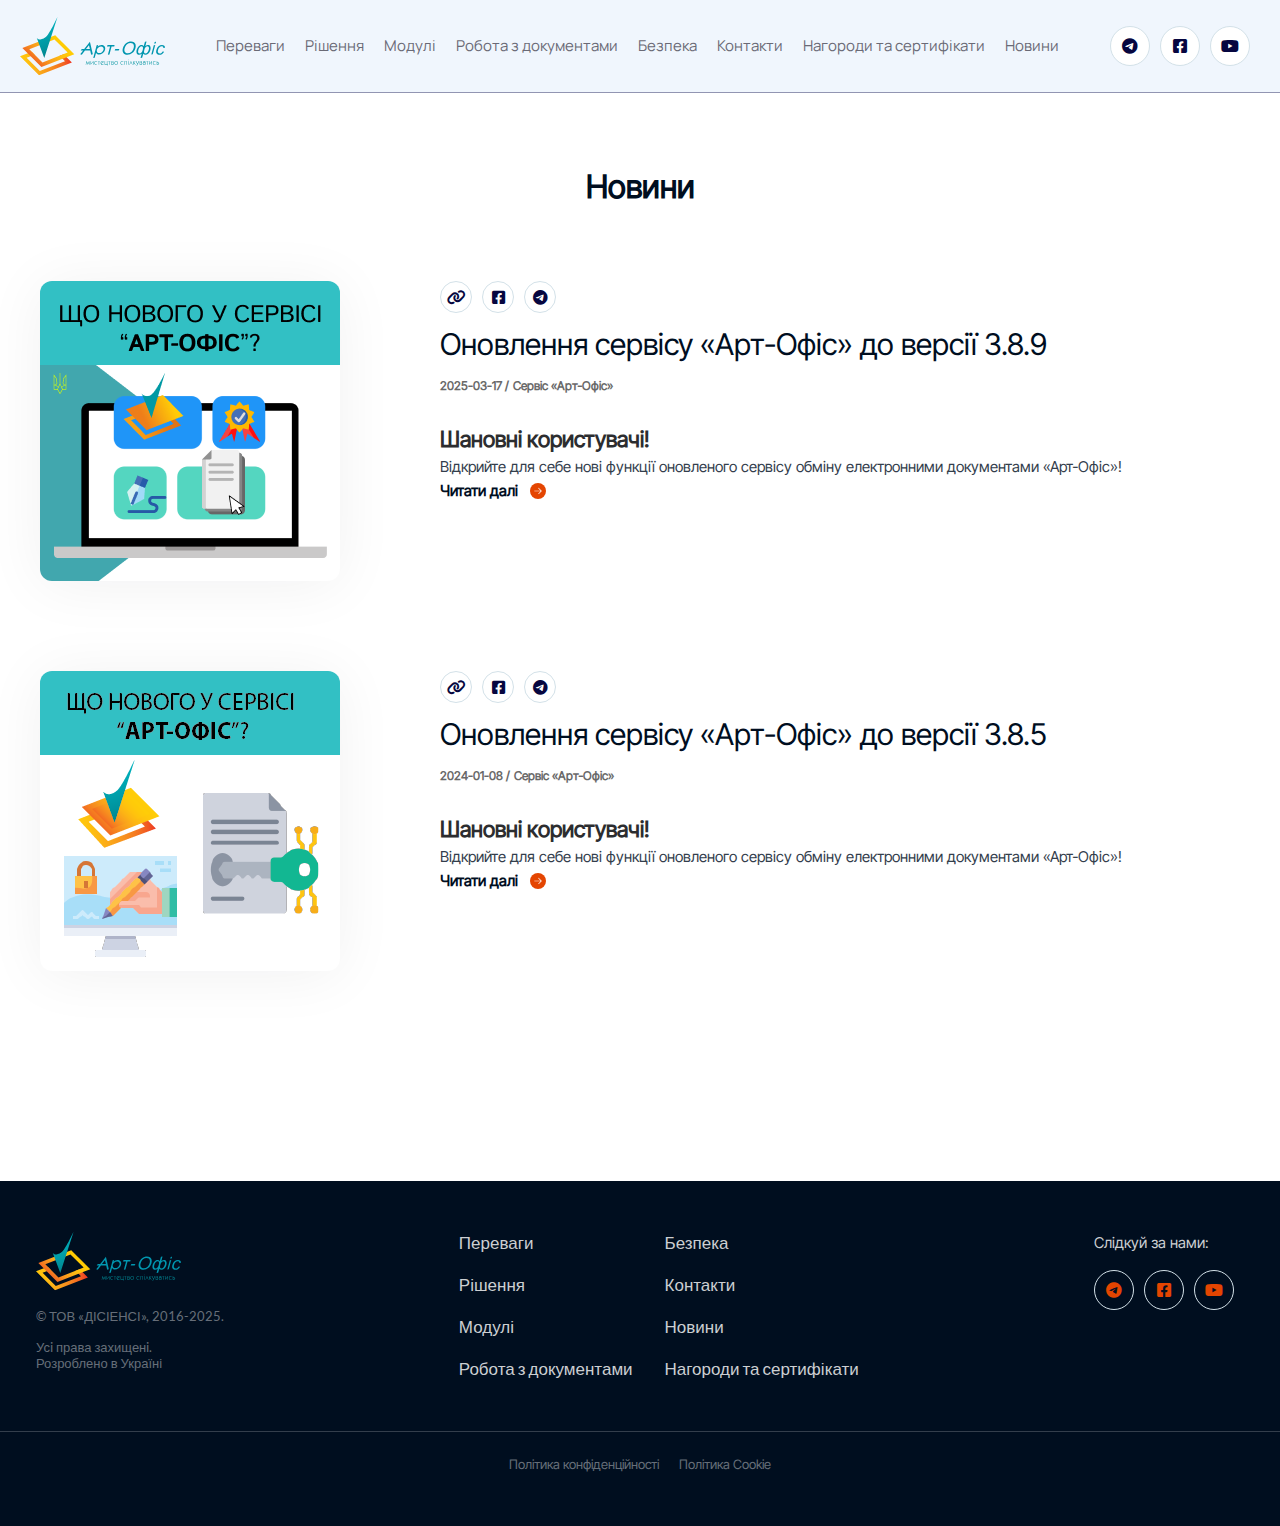
<file: docs/news.html>
<!DOCTYPE html>
<html lang="en">

<head>
  <meta charset="UTF-8" />
  <meta name="viewport" content="width=device-width, initial-scale=1.0" />
  <link rel="stylesheet" href="./src/styles/reset.css" />
  <link rel="stylesheet" href="./src/styles/header.css" />
  <link rel="stylesheet" href="./src/styles/footer.css" />
  <link rel="stylesheet" href="./news/styles/news.css" />
  <!-- fontawesome -->
  <link rel="stylesheet" href="./src/fontawesome/css/fontawesome.min.css" />
  <link rel="stylesheet" href="./src/fontawesome/css/brands.min.css" />
  <link rel="stylesheet" href="./src/fontawesome/css/solid.min.css" />
  <!-- /fontawesome -->
  <meta name="description"
    content="Цікава та корисна інформація про створення, перевірку та обмін електронними документами з індивідуальними та корпоративними рішеннями Арт-Офіс.">
  <meta name="keywords"
    content="Арт-Офіс, сервіс Арт-Офіс, блог Арт-Офіс, статті про Арт-Офіс, новини про Арт-Офіс, новини про Арт-Офіс, Система обміну електронними документами">
  <meta property="og:type" content="website">
  <meta property="og:title" content="Арт-Офіс | Новини">
  <meta property="og:description"
    content="Цікава та корисна інформація про створення, перевірку та обмін електронними документами з індивідуальними та корпоративними рішеннями Арт-Офіс.">
  <meta property="og:site_name" content="Арт-Офіс – Офіційний сайт">
  <meta property="og:image" content="./src/img/svg/AO_logo.svg">
  <meta property="og:image:width" content="145">
  <meta property="og:image:height" content="60">
  <link rel="shortcut icon" href="./src/img/logo_ao.ico" type="image/x-icon">
  <title>Арт-Офіс | Новини</title>
</head>

<body>
  <header class="header">
    <div class="header__wrapper">
      <div class="header__logo">
        <a href="./index.html">
          <img src="./src/img/svg/AO_logo.svg" alt="Арт-Офіс" />
        </a>
      </div>
      <nav class="header__nav">
        <ul class="nav-list">
          <li class="nav-list__item"><a href="./index.html#advantage">Переваги</a></li>
          <li class="nav-list__item"><a href="./index.html#solution">Рішення</a></li>
          <li class="nav-list__item"><a href="./index.html#corporation">Модулі</a></li>
          <li class="nav-list__item">
            <a href="./index.html#workwith">Робота з документами</a>
          </li>
          <li class="nav-list__item"><a href="./index.html#security">Безпека</a></li>
          <li class="nav-list__item"><a href="./index.html#contacts">Контакти</a></li>
          <li class="nav-list__item"><a href="./index.html#achievements">Нагороди та сертифікати</a></li>
          <li class="nav-list__item"><a href="./news.html">Новини</a></li>
        </ul>
      </nav>
      <div class="header__social">
        <a href="https://t.me/art_office" target="_blank" class="social-link">
          <i class="fa-brands fa-telegram"></i>
        </a>
        <a href="https://www.facebook.com/art.office.com.ua/" target="_blank" class="social-link">
          <i class="fa-brands fa-square-facebook"></i>
        </a>
        <a href="https://www.youtube.com/@Art-Office" target="_blank" class="social-link">
          <i class="fa-brands fa-youtube"></i>
        </a>
      </div>
      <div class="mobile-btn">
        <span class="mobile-btn__burger"></span>
      </div>
      <div class="mobile-nav">
        <ul class="mobile-nav__list">
          <li class="mobile-nav__item"><a href="./index.html#advantage">Переваги</a></li>
          <li class="mobile-nav__item"><a href="./index.html#solution">Рішення</a></li>
          <li class="mobile-nav__item"><a href="./index.html#corporation">Модулі</a></li>
          <li class="mobile-nav__item">
            <a href="./index.html#workwith">Робота з документами</a>
          </li>
          <li class="mobile-nav__item"><a href="./index.html#security">Безпека</a></li>
          <li class="mobile-nav__item"><a href="./index.html#contacts">Контакти</a></li>
          <li class="mobile-nav__item"><a href="./index.html#achievements">Нагороди та сертифікати</a></li>
          <li class="mobile-nav__item"><a href="./news.html">Новини</a></li>
        </ul>
        <div class="mobile__social">
          <a href="https://t.me/art_office" target="_blank" class="social-link">
            <i class="fa-brands fa-telegram"></i>
          </a>
          <a href="https://www.facebook.com/art.office.com.ua/" target="_blank" class="social-link">
            <i class="fa-brands fa-square-facebook"></i>
          </a>
          <a href="https://www.youtube.com/@Art-Office" target="_blank" class="social-link">
            <i class="fa-brands fa-youtube"></i>
          </a>
        </div>
      </div>
    </div>
  </header>
  <div class="section_news">
    <div class="section_news-title">
      <h1>Новини</h1>
    </div>
    <div class="section_news-wrapper">
      <div class="news_content">
        <div class="news_wrapper">
          <div class="news_content-left">
            <a href="./news/update_3.8.9.html">
              <img src="./src/img/update_to_3_8_9.png" alt="Оновлення сервісу «Арт-Офіс» до версії 3.8.9"
                title="Оновлення сервісу «Арт-Офіс» до версії 3.8.9" />
            </a>
          </div>
          <div class="news_content-right">
            <div class="share_social">
              <div class="copy_link">
                <i class="fa-solid fa-link" onclick="shareBtnLink(this, 'update_3.8.9.html')"></i>
              </div>
              <div class="copy_link fb">
                <i class="fa-brands fa-square-facebook" onclick="shareBtnFb('update_3.8.9.html')"></i>
              </div>
              <div class="copy_link tm">
                <i class="fa-brands fa-telegram" onclick="shareBtnTm('update_3.8.9.html')"></i>
              </div>
              <div class="link_success">
                <svg id="checkmark" width="24" height="24" viewBox="0 0 24 24" xmlns="http://www.w3.org/2000/svg">
                  <path fill="none" stroke="green" stroke-width="2" d="M2 12 L8 18 L22 4"></path>
                </svg>
              </div>
            </div>
            <h2>
              <a href="./news/update_3.8.9.html" class="news_title">Оновлення сервісу «Арт-Офіс» до версії
                3.8.9</a>
            </h2>
            <div class="news_info">
              <div class="date_publ">2025-03-17 /</div>
              <div class="service_site">Сервіс «Арт‑Офіс»</div>
            </div>
            <div class="news_subtitle">
              <h3>Шановні користувачі!</h3>
              <p>Відкрийте для себе нові функції оновленого сервісу обміну електронними документами «Арт‑Офіс»!</p>
              <a class="read_more" href="./news/update_3.8.9.html">
                <span>Читати далі</span>
                <div class="more__btn">
                  <img src="./src/img/svg/arrow_rigth.svg" alt="Читати більше" />
                </div>
              </a>
            </div>
          </div>
        </div>
      </div>
      <div class="news_content">
        <div class="news_wrapper">
          <div class="news_content-left">
            <a href="./news/update_3.8.5.html">
              <img src="./src/img/mao_update_to_3_8_5.png" alt="Оновлення сервісу «Арт-Офіс» до версії 3.8.5"
                title="Оновлення сервісу «Арт-Офіс» до версії 3.8.5" />
            </a>
          </div>
          <div class="news_content-right">
            <div class="share_social">
              <div class="copy_link">
                <i class="fa-solid fa-link" onclick="shareBtnLink(this, 'update_3.8.5.html')"></i>
              </div>
              <div class="copy_link fb">
                <i class="fa-brands fa-square-facebook" onclick="shareBtnFb('update_3.8.5.html')"></i>
              </div>
              <div class="copy_link tm">
                <i class="fa-brands fa-telegram" onclick="shareBtnTm('update_3.8.5.html')"></i>
              </div>
              <div class="link_success">
                <svg id="checkmark" width="24" height="24" viewBox="0 0 24 24" xmlns="http://www.w3.org/2000/svg">
                  <path fill="none" stroke="green" stroke-width="2" d="M2 12 L8 18 L22 4"></path>
                </svg>
              </div>
            </div>
            <h2>
              <a href="./news/update_3.8.5.html" class="news_title">Оновлення сервісу «Арт-Офіс» до версії
                3.8.5</a>
            </h2>
            <div class="news_info">
              <div class="date_publ">2024-01-08 /</div>
              <div class="service_site">Сервіс «Арт‑Офіс»</div>
            </div>
            <div class="news_subtitle">
              <h3>Шановні користувачі!</h3>
              <p>Відкрийте для себе нові функції оновленого сервісу обміну електронними документами «Арт‑Офіс»!</p>
              <a class="read_more" href="./news/update_3.8.5.html">
                <span>Читати далі</span>
                <div class="more__btn">
                  <img src="./src/img/svg/arrow_rigth.svg" alt="Читати більше" />
                </div>
              </a>
            </div>
          </div>
        </div>
      </div>
    </div>
  </div>
  <footer class="footer">
    <div class="footer__wrapper">
      <div class="footer__logo-rights">
        <div class="footer__logo">
          <a href="./index.html"> <img src="./src/img/svg/AO_logo.svg" alt="Арт-Офіс" /></a>
        </div>
        <div class="footer__rights">
          © ТОВ «ДІСІЕНСІ», 2016-2025.
          <br />
          <br />
          Усi права захищенi.
          <br />
          Розроблено в Україні
        </div>
      </div>
      <nav class="footer__navigation">
        <ul class="footer-nav-list">
          <li class="footer-nav-list__item">
            <a href="./index.html#advantage">Переваги</a>
          </li>
          <li class="footer-nav-list__item">
            <a href="./index.html#solution">Рішення</a>
          </li>
          <li class="footer-nav-list__item">
            <a href="./index.html#corporation">Модулі</a>
          </li>
          <li class="footer-nav-list__item">
            <a href="./index.html#workwith">Робота з документами</a>
          </li>
        </ul>
        <ul class="footer-nav-list">
          <li class="footer-nav-list__item">
            <a href="./index.html#security">Безпека</a>
          </li>
          <li class="footer-nav-list__item">
            <a href="./index.html#contacts">Контакти</a>
          </li>
          <li class="footer-nav-list__item">
            <a href="./news.html">Новини</a>
          </li>
          <li class="footer-nav-list__item">
            <a href="./index.html#achievements">Нагороди та сертифікати</a>
          </li>
        </ul>
      </nav>
      <div class="footer__social">
        <h3 class="footer__social-title">Слідкуй за нами:</h3>
        <div class="social-links">
          <a href="https://t.me/art_office" target="_blank" class="social-link">
            <i class="fa-brands fa-telegram"></i>
          </a>
          <a href="https://www.facebook.com/art.office.com.ua/" target="_blank" class="social-link">
            <i class="fa-brands fa-square-facebook"></i>
          </a>
          <a href="https://www.youtube.com/@Art-Office" target="_blank" class="social-link">
            <i class="fa-brands fa-youtube"></i>
          </a>
        </div>
      </div>
      <div class="footer__rights mob">
        © ТОВ «ДІСІЕНСІ», 2016-2025.
        <br />
        <br />
        Усi права захищенi.
        <br />
        Розроблено в Україні
      </div>
    </div>
    <div class="footer__line"></div>
    <div class="footer__wrapper policy">
      <ul class="footer_links-policy">
        <li class="footer_link-policy">
          <a href="./policy/privacypolicy.html">Політика конфіденційності</a>
        </li>
        <li class="footer_link-policy"><a href="./policy/cookiespolicy.html">Політика Cookie</a></li>
      </ul>
    </div>
  </footer>
  <script src="./src/js/jquery/jquery.min.js"></script>
  <script src="./news/js/share_links.js"></script>
</body>

</html>
</file>
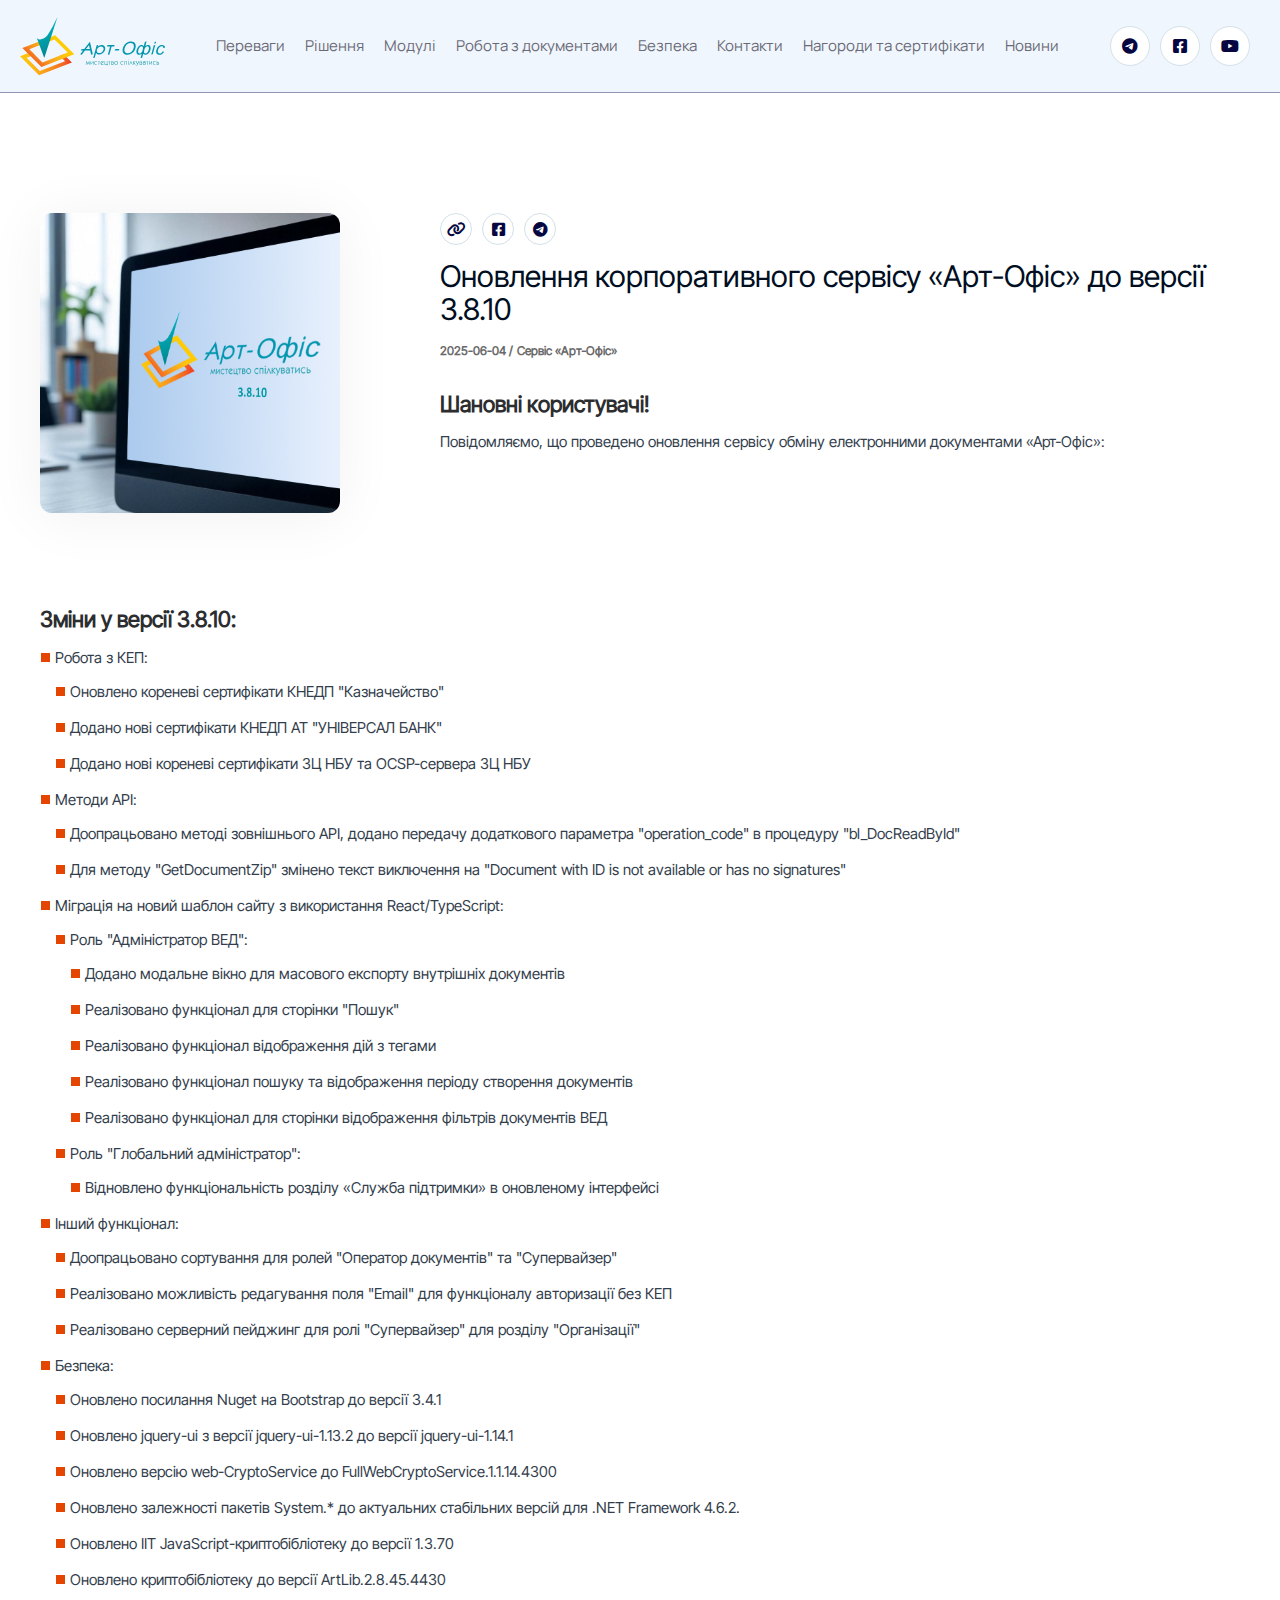
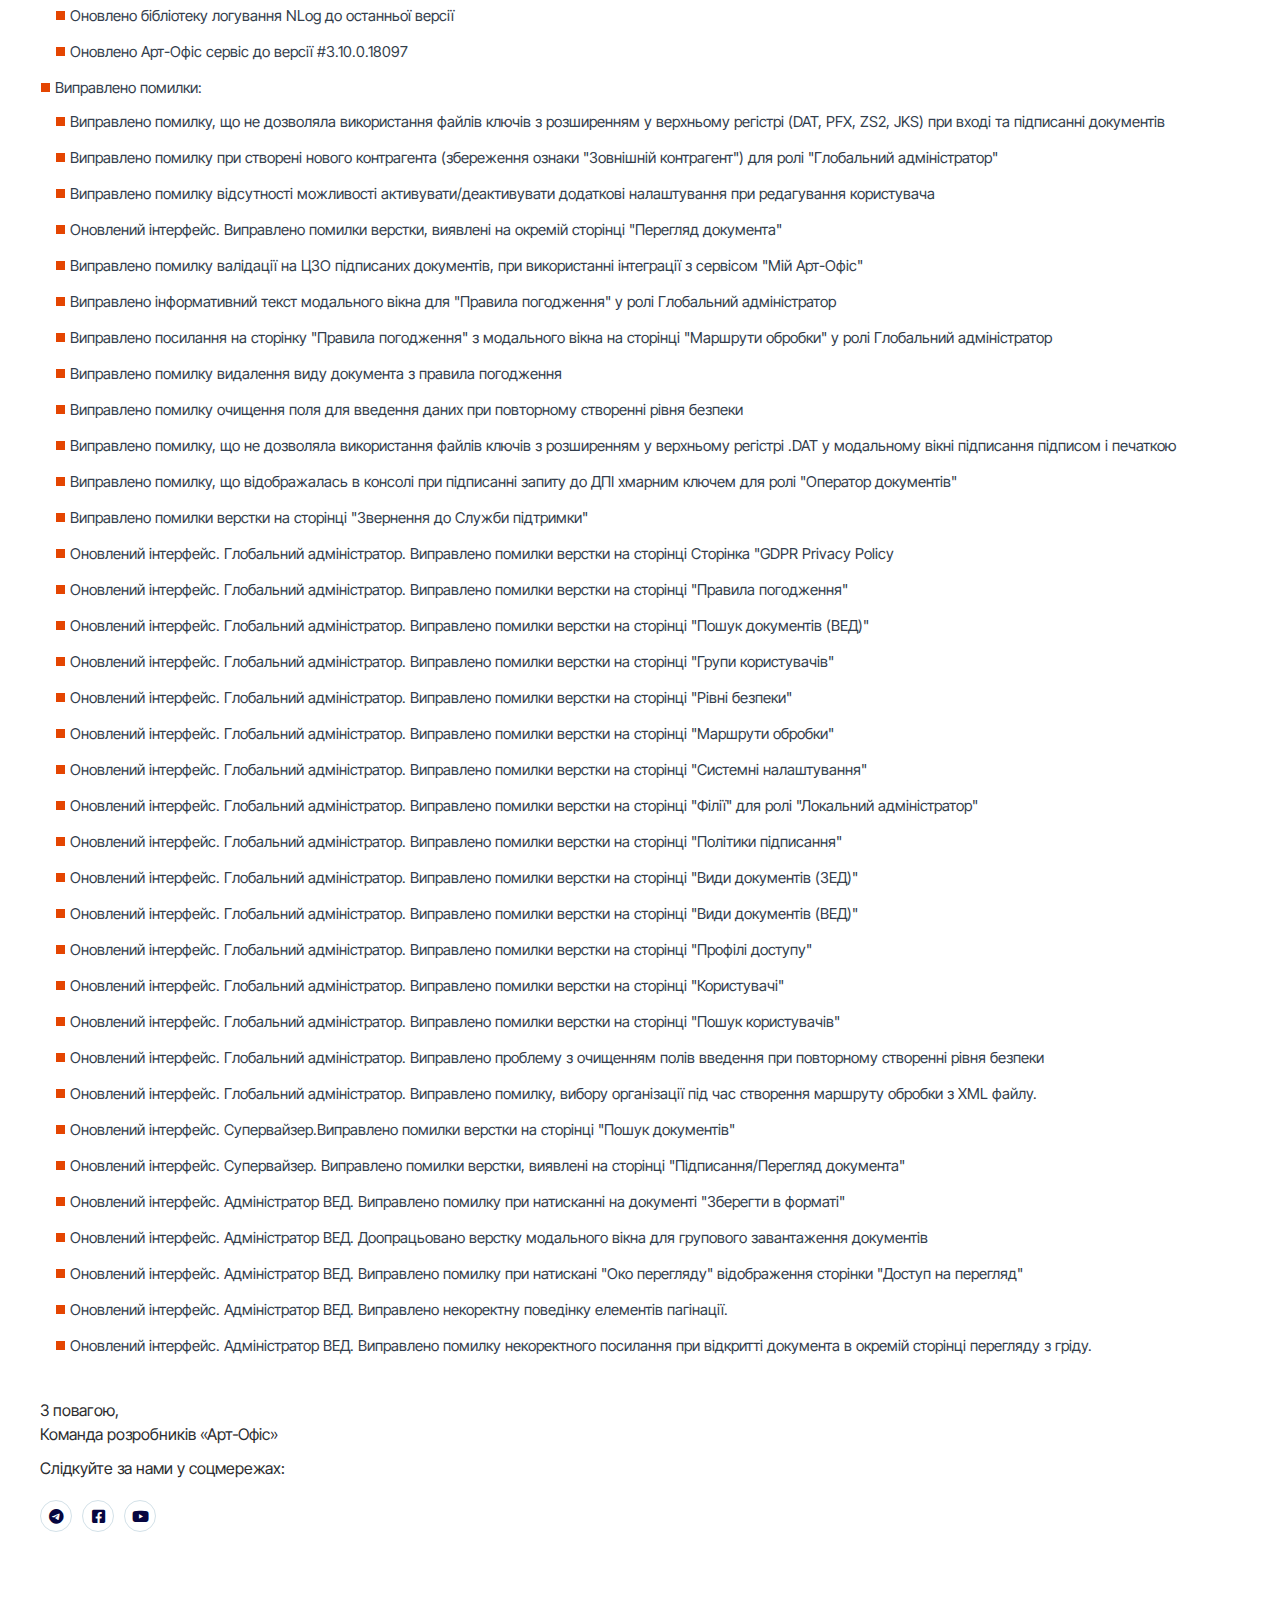
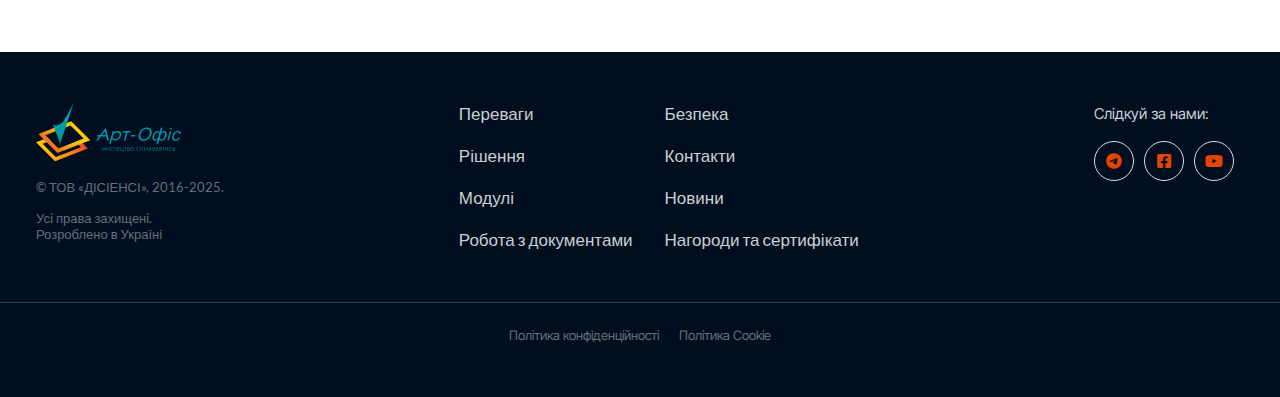
<file: docs/news/update_3.8.10.html>
<!DOCTYPE html>
<html lang="en">

<head>
  <meta charset="UTF-8" />
  <meta name="viewport" content="width=device-width, initial-scale=1.0" />
  <link rel="stylesheet" href="../src/styles/reset.css" />
  <link rel="stylesheet" href="../src/styles/header.css" />
  <link rel="stylesheet" href="../src/styles/footer.css" />
  <link rel="stylesheet" href="./styles/news_page.css" />
  <!-- fontawesome -->
  <link rel="stylesheet" href="../src/fontawesome/css/fontawesome.min.css" />
  <link rel="stylesheet" href="../src/fontawesome/css/brands.min.css" />
  <link rel="stylesheet" href="../src/fontawesome/css/solid.min.css" />
  <!-- /fontawesome -->
  <meta name="description"
    content="Цікава та корисна інформація про створення, перевірку та обмін електронними документами з індивідуальними та корпоративними рішеннями Арт-Офіс." />
  <meta name="keywords"
    content="Арт-Офіс, сервіс Мій Арт-Офіс, блог Арт-Офіс, статті про Арт-Офіс, новини про Арт-Офіс, новини про Мій Арт-Офіс, Система обміну електронними документами" />
  <meta property="og:type" content="website" />
  <meta property="og:title" content="Арт-Офіс | Новини" />
  <meta property="og:description"
    content="Цікава та корисна інформація про створення, перевірку та обмін електронними документами з індивідуальними та корпоративними рішеннями Арт-Офіс." />
  <meta property="og:site_name" content="Арт-Офіс – Офіційний сайт" />
  <meta property="og:image" content="../src/img/svg/AO_logo.svg" />
  <meta property="og:image:width" content="145" />
  <meta property="og:image:height" content="60" />
  <link rel="shortcut icon" href="../src/img/logo_ao.ico" type="image/x-icon" />
  <title>Оновлення «Арт-Офіс» до версії 3.8.9</title>
</head>

<body>
  <header class="header">
    <div class="header__wrapper">
      <div class="header__logo">
        <a href="../index.html">
          <img src="../src/img/svg/AO_logo.svg" alt="Арт-Офіс" /></a>
      </div>
      <nav class="header__nav">
        <ul class="nav-list">
          <li class="nav-list__item">
            <a href="../index.html#advantage">Переваги</a>
          </li>
          <li class="nav-list__item">
            <a href="../index.html#solution">Рішення</a>
          </li>
          <li class="nav-list__item">
            <a href="../index.html#corporation">Модулі</a>
          </li>
          <li class="nav-list__item">
            <a href="../index.html#workwith">Робота з документами</a>
          </li>
          <li class="nav-list__item">
            <a href="../index.html#security">Безпека</a>
          </li>
          <li class="nav-list__item">
            <a href="../index.html#contacts">Контакти</a>
          </li>
          <li class="nav-list__item"><a href="../index.html#achievements">Нагороди та сертифікати</a></li>

          <li class="nav-list__item"><a href="../news.html">Новини</a></li>
        </ul>
      </nav>
      <div class="header__social">
        <a href="https://t.me/art_office" target="_blank" class="social-link">
          <i class="fa-brands fa-telegram"></i>
        </a>
        <a href="https://www.facebook.com/art.office.com.ua/" target="_blank" class="social-link">
          <i class="fa-brands fa-square-facebook"></i>
        </a>
        <a href="https://www.youtube.com/@Art-Office" target="_blank" class="social-link">
          <i class="fa-brands fa-youtube"></i>
        </a>
      </div>
      <div class="mobile-btn">
        <span class="mobile-btn__burger"></span>
      </div>
      <div class="mobile-nav">
        <ul class="mobile-nav__list">
          <li class="mobile-nav__item">
            <a href="../index.html#advantage">Переваги</a>
          </li>
          <li class="mobile-nav__item">
            <a href="../index.html#solution">Рішення</a>
          </li>
          <li class="mobile-nav__item">
            <a href="../index.html#corporation">Модулі</a>
          </li>
          <li class="mobile-nav__item">
            <a href="../index.html#workwith">Робота з документами</a>
          </li>
          <li class="mobile-nav__item">
            <a href="../index.html#security">Безпека</a>
          </li>
          <li class="mobile-nav__item">
            <a href="../index.html#contacts">Контакти</a>
          </li>
          <li class="mobile-nav__item"><a href="../index.html#achievements">Нагороди та сертифікати</a></li>
          <li class="mobile-nav__item"><a href="../news.html">Новини</a></li>
        </ul>
        <div class="mobile__social">
          <a href="https://t.me/art_office" target="_blank" class="social-link">
            <i class="fa-brands fa-telegram"></i>
          </a>
          <a href="https://www.facebook.com/art.office.com.ua/" target="_blank" class="social-link">
            <i class="fa-brands fa-square-facebook"></i>
          </a>
          <a href="https://www.youtube.com/@Art-Office" target="_blank" class="social-link">
            <i class="fa-brands fa-youtube"></i>
          </a>
        </div>
      </div>
    </div>
  </header>
  <div class="section_news">
    <div class="section_news-wrapper">
      <div class="news_content">
        <div class="news_wrapper">
          <div class="news_content-left">
            <img src="../src/img/update_to_3_8_10.jpg" alt="Оновлення сервісу «Арт-Офіс» до версії 3.8.10"
              title="Оновлення сервісу «Арт-Офіс» до версії 3.8.10" />
          </div>
          <div class="news_content-right">
            <div class="share_social">
              <div class="copy_link url">
                <i class="fa-solid fa-link"></i>
              </div>
              <div class="copy_link fb">
                <i class="fa-brands fa-square-facebook"></i>
              </div>
              <div class="copy_link tm">
                <i class="fa-brands fa-telegram"></i>
              </div>
              <div class="link_success">
                <svg id="checkmark" width="24" height="24" viewBox="0 0 24 24" xmlns="http://www.w3.org/2000/svg">
                  <path fill="none" stroke="green" stroke-width="2" d="M2 12 L8 18 L22 4"></path>
                </svg>
              </div>
            </div>
            <h2>Оновлення корпоративного сервісу «Арт-Офіс» до версії 3.8.10</h2>
            <div class="news_info">
              <div class="date_publ">2025-06-04 /</div>
              <div class="service_site">Сервіс «Арт‑Офіс»</div>
            </div>
            <div class="news_subtitle">
              <h3>Шановні користувачі!</h3>
              <p>
                Повідомляємо, що проведено оновлення сервісу обміну
                електронними документами «Арт‑Офіс»:
              </p>
            </div>
          </div>
        </div>
      </div>
      <div class="news">
        <h3 class="news_subtitle">Зміни у версії 3.8.10:</h3>
        <ul>
          <li>
            <span style="display: block;margin-bottom: 10px;">Робота з КЕП:</span>
            <ul>
              <li>Оновлено кореневі сертифікати КНЕДП "Казначейство"</li>
              <li>Додано нові сертифікати КНЕДП АТ "УНІВЕРСАЛ БАНК"</li>
              <li>Додано нові кореневі сертифікати ЗЦ НБУ та OCSP-сервера ЗЦ НБУ</li>
            </ul>
          </li>
          <li>
            <span style="display: block;margin-bottom: 10px;">Методи API:</span>
            <ul>
              <li>Доопрацьовано методі зовнішнього АРІ, додано передачу додаткового параметра "operation_code" в
                процедуру "bl_DocReadById"</li>
              <li>Для методу "GetDocumentZip" змінено текст виключення на "Document with ID is not available or has no
                signatures"</li>
            </ul>
          </li>
          <li>
            <span style="display: block;margin-bottom: 10px;">Міграція на новий шаблон сайту з використання
              React/TypeScript:</span>
            <ul>
              <li>
                <span style="display: block;margin-bottom: 10px;">Роль "Адміністратор ВЕД":</span>
                <ul>
                  <li>Додано модальне вікно для масового експорту внутрішніх документів</li>
                  <li>Реалізовано функціонал для сторінки "Пошук"</li>
                  <li>Реалізовано функціонал відображення дій з тегами</li>
                  <li>Реалізовано функціонал пошуку та відображення періоду створення документів</li>
                  <li>Реалізовано функціонал для сторінки відображення фільтрів документів ВЕД</li>
                </ul>
              </li>
              <li>
                <span style="display: block;margin-bottom: 10px;">Роль "Глобальний адміністратор":</span>
                <ul>
                  <li>Відновлено функціональність розділу «Служба підтримки» в оновленому інтерфейсі</li>
                </ul>
              </li>
            </ul>
          </li>
          <li>
            <span style="display: block;margin-bottom: 10px;"> Інший функціонал:</span>
            <ul>
              <li>Доопрацьовано сортування для ролей "Оператор документів" та "Супервайзер"</li>
              <li>Реалізовано можливість редагування поля "Email" для функціоналу авторизації без КЕП</li>
              <li>Реалізовано серверний пейджинг для ролі "Супервайзер" для розділу "Організації"</li>
            </ul>
          </li>
          <li>
            <span style="display: block;margin-bottom: 10px;">Безпека:</span>
            <ul>
              <li>Оновлено посилання Nuget на Вootstrap до версії 3.4.1</li>
              <li>Оновлено jquery-ui з версії jquery-ui-1.13.2 до версії jquery-ui-1.14.1</li>
              <li>Оновлено версію web-CryptoService до FullWebCryptoService.1.1.14.4300</li>
              <li>Оновлено залежності пакетів System.* до актуальних стабільних версій для .NET Framework 4.6.2.</li>
              <li>Оновлено ІІТ JavaScript-криптобібліотеку до версії 1.3.70</li>
              <li>Оновлено криптобібліотеку до версії ArtLib.2.8.45.4430</li>
              <li>Оновлено бібліотеку логування NLog до останньої версії</li>
              <li>Оновлено Арт-Офіс сервіс до версії #3.10.0.18097</li>
            </ul>
          </li>
          <li>
            <span style="display: block;margin-bottom: 10px;">Виправлено помилки:</span>
            <ul>
              <li>Виправлено помилку, що не дозволяла використання файлів ключів з розширенням у верхньому регістрі
                (DAT,
                PFX, ZS2, JKS) при вході та підписанні документів
              </li>
              <li>Виправлено помилку при створені нового контрагента (збереження ознаки "Зовнішній контрагент") для ролі
                "Глобальний адміністратор"</li>
              <li>Виправлено помилку відсутності можливості активувати/деактивувати додаткові налаштування при
                редагування
                користувача</li>
              <li>Оновлений інтерфейс. Виправлено помилки верстки, виявлені на окремій сторінці "Перегляд документа"
              </li>
              <li>Виправлено помилку валідації на ЦЗО підписаних документів, при використанні інтеграції з сервісом "Мій
                Арт-Офіс"</li>
              <li>Виправлено інформативний текст модального вікна для "Правила погодження" у ролі Глобальний
                адміністратор
              </li>
              <li>Виправлено посилання на сторінку "Правила погодження" з модального вікна на сторінці "Маршрути
                обробки" у
                ролі Глобальний адміністратор</li>
              <li>Виправлено помилку видалення виду документа з правила погодження</li>
              <li>Виправлено помилку очищення поля для введення даних при повторному створенні рівня безпеки</li>
              <li>Виправлено помилку, що не дозволяла використання файлів ключів з розширенням у верхньому регістрі .DAT
                у
                модальному вікні підписання підписом і печаткою</li>
              <li>Виправлено помилку, що відображалась в консолі при підписанні запиту до ДПІ хмарним ключем для ролі
                "Оператор документів"</li>
              <li>Виправлено помилки верстки на сторінці "Звернення до Служби підтримки"</li>
              <li>Оновлений інтерфейс. Глобальний адміністратор. Виправлено помилки верстки на сторінці Сторінка "GDPR
                Privacy Policy</li>
              <li>Оновлений інтерфейс. Глобальний адміністратор. Виправлено помилки верстки на сторінці "Правила
                погодження"
              </li>
              <li>Оновлений інтерфейс. Глобальний адміністратор. Виправлено помилки верстки на сторінці "Пошук
                документів
                (ВЕД)"</li>
              <li>Оновлений інтерфейс. Глобальний адміністратор. Виправлено помилки верстки на сторінці "Групи
                користувачів"
              </li>
              <li>Оновлений інтерфейс. Глобальний адміністратор. Виправлено помилки верстки на сторінці "Рівні безпеки"
              </li>
              <li>Оновлений інтерфейс. Глобальний адміністратор. Виправлено помилки верстки на сторінці "Маршрути
                обробки"
              </li>
              <li>Оновлений інтерфейс. Глобальний адміністратор. Виправлено помилки верстки на сторінці "Системні
                налаштування"</li>
              <li>Оновлений інтерфейс. Глобальний адміністратор. Виправлено помилки верстки на сторінці "Філії" для ролі
                "Локальний адміністратор"</li>
              <li>Оновлений інтерфейс. Глобальний адміністратор. Виправлено помилки верстки на сторінці "Політики
                підписання"</li>
              <li>Оновлений інтерфейс. Глобальний адміністратор. Виправлено помилки верстки на сторінці "Види документів
                (ЗЕД)"</li>
              <li>Оновлений інтерфейс. Глобальний адміністратор. Виправлено помилки верстки на сторінці "Види документів
                (ВЕД)"</li>
              <li>Оновлений інтерфейс. Глобальний адміністратор. Виправлено помилки верстки на сторінці "Профілі
                доступу"
              </li>
              <li>Оновлений інтерфейс. Глобальний адміністратор. Виправлено помилки верстки на сторінці "Користувачі"
              </li>
              <li>Оновлений інтерфейс. Глобальний адміністратор. Виправлено помилки верстки на сторінці "Пошук
                користувачів"
              </li>
              <li>Оновлений інтерфейс. Глобальний адміністратор. Виправлено проблему з очищенням полів введення при
                повторному створенні рівня безпеки</li>
              <li>Оновлений інтерфейс. Глобальний адміністратор. Виправлено помилку, вибору організації під час
                створення
                маршруту обробки з XML файлу.</li>
              <li>Оновлений інтерфейс. Супервайзер.Виправлено помилки верстки на сторінці "Пошук документів"</li>
              <li>Оновлений інтерфейс. Супервайзер. Виправлено помилки верстки, виявлені на сторінці
                "Підписання/Перегляд
                документа"</li>
              <li>Оновлений інтерфейс. Адміністратор ВЕД. Виправлено помилку при натисканні на документі "Зберегти в
                форматі" </li>
              <li>Оновлений інтерфейс. Адміністратор ВЕД. Доопрацьовано верстку модального вікна для групового
                завантаження
                документів</li>
              <li>Оновлений інтерфейс. Адміністратор ВЕД. Виправлено помилку при натискані "Око перегляду" відображення
                сторінки "Доступ на перегляд"</li>
              <li>Оновлений інтерфейс. Адміністратор ВЕД. Виправлено некоректну поведінку елементів пагінації.</li>
              <li>Оновлений інтерфейс. Адміністратор ВЕД. Виправлено помилку некоректного посилання при відкритті
                документа
                в окремій сторінці перегляду з гріду. </li>
            </ul>
          </li>
        </ul>
      </div>
      <div class="news_bottom">
        <h4 class="bottom_title">
          З повагою, <br />
          Команда розробників «Арт‑Офіс»
        </h4>
        <div class="social">
          <h4>Cлідкуйте за нами у соцмережах:</h4>
          <div class="social__items">
            <div class="share_social">
              <div class="copy_link">
                <a href="https://t.me/art_office" target="_blank"><i class="fa-brands fa-telegram"></i>
                </a>
              </div>
              <div class="copy_link">
                <a href="https://www.facebook.com/art.office.com.ua/" target="_blank"><i
                    class="fa-brands fa-square-facebook"></i></a>
              </div>
              <div class="copy_link">
                <a href="https://www.youtube.com/@Art-Office" target="_blank"><i class="fa-brands fa-youtube"></i></a>
              </div>
            </div>
          </div>
        </div>
      </div>
    </div>
  </div>
  <footer class="footer">
    <div class="footer__wrapper">
      <div class="footer__logo-rights">
        <div class="footer__logo">
          <a href="../index.html"><img src="../src/img/svg/AO_logo.svg" alt="Арт-Офіс" /></a>
        </div>
        <div class="footer__rights">
          © ТОВ «ДІСІЕНСІ», 2016-2025.
          <br />
          <br />
          Усi права захищенi.
          <br />
          Розроблено в Україні
        </div>
      </div>
      <nav class="footer__navigation">
        <ul class="footer-nav-list">
          <li class="footer-nav-list__item">
            <a href="../index.html#advantage">Переваги</a>
          </li>
          <li class="footer-nav-list__item">
            <a href="../index.html#solution">Рішення</a>
          </li>
          <li class="footer-nav-list__item">
            <a href="../index.html#corporation">Модулі</a>
          </li>
          <li class="footer-nav-list__item">
            <a href="../index.html#workwith">Робота з документами</a>
          </li>
        </ul>
        <ul class="footer-nav-list">
          <li class="footer-nav-list__item">
            <a href="../index.html#security">Безпека</a>
          </li>
          <li class="footer-nav-list__item">
            <a href="../index.html#contacts">Контакти</a>
          </li>
          <li class="footer-nav-list__item">
            <a href="../news.html">Новини</a>
          </li>
          <li class="footer-nav-list__item"><a href="../index.html#achievements">Нагороди та сертифікати</a></li>
        </ul>
      </nav>
      <div class="footer__social">
        <h3 class="footer__social-title">Слідкуй за нами:</h3>
        <div class="social-links">
          <a href="https://t.me/art_office" target="_blank" class="social-link">
            <i class="fa-brands fa-telegram"></i>
          </a>
          <a href="https://www.facebook.com/art.office.com.ua/" target="_blank" class="social-link">
            <i class="fa-brands fa-square-facebook"></i>
          </a>
          <a href="https://www.youtube.com/@Art-Office" target="_blank" class="social-link">
            <i class="fa-brands fa-youtube"></i>
          </a>
        </div>
      </div>
      <div class="footer__rights mob">
        © ТОВ «ДІСІЕНСІ», 2016-2025.
        <br />
        <br />
        Усi права захищенi.
        <br />
        Розроблено в Україні
      </div>
    </div>
    <div class="footer__line"></div>
    <div class="footer__wrapper policy">
      <ul class="footer_links-policy">
        <li class="footer_link-policy">
          <a href="../policy/privacypolicy.html">Політика конфіденційності</a>
        </li>
        <li class="footer_link-policy">
          <a href="../policy/cookiespolicy.html">Політика Cookie</a>
        </li>
      </ul>
    </div>
  </footer>
  <script src="../src/js/jquery/jquery.min.js"></script>
  <script src="../news/js/share_links.js"></script>
</body>

</html>
</file>
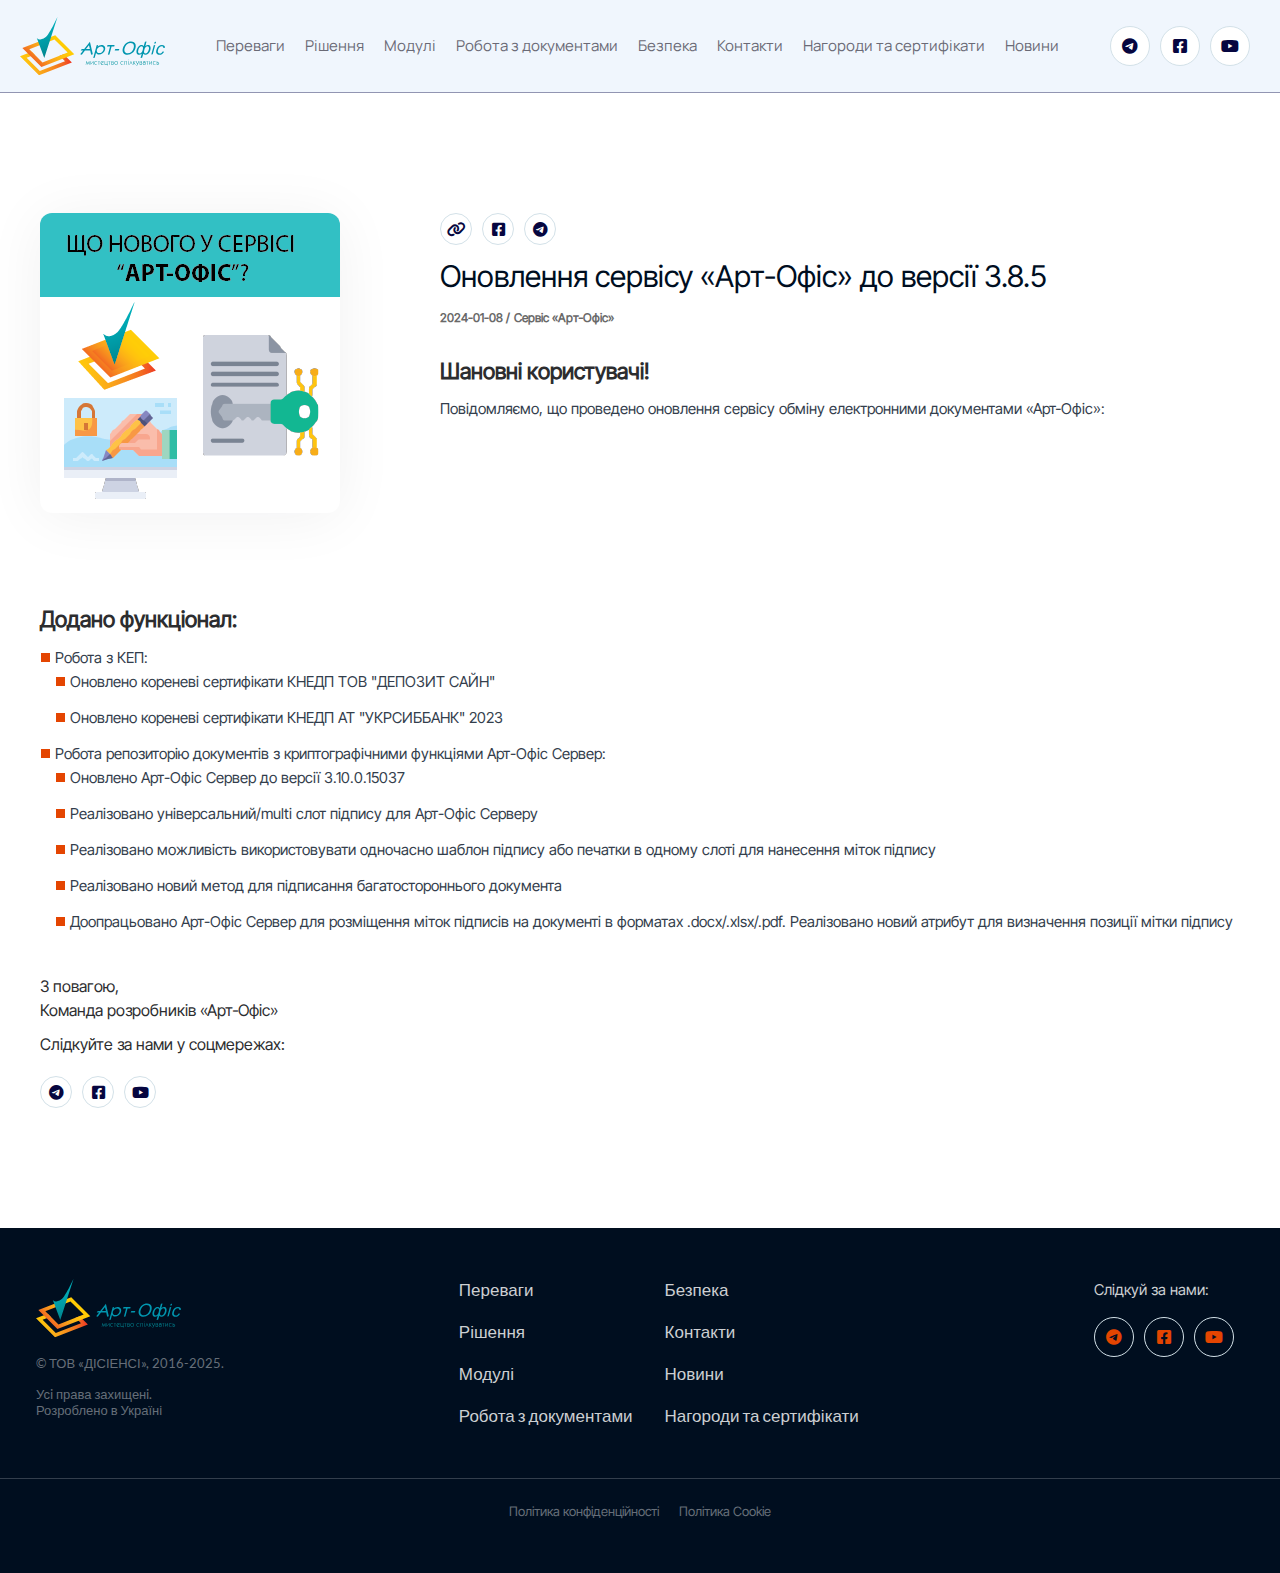
<file: docs/news/update_3.8.5.html>
<!DOCTYPE html>
<html lang="en">

<head>
  <meta charset="UTF-8" />
  <meta name="viewport" content="width=device-width, initial-scale=1.0" />
  <link rel="stylesheet" href="../src/styles/reset.css" />
  <link rel="stylesheet" href="../src/styles/header.css" />
  <link rel="stylesheet" href="../src/styles/footer.css" />
  <link rel="stylesheet" href="./styles/news_page.css" />
  <!-- fontawesome -->
  <link rel="stylesheet" href="../src/fontawesome/css/fontawesome.min.css" />
  <link rel="stylesheet" href="../src/fontawesome/css/brands.min.css" />
  <link rel="stylesheet" href="../src/fontawesome/css/solid.min.css" />
  <!-- /fontawesome -->
  <meta name="description"
    content="Цікава та корисна інформація про створення, перевірку та обмін електронними документами з індивідуальними та корпоративними рішеннями Арт-Офіс." />
  <meta name="keywords"
    content="Арт-Офіс, сервіс Арт-Офіс, блог Арт-Офіс, статті про Арт-Офіс, новини про Арт-Офіс, новини про Арт-Офіс, Система обміну електронними документами" />
  <meta property="og:type" content="website" />
  <meta property="og:title" content="Арт-Офіс | Новини" />
  <meta property="og:description"
    content="Цікава та корисна інформація про створення, перевірку та обмін електронними документами з індивідуальними та корпоративними рішеннями Арт-Офіс." />
  <meta property="og:site_name" content="Арт-Офіс – Офіційний сайт" />
  <meta property="og:image" content="../src/img/svg/AO_logo.svg" />
  <meta property="og:image:width" content="145" />
  <meta property="og:image:height" content="60" />
  <link rel="shortcut icon" href="../src/img/logo_ao.ico" type="image/x-icon" />
  <title>Оновлення «Арт-Офіс» до версії 3.8.5</title>
</head>

<body>
  <header class="header">
    <div class="header__wrapper">
      <div class="header__logo">
        <a href="../index.html">
          <img src="../src/img/svg/AO_logo.svg" alt="Арт-Офіс" /></a>
      </div>
      <nav class="header__nav">
        <ul class="nav-list">
          <li class="nav-list__item">
            <a href="../index.html#advantage">Переваги</a>
          </li>
          <li class="nav-list__item">
            <a href="../index.html#solution">Рішення</a>
          </li>
          <li class="nav-list__item">
            <a href="../index.html#corporation">Модулі</a>
          </li>
          <li class="nav-list__item">
            <a href="../index.html#workwith">Робота з документами</a>
          </li>
          <li class="nav-list__item">
            <a href="../index.html#security">Безпека</a>
          </li>
          <li class="nav-list__item">
            <a href="../index.html#contacts">Контакти</a>
          </li>
          <li class="nav-list__item"><a href="../index.html#achievements">Нагороди та сертифікати</a></li>
          <li class="nav-list__item"><a href="../news.html">Новини</a></li>
        </ul>
      </nav>
      <div class="header__social">
        <a href="https://t.me/art_office" target="_blank" class="social-link">
          <i class="fa-brands fa-telegram"></i>
        </a>
        <a href="https://www.facebook.com/art.office.com.ua/" target="_blank" class="social-link">
          <i class="fa-brands fa-square-facebook"></i>
        </a>
        <a href="https://www.youtube.com/@Art-Office" target="_blank" class="social-link">
          <i class="fa-brands fa-youtube"></i>
        </a>
      </div>
      <div class="mobile-btn">
        <span class="mobile-btn__burger"></span>
      </div>
      <div class="mobile-nav">
        <ul class="mobile-nav__list">
          <li class="mobile-nav__item">
            <a href="../index.html#advantage">Переваги</a>
          </li>
          <li class="mobile-nav__item">
            <a href="../index.html#solution">Рішення</a>
          </li>
          <li class="mobile-nav__item">
            <a href="../index.html#corporation">Модулі</a>
          </li>
          <li class="mobile-nav__item">
            <a href="../index.html#workwith">Робота з документами</a>
          </li>
          <li class="mobile-nav__item">
            <a href="../index.html#security">Безпека</a>
          </li>
          <li class="mobile-nav__item">
            <a href="../index.html#contacts">Контакти</a>
          </li>
          <li class="mobile-nav__item"><a href="../index.html#achievements">Нагороди та сертифікати</a></li>
          <li class="mobile-nav__item"><a href="../news.html">Новини</a></li>
        </ul>
        <div class="mobile__social">
          <a href="https://t.me/art_office" target="_blank" class="social-link">
            <i class="fa-brands fa-telegram"></i>
          </a>
          <a href="https://www.facebook.com/art.office.com.ua/" target="_blank" class="social-link">
            <i class="fa-brands fa-square-facebook"></i>
          </a>
          <a href="https://www.youtube.com/@Art-Office" target="_blank" class="social-link">
            <i class="fa-brands fa-youtube"></i>
          </a>
        </div>
      </div>
    </div>
  </header>
  <div class="section_news">
    <div class="section_news-wrapper">
      <div class="news_content">
        <div class="news_wrapper">
          <div class="news_content-left">
            <img src="../src/img/mao_update_to_3_8_5.png" alt="Оновлення сервісу «Арт-Офіс» до версії 3.8.5"
              title="Оновлення сервісу «Арт-Офіс» до версії 3.8.5" />
          </div>
          <div class="news_content-right">
            <div class="share_social">
              <div class="copy_link url">
                <i class="fa-solid fa-link"></i>
              </div>
              <div class="copy_link fb">
                <i class="fa-brands fa-square-facebook"></i>
              </div>
              <div class="copy_link tm">
                <i class="fa-brands fa-telegram"></i>
              </div>
              <div class="link_success">
                <svg id="checkmark" width="24" height="24" viewBox="0 0 24 24" xmlns="http://www.w3.org/2000/svg">
                  <path fill="none" stroke="green" stroke-width="2" d="M2 12 L8 18 L22 4"></path>
                </svg>
              </div>
            </div>
            <h2>Оновлення сервісу «Арт-Офіс» до версії 3.8.5</h2>
            <div class="news_info">
              <div class="date_publ">2024-01-08 /</div>
              <div class="service_site">Сервіс «Арт‑Офіс»</div>
            </div>
            <div class="news_subtitle">
              <h3>Шановні користувачі!</h3>
              <p>
                Повідомляємо, що проведено оновлення сервісу обміну
                електронними документами «Арт‑Офіс»:
              </p>
            </div>
          </div>
        </div>
      </div>
      <div class="news">
        <h3 class="news_subtitle">Додано функціонал:</h3>
        <ul>
          <li>
            Робота з КЕП:
            <ul>
              <li>Оновлено кореневі сертифікати КНЕДП ТОВ "ДЕПОЗИТ САЙН"</li>
              <li>
                Оновлено кореневі сертифікати КНЕДП АТ "УКРСИББАНК" 2023
              </li>
            </ul>
          </li>
          <li>
            Робота репозиторію документів з криптографічними функціями
            Арт-Офіс Сервер:
            <ul>
              <li>Оновлено Арт-Офіс Сервер до версії 3.10.0.15037</li>
              <li>
                Реалізовано універсальний/multi слот підпису для Арт-Офіс
                Серверу
              </li>
              <li>
                Реалізовано можливість використовувати одночасно шаблон
                підпису або печатки в одному слоті для нанесення міток підпису
              </li>
              <li>
                Реалізовано новий метод для підписання багатостороннього
                документа
              </li>
              <li>
                Доопрацьовано Арт-Офіс Сервер для розміщення міток підписів на
                документі в форматах .docx/.xlsx/.pdf. Реалізовано новий
                атрибут для визначення позиції мітки підпису
              </li>
            </ul>
          </li>
        </ul>
      </div>
      <div class="news_bottom">
        <h4 class="bottom_title">
          З повагою, <br />
          Команда розробників «Арт‑Офіс»
        </h4>
        <div class="social">
          <h4>Cлідкуйте за нами у соцмережах:</h4>
          <div class="social__items">
            <div class="share_social">
              <div class="copy_link">
                <a href="https://t.me/art_office" target="_blank"><i class="fa-brands fa-telegram"></i>
                </a>
              </div>
              <div class="copy_link">
                <a href="https://www.facebook.com/art.office.com.ua/" target="_blank"><i
                    class="fa-brands fa-square-facebook"></i></a>
              </div>
              <div class="copy_link">
                <a href="https://www.youtube.com/@Art-Office" target="_blank"><i class="fa-brands fa-youtube"></i></a>
              </div>
            </div>
          </div>
        </div>
      </div>
    </div>
  </div>
  <footer class="footer">
    <div class="footer__wrapper">
      <div class="footer__logo-rights">
        <div class="footer__logo">
          <a href="../index.html"><img src="../src/img/svg/AO_logo.svg" alt="Арт-Офіс" /></a>
        </div>
        <div class="footer__rights">
          © ТОВ «ДІСІЕНСІ», 2016-2025.
          <br />
          <br />
          Усi права захищенi.
          <br />
          Розроблено в Україні
        </div>
      </div>
      <nav class="footer__navigation">
        <ul class="footer-nav-list">
          <li class="footer-nav-list__item">
            <a href="../index.html#advantage">Переваги</a>
          </li>
          <li class="footer-nav-list__item">
            <a href="../index.html#solution">Рішення</a>
          </li>
          <li class="footer-nav-list__item">
            <a href="../index.html#corporation">Модулі</a>
          </li>
          <li class="footer-nav-list__item">
            <a href="../index.html#workwith">Робота з документами</a>
          </li>
        </ul>
        <ul class="footer-nav-list">
          <li class="footer-nav-list__item">
            <a href="../index.html#security">Безпека</a>
          </li>
          <li class="footer-nav-list__item">
            <a href="../index.html#contacts">Контакти</a>
          </li>
          <li class="footer-nav-list__item">
            <a href="../news.html">Новини</a>
          </li>
          <li class="footer-nav-list__item"><a href="../index.html#achievements">Нагороди та сертифікати</a></li>
        </ul>
      </nav>
      <div class="footer__social">
        <h3 class="footer__social-title">Слідкуй за нами:</h3>
        <div class="social-links">
          <a href="https://t.me/art_office" target="_blank" class="social-link">
            <i class="fa-brands fa-telegram"></i>
          </a>
          <a href="https://www.facebook.com/art.office.com.ua/" target="_blank" class="social-link">
            <i class="fa-brands fa-square-facebook"></i>
          </a>
          <a href="https://www.youtube.com/@Art-Office" target="_blank" class="social-link">
            <i class="fa-brands fa-youtube"></i>
          </a>
        </div>
      </div>
      <div class="footer__rights mob">
        © ТОВ «ДІСІЕНСІ», 2016-2025.
        <br />
        <br />
        Усi права захищенi.
        <br />
        Розроблено в Україні
      </div>
    </div>
    <div class="footer__line"></div>
    <div class="footer__wrapper policy">
      <ul class="footer_links-policy">
        <li class="footer_link-policy">
          <a href="../policy/privacypolicy.html">Політика конфіденційності</a>
        </li>
        <li class="footer_link-policy">
          <a href="../policy/cookiespolicy.html">Політика Cookie</a>
        </li>
      </ul>
    </div>
  </footer>
  <script src="../src/js/jquery/jquery.min.js"></script>
  <script src="../news/js/share_links.js"></script>
</body>

</html>
</file>
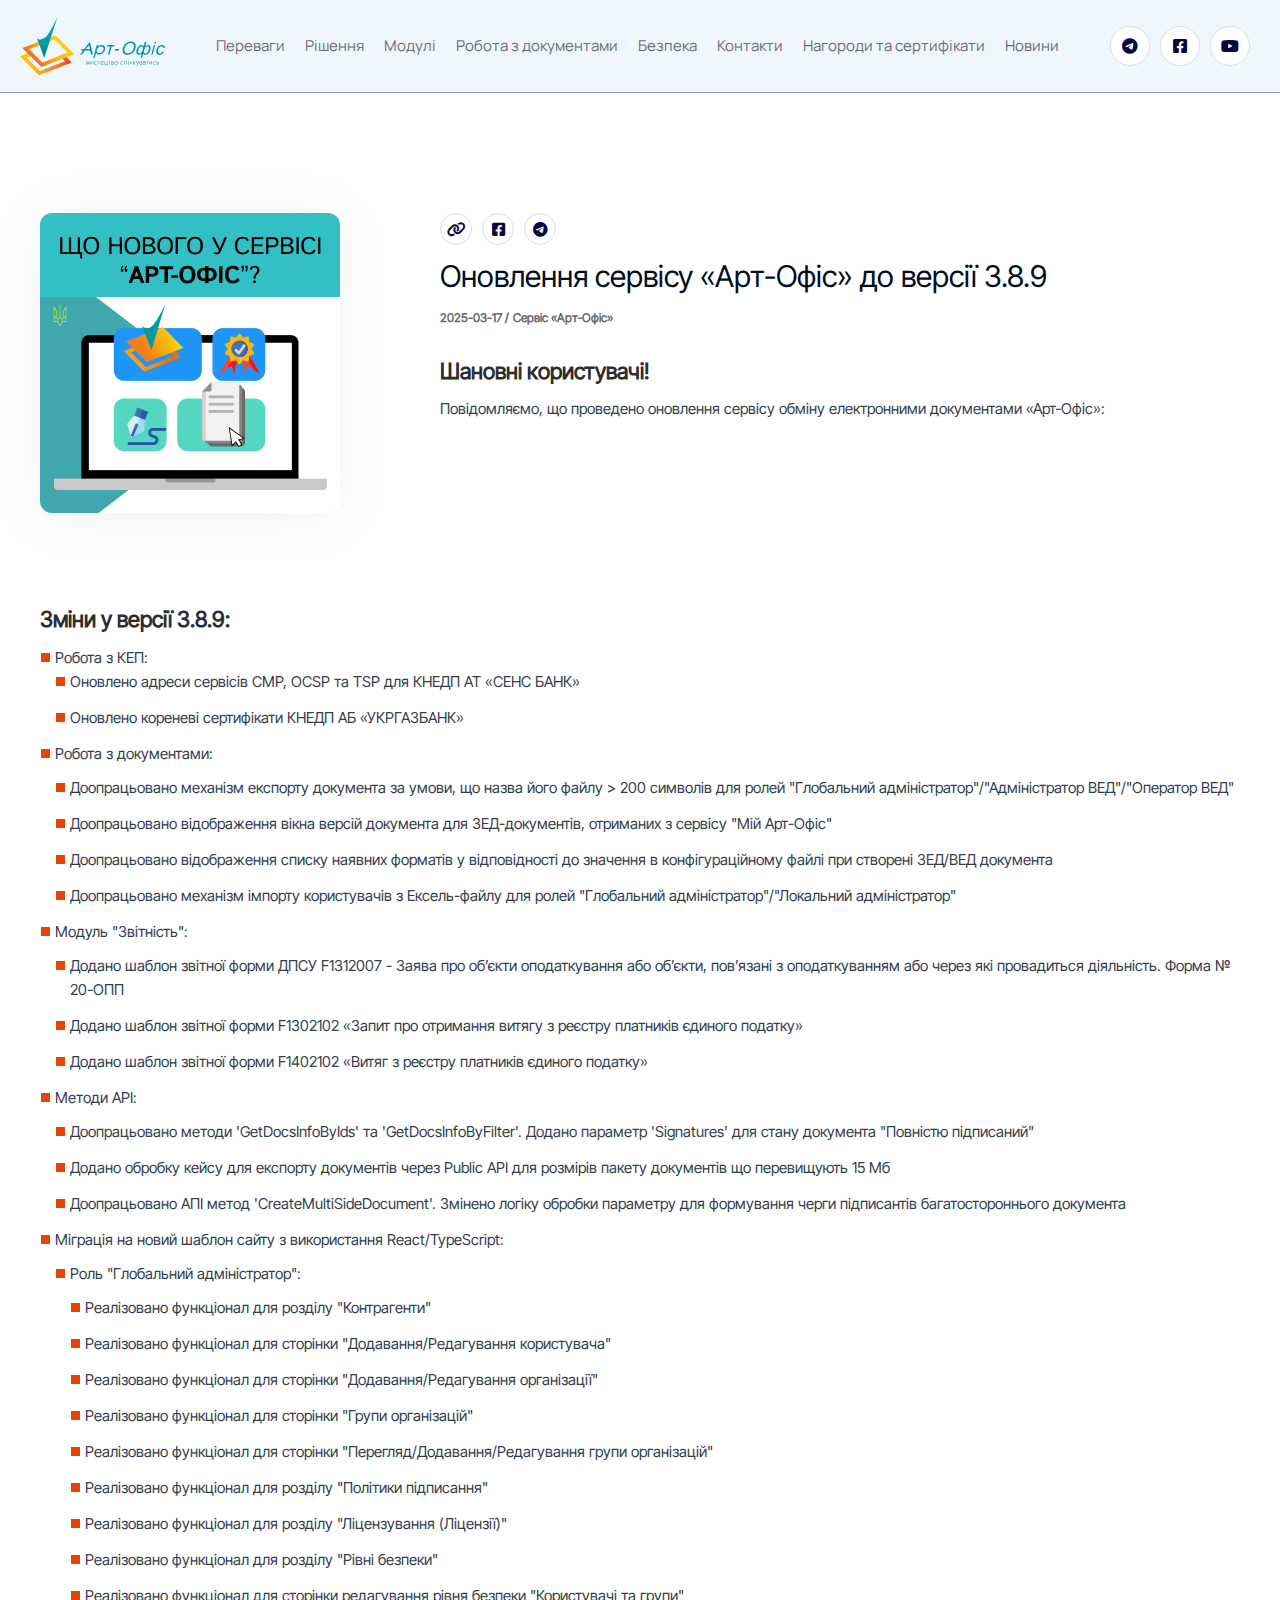
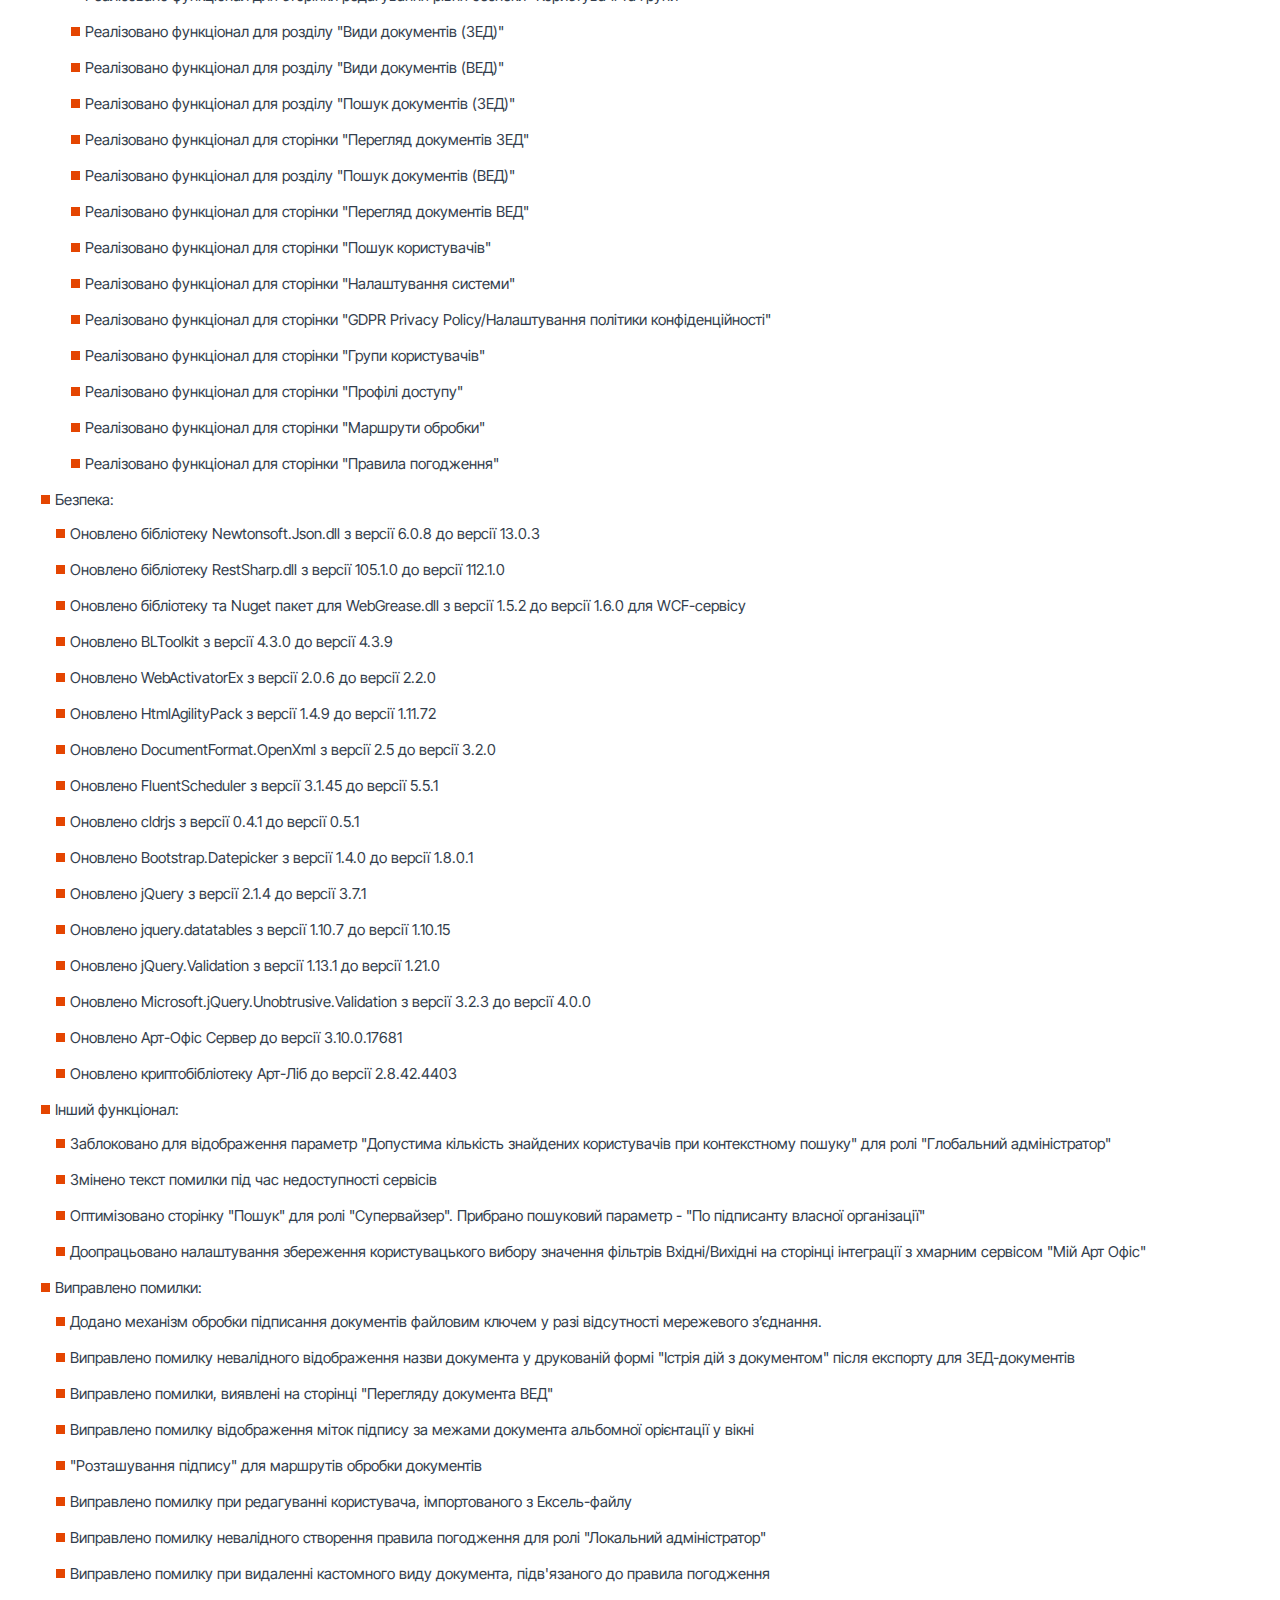
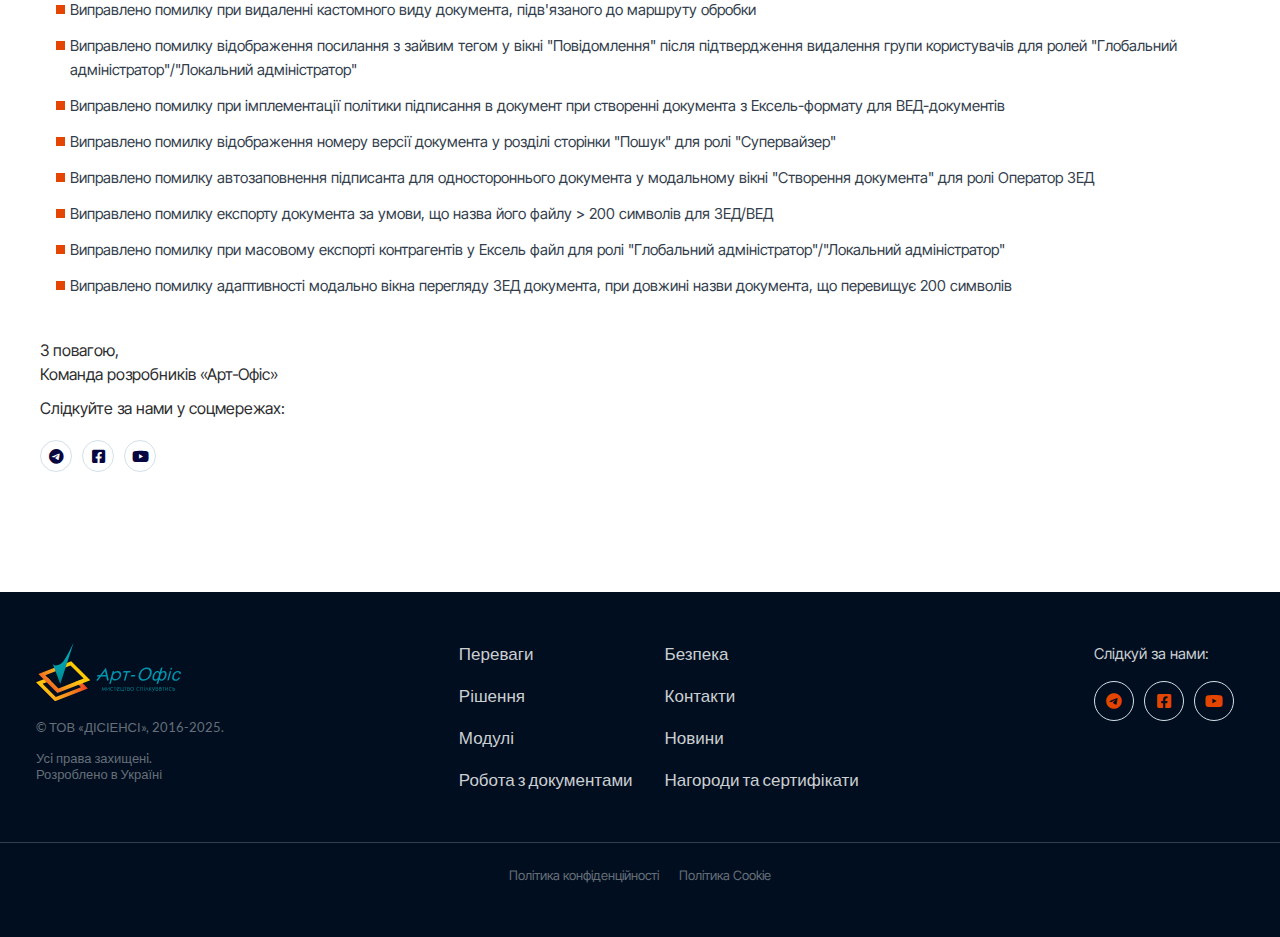
<file: docs/news/update_3.8.9.html>
<!DOCTYPE html>
<html lang="en">

<head>
  <meta charset="UTF-8" />
  <meta name="viewport" content="width=device-width, initial-scale=1.0" />
  <link rel="stylesheet" href="../src/styles/reset.css" />
  <link rel="stylesheet" href="../src/styles/header.css" />
  <link rel="stylesheet" href="../src/styles/footer.css" />
  <link rel="stylesheet" href="./styles/news_page.css" />
  <!-- fontawesome -->
  <link rel="stylesheet" href="../src/fontawesome/css/fontawesome.min.css" />
  <link rel="stylesheet" href="../src/fontawesome/css/brands.min.css" />
  <link rel="stylesheet" href="../src/fontawesome/css/solid.min.css" />
  <!-- /fontawesome -->
  <meta name="description"
    content="Цікава та корисна інформація про створення, перевірку та обмін електронними документами з індивідуальними та корпоративними рішеннями Арт-Офіс." />
  <meta name="keywords"
    content="Арт-Офіс, сервіс Мій Арт-Офіс, блог Арт-Офіс, статті про Арт-Офіс, новини про Арт-Офіс, новини про Мій Арт-Офіс, Система обміну електронними документами" />
  <meta property="og:type" content="website" />
  <meta property="og:title" content="Арт-Офіс | Новини" />
  <meta property="og:description"
    content="Цікава та корисна інформація про створення, перевірку та обмін електронними документами з індивідуальними та корпоративними рішеннями Арт-Офіс." />
  <meta property="og:site_name" content="Арт-Офіс – Офіційний сайт" />
  <meta property="og:image" content="../src/img/svg/AO_logo.svg" />
  <meta property="og:image:width" content="145" />
  <meta property="og:image:height" content="60" />
  <link rel="shortcut icon" href="../src/img/logo_ao.ico" type="image/x-icon" />
  <title>Оновлення «Арт-Офіс» до версії 3.8.9</title>
</head>

<body>
  <header class="header">
    <div class="header__wrapper">
      <div class="header__logo">
        <a href="../index.html">
          <img src="../src/img/svg/AO_logo.svg" alt="Арт-Офіс" /></a>
      </div>
      <nav class="header__nav">
        <ul class="nav-list">
          <li class="nav-list__item">
            <a href="../index.html#advantage">Переваги</a>
          </li>
          <li class="nav-list__item">
            <a href="../index.html#solution">Рішення</a>
          </li>
          <li class="nav-list__item">
            <a href="../index.html#corporation">Модулі</a>
          </li>
          <li class="nav-list__item">
            <a href="../index.html#workwith">Робота з документами</a>
          </li>
          <li class="nav-list__item">
            <a href="../index.html#security">Безпека</a>
          </li>
          <li class="nav-list__item">
            <a href="../index.html#contacts">Контакти</a>
          </li>
          <li class="nav-list__item"><a href="../index.html#achievements">Нагороди та сертифікати</a></li>

          <li class="nav-list__item"><a href="../news.html">Новини</a></li>
        </ul>
      </nav>
      <div class="header__social">
        <a href="https://t.me/art_office" target="_blank" class="social-link">
          <i class="fa-brands fa-telegram"></i>
        </a>
        <a href="https://www.facebook.com/art.office.com.ua/" target="_blank" class="social-link">
          <i class="fa-brands fa-square-facebook"></i>
        </a>
        <a href="https://www.youtube.com/@Art-Office" target="_blank" class="social-link">
          <i class="fa-brands fa-youtube"></i>
        </a>
      </div>
      <div class="mobile-btn">
        <span class="mobile-btn__burger"></span>
      </div>
      <div class="mobile-nav">
        <ul class="mobile-nav__list">
          <li class="mobile-nav__item">
            <a href="../index.html#advantage">Переваги</a>
          </li>
          <li class="mobile-nav__item">
            <a href="../index.html#solution">Рішення</a>
          </li>
          <li class="mobile-nav__item">
            <a href="../index.html#corporation">Модулі</a>
          </li>
          <li class="mobile-nav__item">
            <a href="../index.html#workwith">Робота з документами</a>
          </li>
          <li class="mobile-nav__item">
            <a href="../index.html#security">Безпека</a>
          </li>
          <li class="mobile-nav__item">
            <a href="../index.html#contacts">Контакти</a>
          </li>
          <li class="mobile-nav__item"><a href="../index.html#achievements">Нагороди та сертифікати</a></li>
          <li class="mobile-nav__item"><a href="../news.html">Новини</a></li>
        </ul>
        <div class="mobile__social">
          <a href="https://t.me/art_office" target="_blank" class="social-link">
            <i class="fa-brands fa-telegram"></i>
          </a>
          <a href="https://www.facebook.com/art.office.com.ua/" target="_blank" class="social-link">
            <i class="fa-brands fa-square-facebook"></i>
          </a>
          <a href="https://www.youtube.com/@Art-Office" target="_blank" class="social-link">
            <i class="fa-brands fa-youtube"></i>
          </a>
        </div>
      </div>
    </div>
  </header>
  <div class="section_news">
    <div class="section_news-wrapper">
      <div class="news_content">
        <div class="news_wrapper">
          <div class="news_content-left">
            <img src="../src/img/update_to_3_8_9.png" alt="Оновлення сервісу «Арт-Офіс» до версії 3.8.9"
              title="Оновлення сервісу «Арт-Офіс» до версії 3.8.9" />
          </div>
          <div class="news_content-right">
            <div class="share_social">
              <div class="copy_link url">
                <i class="fa-solid fa-link"></i>
              </div>
              <div class="copy_link fb">
                <i class="fa-brands fa-square-facebook"></i>
              </div>
              <div class="copy_link tm">
                <i class="fa-brands fa-telegram"></i>
              </div>
              <div class="link_success">
                <svg id="checkmark" width="24" height="24" viewBox="0 0 24 24" xmlns="http://www.w3.org/2000/svg">
                  <path fill="none" stroke="green" stroke-width="2" d="M2 12 L8 18 L22 4"></path>
                </svg>
              </div>
            </div>
            <h2>Оновлення сервісу «Арт-Офіс» до версії 3.8.9</h2>
            <div class="news_info">
              <div class="date_publ">2025-03-17 /</div>
              <div class="service_site">Сервіс «Арт‑Офіс»</div>
            </div>
            <div class="news_subtitle">
              <h3>Шановні користувачі!</h3>
              <p>
                Повідомляємо, що проведено оновлення сервісу обміну
                електронними документами «Арт‑Офіс»:
              </p>
            </div>
          </div>
        </div>
      </div>
      <div class="news">
        <h3 class="news_subtitle">Зміни у версії 3.8.9:</h3>
        <ul>
          <li>
            Робота з КЕП:
            <ul>
              <li>Оновлено адреси сервісів CMP, OCSP та TSP для КНЕДП АТ «СЕНС БАНК»</li>
              <li>
                Оновлено кореневі сертифікати КНЕДП АБ «УКРГАЗБАНК»
              </li>
            </ul>
          </li>
          <li>
            <span style="display: block;margin-bottom: 10px;">Робота з документами:</span>
            <ul>
              <li>
                Доопрацьовано механізм експорту документа за умови, що назва його файлу > 200 символів для ролей
                "Глобальний адміністратор"/"Адміністратор ВЕД"/"Оператор ВЕД"
              </li>
              <li>
                Доопрацьовано відображення вікна версій документа для ЗЕД-документів, отриманих з сервісу "Мій Арт-Офіс"
              </li>
              <li>
                Доопрацьовано відображення списку наявних форматів у відповідності до значення в конфігураційному файлі
                при створені ЗЕД/ВЕД документа
              </li>
              <li>
                Доопрацьовано механізм імпорту користувачів з Ексель-файлу для ролей "Глобальний
                адміністратор"/"Локальний адміністратор"
              </li>
            </ul>
          </li>
          <li>
            <span style="display: block;margin-bottom: 10px;">Модуль "Звітність":</span>
            <ul>
              <li>
                Додано шаблон звітної форми ДПСУ F1312007 - Заява про об’єкти оподаткування або об’єкти, пов’язані з
                оподаткуванням або через які провадиться діяльність. Форма № 20-ОПП
              </li>
              <li>
                Додано шаблон звітної форми F1302102 «Запит про отримання витягу з реєстру платників єдиного податку»
              </li>
              <li>
                Додано шаблон звітної форми F1402102 «Витяг з реєстру платників єдиного податку»
              </li>
            </ul>
          </li>
          <li>
            <span style="display: block;margin-bottom: 10px;"> Методи API:</span>
            <ul>
              <li>
                Доопрацьовано методи 'GetDocsInfoByIds' та 'GetDocsInfoByFilter'. Додано параметр 'Signatures' для стану
                документа "Повністю підписаний"
              </li>
              <li>
                Додано обробку кейсу для експорту документів через Public API для розмірів пакету документів що
                перевищують 15 Мб
              </li>
              <li>
                Доопрацьовано АПІ метод 'CreateMultiSideDocument'. Змінено логіку обробки параметру <group_sort_order>
                  для формування черги підписантів багатостороннього документа
              </li>
            </ul>
          </li>
          <li>
            <span style="display: block;margin-bottom: 10px;"> Міграція на новий шаблон сайту з використання
              React/TypeScript:</span>
            <ul>
              <li>
                <span style="display: block;margin-bottom: 10px;"> Роль "Глобальний адміністратор":</span>
                <ul>
                  <li> Реалізовано функціонал для розділу "Контрагенти"</li>
                  <li>Реалізовано функціонал для сторінки "Додавання/Редагування користувача"</li>
                  <li>Реалізовано функціонал для сторінки "Додавання/Редагування організації"</li>
                  <li>Реалізовано функціонал для сторінки "Групи організацій"</li>
                  <li>Реалізовано функціонал для сторінки "Перегляд/Додавання/Редагування групи організацій"</li>
                  <li>Реалізовано функціонал для розділу "Політики підписання"</li>
                  <li>Реалізовано функціонал для розділу "Ліцензування (Ліцензії)"</li>
                  <li>Реалізовано функціонал для розділу "Рівні безпеки"</li>
                  <li> Реалізовано функціонал для сторінки редагування рівня безпеки "Користувачі та групи"</li>
                  <li> Реалізовано функціонал для розділу "Види документів (ЗЕД)"</li>
                  <li> Реалізовано функціонал для розділу "Види документів (ВЕД)"</li>
                  <li> Реалізовано функціонал для розділу "Пошук документів (ЗЕД)"</li>
                  <li> Реалізовано функціонал для сторінки "Перегляд документів ЗЕД"</li>
                  <li> Реалізовано функціонал для розділу "Пошук документів (ВЕД)"</li>
                  <li> Реалізовано функціонал для сторінки "Перегляд документів ВЕД"</li>
                  <li> Реалізовано функціонал для сторінки "Пошук користувачів"</li>
                  <li> Реалізовано функціонал для сторінки "Налаштування системи"</li>
                  <li> Реалізовано функціонал для сторінки "GDPR Privacy Policy/Налаштування політики конфіденційності"
                  </li>
                  <li> Реалізовано функціонал для сторінки "Групи користувачів"</li>
                  <li> Реалізовано функціонал для сторінки "Профілі доступу"</li>
                  <li> Реалізовано функціонал для сторінки "Маршрути обробки"</li>
                  <li> Реалізовано функціонал для сторінки "Правила погодження"</li>
                </ul>
              </li>
            </ul>
          </li>
          <li>
            <span style="display: block;margin-bottom: 10px;">Безпека:</span>
            <ul>
              <li> Оновлено бібліотеку Newtonsoft.Json.dll з версії 6.0.8 до версії 13.0.3</li>
              <li>Оновлено бібліотеку RestSharp.dll з версії 105.1.0 до версії 112.1.0</li>
              <li> Оновлено бібліотеку та Nuget пакет для WebGrease.dll з версії 1.5.2 до версії 1.6.0 для WCF-сервісу
              </li>
              <li> Оновлено BLToolkit з версії 4.3.0 до версії 4.3.9</li>
              <li> Оновлено WebActivatorEx з версії 2.0.6 до версії 2.2.0</li>
              <li> Оновлено HtmlAgilityPack з версії 1.4.9 до версії 1.11.72</li>
              <li> Оновлено DocumentFormat.OpenXml з версії 2.5 до версії 3.2.0</li>
              <li> Оновлено FluentScheduler з версії 3.1.45 до версії 5.5.1</li>
              <li> Оновлено cldrjs з версії 0.4.1 до версії 0.5.1</li>
              <li> Оновлено Bootstrap.Datepicker з версії 1.4.0 до версії 1.8.0.1</li>
              <li> Оновлено jQuery з версії 2.1.4 до версії 3.7.1</li>
              <li> Оновлено jquery.datatables з версії 1.10.7 до версії 1.10.15</li>
              <li> Оновлено jQuery.Validation з версії 1.13.1 до версії 1.21.0</li>
              <li> Оновлено Microsoft.jQuery.Unobtrusive.Validation з версії 3.2.3 до версії 4.0.0</li>
              <li> Оновлено Арт-Офіс Сервер до версії 3.10.0.17681</li>
              <li> Оновлено криптобібліотеку Арт-Ліб до версії 2.8.42.4403</li>
            </ul>
          </li>
          <li>
            <span style="display: block;margin-bottom: 10px;">Інший функціонал:</span>
            <ul>
              <li>
                Заблоковано для відображення параметр "Допустима кількість знайдених користувачів при контекстному
                пошуку" для ролі "Глобальний адміністратор"
              </li>
              <li>
                Змінено текст помилки під час недоступності сервісів
              </li>
              <li>
                Оптимізовано сторінку "Пошук" для ролі "Супервайзер". Прибрано пошуковий параметр - "По підписанту
                власної організації"
              </li>
              <li>
                Доопрацьовано налаштування збереження користувацького вибору значення фільтрів Вхідні/Вихідні на
                сторінці інтеграції з хмарним сервісом "Мій Арт Офіс"
              </li>
            </ul>
          </li>
          <li>
            <span style="display: block;margin-bottom: 10px;">Виправлено помилки:</span>
            <ul>
              <li> Додано механізм обробки підписання документів файловим ключем у разі відсутності мережевого
                з’єднання.</li>
              <li> Виправлено помилку невалідного відображення назви документа у друкованій формі "Істрія дій з
                документом"
                після експорту для ЗЕД-документів</li>
              <li> Виправлено помилки, виявлені на сторінці "Перегляду документа ВЕД"</li>
              <li>
                Виправлено помилку відображення міток підпису за межами документа альбомної орієнтації у вікні
              </li>
              <li> "Розташування підпису" для маршрутів обробки документів</li>
              <li> Виправлено помилку при редагуванні користувача, імпортованого з Ексель-файлу</li>
              <li> Виправлено помилку невалідного створення правила погодження для ролі "Локальний адміністратор"</li>
              <li> Виправлено помилку при видаленні кастомного виду документа, підв'язаного до правила погодження</li>
              <li> Виправлено помилку при видаленні кастомного виду документа, підв'язаного до маршруту обробки</li>
              <li> Виправлено помилку відображення посилання з зайвим тегом у вікні "Повідомлення" після підтвердження
                видалення групи користувачів для ролей "Глобальний адміністратор"/"Локальний адміністратор"</li>
              <li> Виправлено помилку при імплементації політики підписання в документ при створенні документа з
                Ексель-формату для ВЕД-документів</li>
              <li> Виправлено помилку відображення номеру версії документа у розділі сторінки "Пошук" для ролі
                "Супервайзер"</li>
              <li> Виправлено помилку автозаповнення підписанта для одностороннього документа у модальному вікні
                "Створення
                документа" для ролі Оператор ЗЕД</li>
              <li> Виправлено помилку експорту документа за умови, що назва його файлу > 200 символів для ЗЕД/ВЕД</li>
              <li> Виправлено помилку при масовому експорті контрагентів у Ексель файл для ролі "Глобальний
                адміністратор"/"Локальний адміністратор"</li>
              <li> Виправлено помилку адаптивності модально вікна перегляду ЗЕД документа, при довжині назви документа,
                що
                перевищує 200 символів</li>
            </ul>
          </li>
        </ul>
      </div>
      <div class="news_bottom">
        <h4 class="bottom_title">
          З повагою, <br />
          Команда розробників «Арт‑Офіс»
        </h4>
        <div class="social">
          <h4>Cлідкуйте за нами у соцмережах:</h4>
          <div class="social__items">
            <div class="share_social">
              <div class="copy_link">
                <a href="https://t.me/art_office" target="_blank"><i class="fa-brands fa-telegram"></i>
                </a>
              </div>
              <div class="copy_link">
                <a href="https://www.facebook.com/art.office.com.ua/" target="_blank"><i
                    class="fa-brands fa-square-facebook"></i></a>
              </div>
              <div class="copy_link">
                <a href="https://www.youtube.com/@Art-Office" target="_blank"><i class="fa-brands fa-youtube"></i></a>
              </div>
            </div>
          </div>
        </div>
      </div>
    </div>
  </div>
  <footer class="footer">
    <div class="footer__wrapper">
      <div class="footer__logo-rights">
        <div class="footer__logo">
          <a href="../index.html"><img src="../src/img/svg/AO_logo.svg" alt="Арт-Офіс" /></a>
        </div>
        <div class="footer__rights">
          © ТОВ «ДІСІЕНСІ», 2016-2025.
          <br />
          <br />
          Усi права захищенi.
          <br />
          Розроблено в Україні
        </div>
      </div>
      <nav class="footer__navigation">
        <ul class="footer-nav-list">
          <li class="footer-nav-list__item">
            <a href="../index.html#advantage">Переваги</a>
          </li>
          <li class="footer-nav-list__item">
            <a href="../index.html#solution">Рішення</a>
          </li>
          <li class="footer-nav-list__item">
            <a href="../index.html#corporation">Модулі</a>
          </li>
          <li class="footer-nav-list__item">
            <a href="../index.html#workwith">Робота з документами</a>
          </li>
        </ul>
        <ul class="footer-nav-list">
          <li class="footer-nav-list__item">
            <a href="../index.html#security">Безпека</a>
          </li>
          <li class="footer-nav-list__item">
            <a href="../index.html#contacts">Контакти</a>
          </li>
          <li class="footer-nav-list__item">
            <a href="../news.html">Новини</a>
          </li>
          <li class="footer-nav-list__item"><a href="../index.html#achievements">Нагороди та сертифікати</a></li>
        </ul>
      </nav>
      <div class="footer__social">
        <h3 class="footer__social-title">Слідкуй за нами:</h3>
        <div class="social-links">
          <a href="https://t.me/art_office" target="_blank" class="social-link">
            <i class="fa-brands fa-telegram"></i>
          </a>
          <a href="https://www.facebook.com/art.office.com.ua/" target="_blank" class="social-link">
            <i class="fa-brands fa-square-facebook"></i>
          </a>
          <a href="https://www.youtube.com/@Art-Office" target="_blank" class="social-link">
            <i class="fa-brands fa-youtube"></i>
          </a>
        </div>
      </div>
      <div class="footer__rights mob">
        © ТОВ «ДІСІЕНСІ», 2016-2025.
        <br />
        <br />
        Усi права захищенi.
        <br />
        Розроблено в Україні
      </div>
    </div>
    <div class="footer__line"></div>
    <div class="footer__wrapper policy">
      <ul class="footer_links-policy">
        <li class="footer_link-policy">
          <a href="../policy/privacypolicy.html">Політика конфіденційності</a>
        </li>
        <li class="footer_link-policy">
          <a href="../policy/cookiespolicy.html">Політика Cookie</a>
        </li>
      </ul>
    </div>
  </footer>
  <script src="../src/js/jquery/jquery.min.js"></script>
  <script src="../news/js/share_links.js"></script>
</body>

</html>
</file>
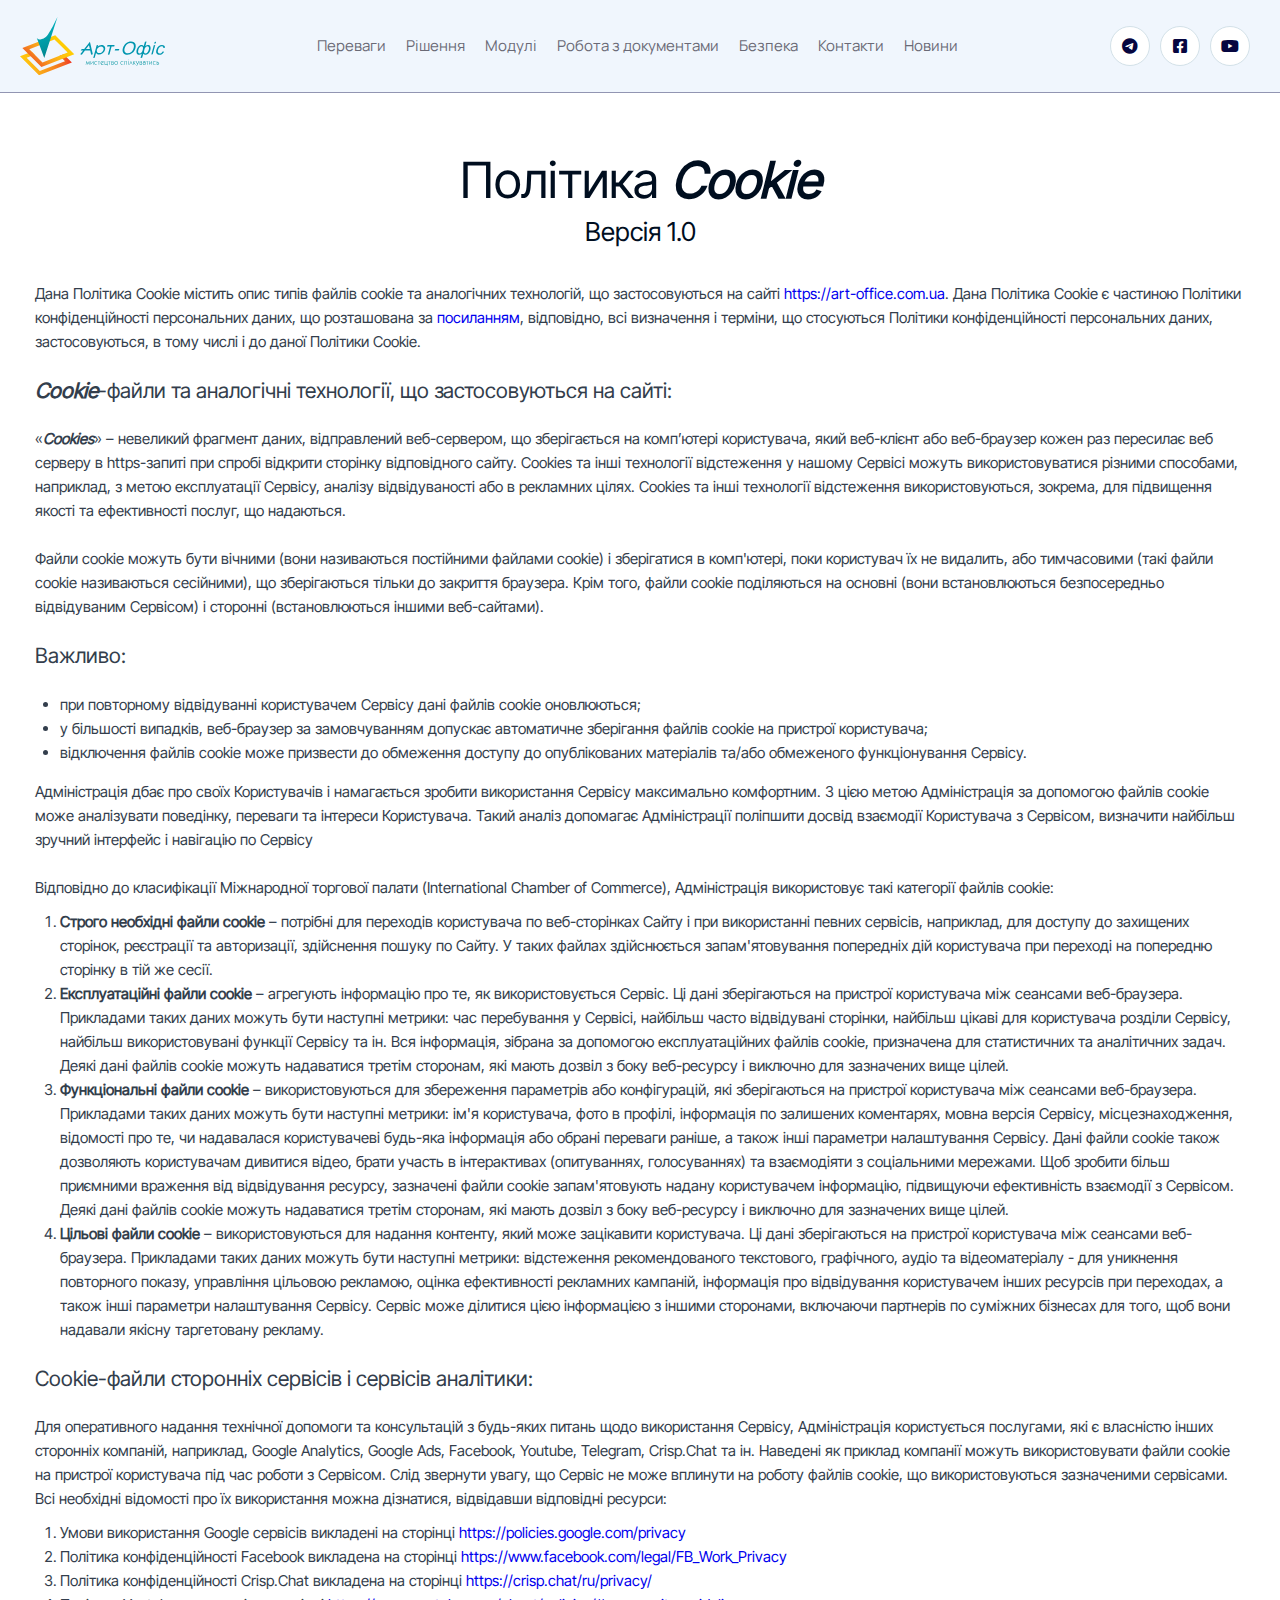
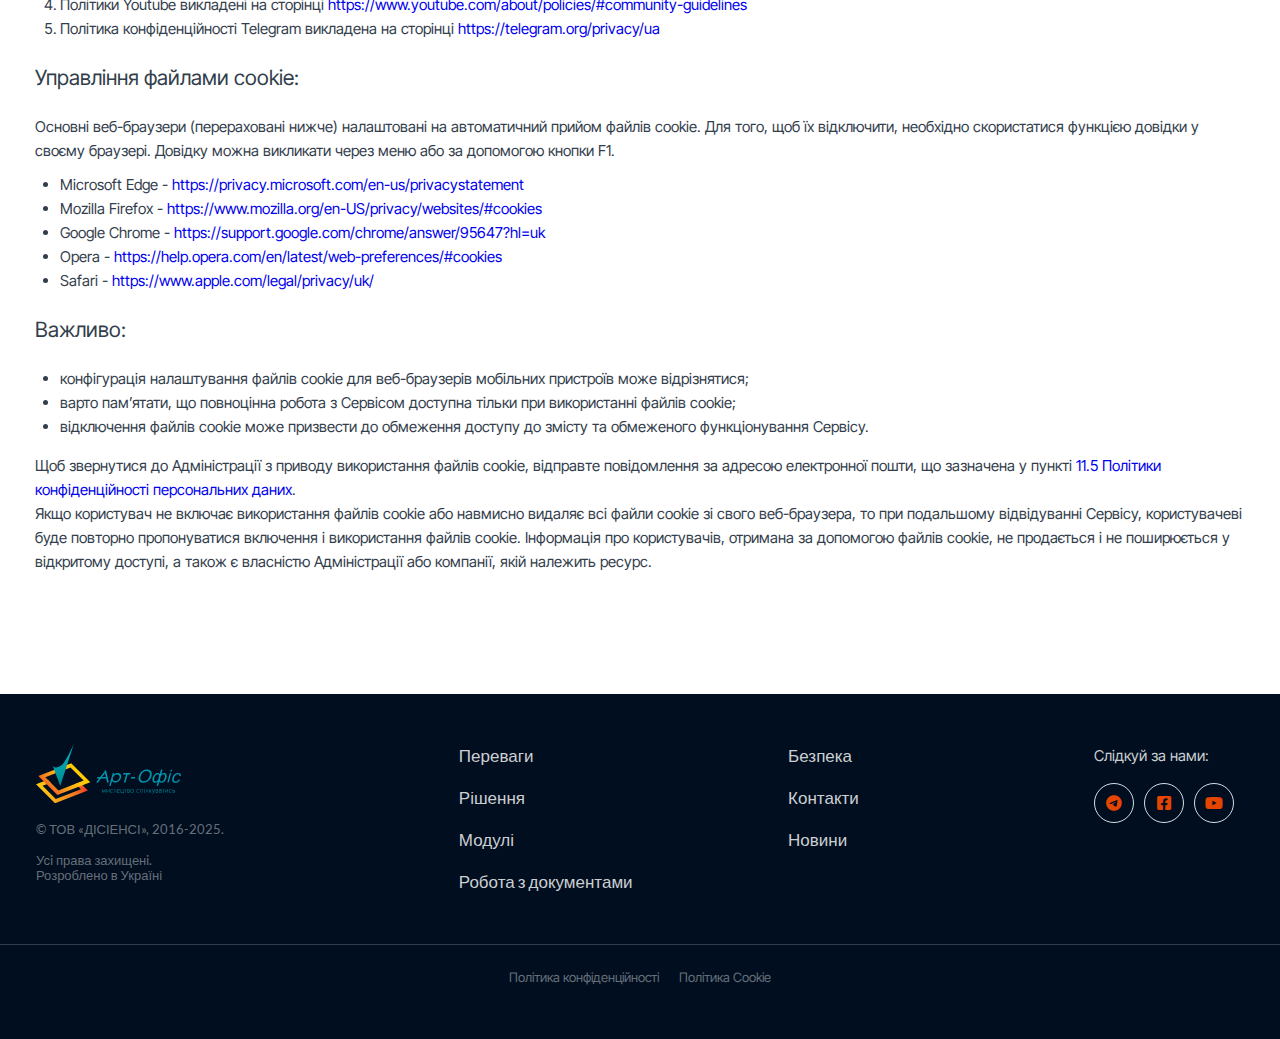
<file: docs/policy/cookiespolicy.html>
<!DOCTYPE html>
<html lang="en">
  <head>
    <meta charset="UTF-8" />
    <meta name="viewport" content="width=device-width, initial-scale=1.0" />
    <link rel="stylesheet" href="../src/styles/reset.css" />
    <link rel="stylesheet" href="../src/styles/header.css" />
    <link rel="stylesheet" href="../src/styles/footer.css" />
    <link rel="stylesheet" href="./styles/policy_page.css" />
    <!-- fontawesome -->
    <link rel="stylesheet" href="../src/fontawesome/css/fontawesome.min.css" />
    <link rel="stylesheet" href="../src/fontawesome/css/brands.min.css" />
    <link rel="stylesheet" href="../src/fontawesome/css/solid.min.css" />
    <!-- /fontawesome -->
    <meta
      name="description"
      content="Арт-Офіс - програмні продукти для створення, перевірки та обміну електронними документами, юридично значимими в Україні. Підходить як для ФОП, так і для великих корпорацій."
    />
    <meta
      name="keywords"
      content="хмарний сервіс Арт-Офіс, електронний документообіг в Україні, документообіг на підприємстві, система електронного документообігу, організація електронного документообігу, системи електронного документообігу в Україні, зберігання електронних документів, електронний документообіг програми, електронна система документообігу"
    />
    <meta property="og:type" content="website" />
    <meta property="og:title" content="Арт-Офіс | Політика Cookie" />
    <meta
      property="og:description"
      content="Арт-Офіс - програмні продукти для створення, перевірки та обміну електронними документами, юридично значимими в Україні. Підходить як для ФОП, так і для великих корпорацій."
    />
    <meta property="og:site_name" content="Арт-Офіс – Офіційний сайт" />
    <meta property="og:image" content="../src/img/svg/AO_logo.svg" />
    <meta property="og:image:width" content="145" />
    <meta property="og:image:height" content="60" />
    <link
      rel="shortcut icon"
      href="../src/img/logo_ao.ico"
      type="image/x-icon"
    />
    <title>Політика Cookie</title>
  </head>

  <body>
    <header class="header">
      <div class="header__wrapper">
        <div class="header__logo">
          <a href="../index.html">
            <img src="../src/img/svg/AO_logo.svg" alt="Арт-Офіс"
          /></a>
        </div>
        <nav class="header__nav">
          <ul class="nav-list">
            <li class="nav-list__item">
              <a href="../index.html#advantage">Переваги</a>
            </li>
            <li class="nav-list__item">
              <a href="../index.html#solution">Рішення</a>
            </li>
            <li class="nav-list__item">
              <a href="../index.html#corporation">Модулі</a>
            </li>
            <li class="nav-list__item">
              <a href="../index.html#workwith">Робота з документами</a>
            </li>
            <li class="nav-list__item">
              <a href="../index.html#security">Безпека</a>
            </li>
            <li class="nav-list__item">
              <a href="../index.html#contacts">Контакти</a>
            </li>
            <li class="nav-list__item"><a href="../news.html">Новини</a></li>
          </ul>
        </nav>
        <div class="header__social">
          <a href="https://t.me/art_office" target="_blank" class="social-link">
            <i class="fa-brands fa-telegram"></i>
          </a>
          <a
            href="https://www.facebook.com/art.office.com.ua/"
            target="_blank"
            class="social-link"
          >
            <i class="fa-brands fa-square-facebook"></i>
          </a>
          <a
            href="https://www.youtube.com/@Art-Office"
            target="_blank"
            class="social-link"
          >
            <i class="fa-brands fa-youtube"></i>
          </a>
        </div>
        <div class="mobile-btn">
          <span class="mobile-btn__burger"></span>
        </div>
        <div class="mobile-nav">
          <ul class="mobile-nav__list">
            <li class="mobile-nav__item">
              <a href="../index.html#advantage">Переваги</a>
            </li>
            <li class="mobile-nav__item">
              <a href="../index.html#solution">Рішення</a>
            </li>
            <li class="mobile-nav__item">
              <a href="../index.html#corporation">Модулі</a>
            </li>
            <li class="mobile-nav__item">
              <a href="../index.html#workwith">Робота з документами</a>
            </li>
            <li class="mobile-nav__item">
              <a href="../index.html#security">Безпека</a>
            </li>
            <li class="mobile-nav__item">
              <a href="../index.html#contacts">Контакти</a>
            </li>
            <li class="mobile-nav__item"><a href="../news.html">Новини</a></li>
          </ul>
          <div class="mobile__social">
            <a
              href="https://t.me/art_office"
              target="_blank"
              class="social-link"
            >
              <i class="fa-brands fa-telegram"></i>
            </a>
            <a
              href="https://www.facebook.com/art.office.com.ua/"
              target="_blank"
              class="social-link"
            >
              <i class="fa-brands fa-square-facebook"></i>
            </a>
            <a
              href="https://www.youtube.com/@Art-Office"
              target="_blank"
              class="social-link"
            >
              <i class="fa-brands fa-youtube"></i>
            </a>
          </div>
        </div>
      </div>
    </header>
    <div class="section__policy">
      <div class="wrapper">
        <h1 class="policy__title">
          Політика <span class="italic">Cookie</span>
        </h1>
        <h2 class="policy__subtitle">Версія 1.0</h2>
        <div class="policy__content">
          <p class="policy__text">
            Дана Політика Cookie містить опис типів файлів cookie та аналогічних
            технологій, що застосовуються на сайті
            <a href="../index.html">https://art-office.com.ua</a>. Дана Політика
            Cookie є частиною Політики конфіденційності персональних даних, що
            розташована за
            <a
              href="https://my.art-office.com.ua/common/privacypolicy"
              target="_blank"
              >посиланням</a
            >, відповідно, всі визначення і терміни, що стосуються Політики
            конфіденційності персональних даних, застосовуються, в тому числі і
            до даної Політики Cookie.
          </p>
          <h3 class="policy-content__title">
            <span class="italic">Cookie</span>-файли та аналогічні технології,
            що застосовуються на сайті:
          </h3>
          <p class="policy__text">
            «<span class="italic">Cookies</span>» – невеликий фрагмент даних,
            відправлений веб-сервером, що зберігається на комп’ютері
            користувача, який веб-клієнт або веб-браузер кожен раз пересилає веб
            серверу в https-запиті при спробі відкрити сторінку відповідного
            сайту. Cookies та інші технології відстеження у нашому Сервісі
            можуть використовуватися різними способами, наприклад, з метою
            експлуатації Сервісу, аналізу відвідуваності або в рекламних цілях.
            Cookies та інші технології відстеження використовуються, зокрема,
            для підвищення якості та ефективності послуг, що надаються.
          </p>
          <br />
          <p class="policy__text">
            Файли cookie можуть бути вічними (вони називаються постійними
            файлами cookie) і зберігатися в комп'ютері, поки користувач їх не
            видалить, або тимчасовими (такі файли cookie називаються сесійними),
            що зберігаються тільки до закриття браузера. Крім того, файли cookie
            поділяються на основні (вони встановлюються безпосередньо
            відвідуваним Сервісом) і сторонні (встановлюються іншими веб-сайтами).
          </p>
          <h3 class="policy-content__title">Важливо:</h3>
          <ul>
            <li>
              при повторному відвідуванні користувачем Сервісу дані файлів
              cookie оновлюються;
            </li>
            <li>
              у більшості випадків, веб-браузер за замовчуванням допускає
              автоматичне зберігання файлів cookie на пристрої користувача;
            </li>
            <li>
              відключення файлів cookie може призвести до обмеження доступу до
              опублікованих матеріалів та/або обмеженого функціонування Сервісу.
            </li>
          </ul>
          <p class="policy__text">
            Адміністрація дбає про своїх Користувачів і намагається зробити
            використання Сервісу максимально комфортним. З цією метою
            Адміністрація за допомогою файлів cookie може аналізувати поведінку,
            переваги та інтереси Користувача. Такий аналіз допомагає
            Адміністрації поліпшити досвід взаємодії Користувача з Сервісом,
            визначити найбільш зручний інтерфейс і навігацію по Сервісу
          </p>
          <br />
          <p class="policy__text">
            Відповідно до класифікації Міжнародної торгової палати
            (International Chamber of Commerce), Адміністрація використовує такі
            категорії файлів cookie:
          </p>
          <ol>
            <li>
              <strong>Строго необхідні файли cookie</strong> – потрібні для
              переходів користувача по веб-сторінках Сайту і при використанні
              певних сервісів, наприклад, для доступу до захищених сторінок,
              реєстрації та авторизації, здійснення пошуку по Сайту. У таких
              файлах здійснюється запам'ятовування попередніх дій користувача
              при переході на попередню сторінку в тій же сесії.
            </li>
            <li>
              <strong>Експлуатаційні файли cookie</strong> – агрегують
              інформацію про те, як використовується Сервіс. Ці дані
              зберігаються на пристрої користувача між сеансами веб-браузера.
              Прикладами таких даних можуть бути наступні метрики: час
              перебування у Сервісі, найбільш часто відвідувані сторінки,
              найбільш цікаві для користувача розділи Сервісу, найбільш
              використовувані функції Сервісу та ін. Вся інформація, зібрана за
              допомогою експлуатаційних файлів cookie, призначена для
              статистичних та аналітичних задач. Деякі дані файлів cookie можуть
              надаватися третім сторонам, які мають дозвіл з боку веб-ресурсу і
              виключно для зазначених вище цілей.
            </li>
            <li>
              <strong>Функціональні файли cookie</strong> – використовуються для
              збереження параметрів або конфігурацій, які зберігаються на
              пристрої користувача між сеансами веб-браузера. Прикладами таких
              даних можуть бути наступні метрики: ім'я користувача, фото в
              профілі, інформація по залишених коментарях, мовна версія Сервісу,
              місцезнаходження, відомості про те, чи надавалася користувачеві
              будь-яка інформація або обрані переваги раніше, а також інші
              параметри налаштування Сервісу. Дані файли cookie також дозволяють
              користувачам дивитися відео, брати участь в інтерактивах
              (опитуваннях, голосуваннях) та взаємодіяти з соціальними мережами.
              Щоб зробити більш приємними враження від відвідування ресурсу,
              зазначені файли cookie запам'ятовують надану користувачем
              інформацію, підвищуючи ефективність взаємодії з Сервісом. Деякі
              дані файлів cookie можуть надаватися третім сторонам, які мають
              дозвіл з боку веб-ресурсу і виключно для зазначених вище цілей.
            </li>
            <li>
              <strong>Цільові файли cookie</strong> – використовуються для
              надання контенту, який може зацікавити користувача. Ці дані
              зберігаються на пристрої користувача між сеансами веб-браузера.
              Прикладами таких даних можуть бути наступні метрики: відстеження
              рекомендованого текстового, графічного, аудіо та відеоматеріалу -
              для уникнення повторного показу, управління цільовою рекламою,
              оцінка ефективності рекламних кампаній, інформація про
              відвідування користувачем інших ресурсів при переходах, а також
              інші параметри налаштування Сервісу. Сервіс може ділитися цією
              інформацією з іншими сторонами, включаючи партнерів по суміжних
              бізнесах для того, щоб вони надавали якісну таргетовану рекламу.
            </li>
          </ol>
          <h3 class="policy-content__title">
            Cookie-файли сторонніх сервісів і сервісів аналітики:
          </h3>
          <p class="policy__text">
            Для оперативного надання технічної допомоги та консультацій з
            будь-яких питань щодо використання Сервісу, Адміністрація
            користується послугами, які є власністю інших сторонніх компаній,
            наприклад, Google Analytics, Google Ads, Facebook, Youtube,
            Telegram, Crisp.Chat та ін. Наведені як приклад компанії можуть
            використовувати файли cookie на пристрої користувача під час роботи
            з Сервісом. Слід звернути увагу, що Сервіс не може вплинути на
            роботу файлів cookie, що використовуються зазначеними сервісами. Всі
            необхідні відомості про їх використання можна дізнатися, відвідавши
            відповідні ресурси:
          </p>
          <ol>
            <li>
              Умови використання Google сервісів викладені на сторінці
              <a href="https://policies.google.com/privacy" target="_blank"
                >https://policies.google.com/privacy</a
              >
            </li>
            <li>
              Політика конфіденційності Facebook викладена на сторінці
              <a
                href="https://www.facebook.com/legal/FB_Work_Privacy"
                target="_blank"
                >https://www.facebook.com/legal/FB_Work_Privacy</a
              >
            </li>
            <li>
              Політика конфіденційності Crisp.Chat викладена на сторінці
              <a href="https://crisp.chat/ru/privacy/" target="_blank"
                >https://crisp.chat/ru/privacy/</a
              >
            </li>
            <li>
              Політики Youtube викладені на сторінці
              <a
                href="https://www.youtube.com/about/policies/#community-guidelines"
                target="_blank"
                >https://www.youtube.com/about/policies/#community-guidelines</a
              >
            </li>
            <li>
              Політика конфіденційності Telegram викладена на сторінці
              <a href="https://telegram.org/privacy/ua" target="_blank"
                >https://telegram.org/privacy/ua</a
              >
            </li>
          </ol>
          <h3 class="policy-content__title">Управління файлами cookie:</h3>
          <p class="policy__text">
            Основні веб-браузери (перераховані нижче) налаштовані на
            автоматичний прийом файлів cookie. Для того, щоб їх відключити,
            необхідно скористатися функцією довідки у своєму браузері. Довідку
            можна викликати через меню або за допомогою кнопки F1.
          </p>
          <ul>
            <li>
              Microsoft Edge -
              <a
                href="https://privacy.microsoft.com/en-us/privacystatement"
                target="_blank"
                >https://privacy.microsoft.com/en-us/privacystatement</a
              >
            </li>
            <li>
              Mozilla Firefox -
              <a
                href="https://www.mozilla.org/en-US/privacy/websites/#cookies"
                target="_blank"
                >https://www.mozilla.org/en-US/privacy/websites/#cookies</a
              >
            </li>
            <li>
              Google Chrome -
              <a
                href="https://support.google.com/chrome/answer/95647?hl=uk"
                target="_blank"
                >https://support.google.com/chrome/answer/95647?hl=uk</a
              >
            </li>
            <li>
              Opera -
              <a
                href="https://help.opera.com/en/latest/web-preferences/#cookies"
                target="_blank"
                >https://help.opera.com/en/latest/web-preferences/#cookies</a
              >
            </li>
            <li>
                Safari - <a href="https://www.apple.com/legal/privacy/uk/" target="_blank">https://www.apple.com/legal/privacy/uk/</a>
            </li>
          </ul>
          <h3 class="policy-content__title">Важливо:</h3>
          <ul>
            <li>
              конфігурація налаштування файлів cookie для веб-браузерів
              мобільних пристроїв може відрізнятися;
            </li>
            <li>
              варто пам’ятати, що повноцінна робота з Сервісом доступна тільки
              при використанні файлів cookie;
            </li>
            <li>
              відключення файлів cookie може призвести до обмеження доступу до
              змісту та обмеженого функціонування Сервісу.
            </li>
          </ul>
          <p class="policy__text">
            Щоб звернутися до Адміністрації з приводу використання файлів
            cookie, відправте повідомлення за адресою електронної пошти, що
            зазначена у пункті
            <a
              href="https://my.art-office.com.ua/common/privacypolicy"
              target="_blank"
              >11.5 Політики конфіденційності персональних даних</a
            >.
          </p>
          <p class="policy__text">
            Якщо користувач не включає використання файлів cookie або навмисно
            видаляє всі файли cookie зі свого веб-браузера, то при подальшому
            відвідуванні Сервісу, користувачеві буде повторно пропонуватися
            включення і використання файлів cookie. Інформація про користувачів,
            отримана за допомогою файлів cookie, не продається і не поширюється
            у відкритому доступі, а також є власністю Адміністрації або
            компанії, якій належить ресурс.
          </p>
        </div>
      </div>
    </div>
    <footer class="footer">
      <div class="footer__wrapper">
        <div class="footer__logo-rights">
          <div class="footer__logo">
            <a href="../index.html"
              ><img src="../src/img/svg/AO_logo.svg" alt="Арт-Офіс"
            /></a>
          </div>
          <div class="footer__rights">
            © ТОВ «ДІСІЕНСІ», 2016-2025.
            <br />
            <br />
            Усi права захищенi.
            <br />
            Розроблено в Україні
          </div>
        </div>
        <nav class="footer__navigation">
          <ul class="footer-nav-list">
            <li class="footer-nav-list__item">
              <a href="../index.html#advantage">Переваги</a>
            </li>
            <li class="footer-nav-list__item">
              <a href="../index.html#solution">Рішення</a>
            </li>
            <li class="footer-nav-list__item">
              <a href="../index.html#corporation">Модулі</a>
            </li>
            <li class="footer-nav-list__item">
              <a href="../index.html#workwith">Робота з документами</a>
            </li>
          </ul>
          <ul class="footer-nav-list">
            <li class="footer-nav-list__item">
              <a href="../index.html#security">Безпека</a>
            </li>
            <li class="footer-nav-list__item">
              <a href="../index.html#contacts">Контакти</a>
            </li>
            <li class="footer-nav-list__item">
              <a href="../news.html">Новини</a>
            </li>
          </ul>
        </nav>
        <div class="footer__social">
          <h3 class="footer__social-title">Слідкуй за нами:</h3>
          <div class="social-links">
            <a
              href="https://t.me/art_office"
              target="_blank"
              class="social-link"
            >
              <i class="fa-brands fa-telegram"></i>
            </a>
            <a
              href="https://www.facebook.com/art.office.com.ua/"
              target="_blank"
              class="social-link"
            >
              <i class="fa-brands fa-square-facebook"></i>
            </a>
            <a
              href="https://www.youtube.com/@Art-Office"
              target="_blank"
              class="social-link"
            >
              <i class="fa-brands fa-youtube"></i>
            </a>
          </div>
        </div>
        <div class="footer__rights mob">
          © ТОВ «ДІСІЕНСІ», 2016-2025.
          <br />
          <br />
          Усi права захищенi.
          <br />
          Розроблено в Україні
        </div>
      </div>
      <div class="footer__line"></div>
      <div class="footer__wrapper policy">
        <ul class="footer_links-policy">
            <li class="footer_link-policy">
                <a href="./privacypolicy.html">Політика конфіденційності</a>
              </li>
              <li class="footer_link-policy"><a href="./cookiespolicy.html">Політика Cookie</a></li>
        </ul>
      </div>
    </footer>
    <script src="./js/policy.js"></script>
  </body>
</html>
</file>
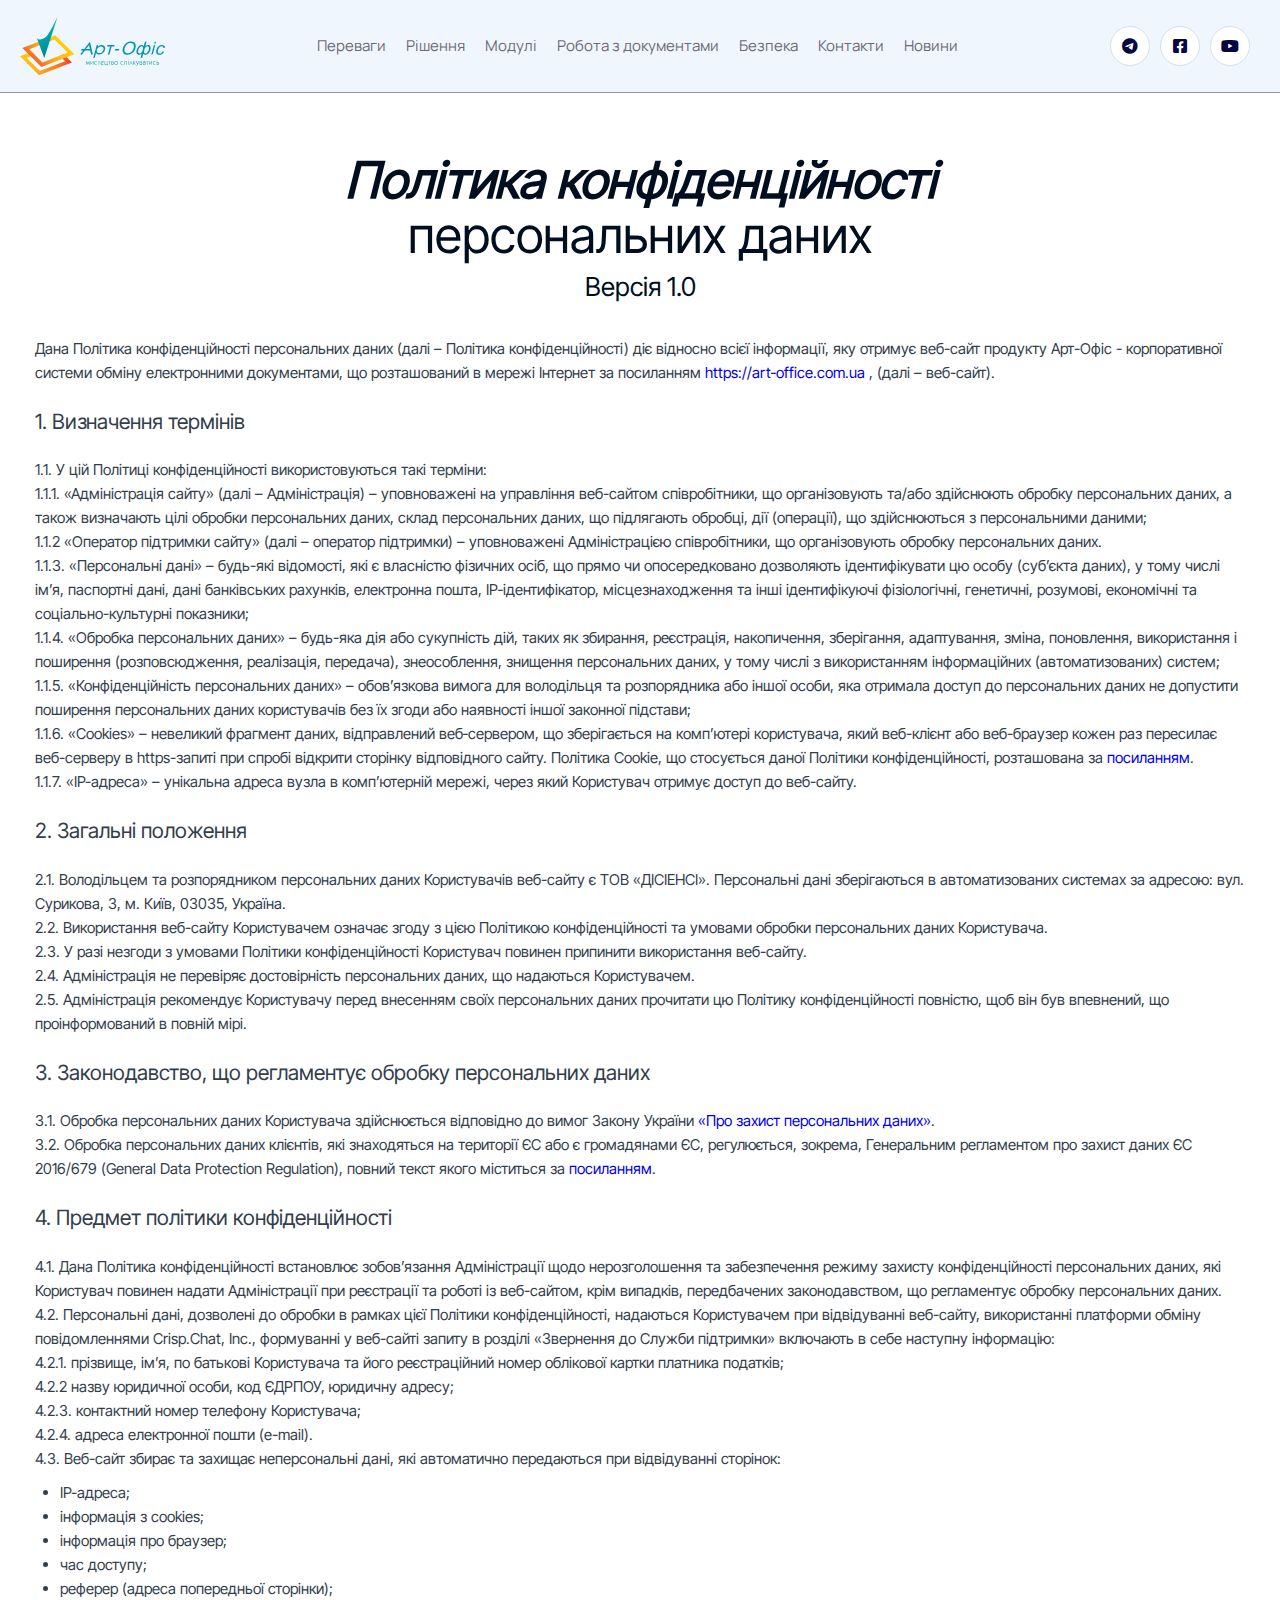
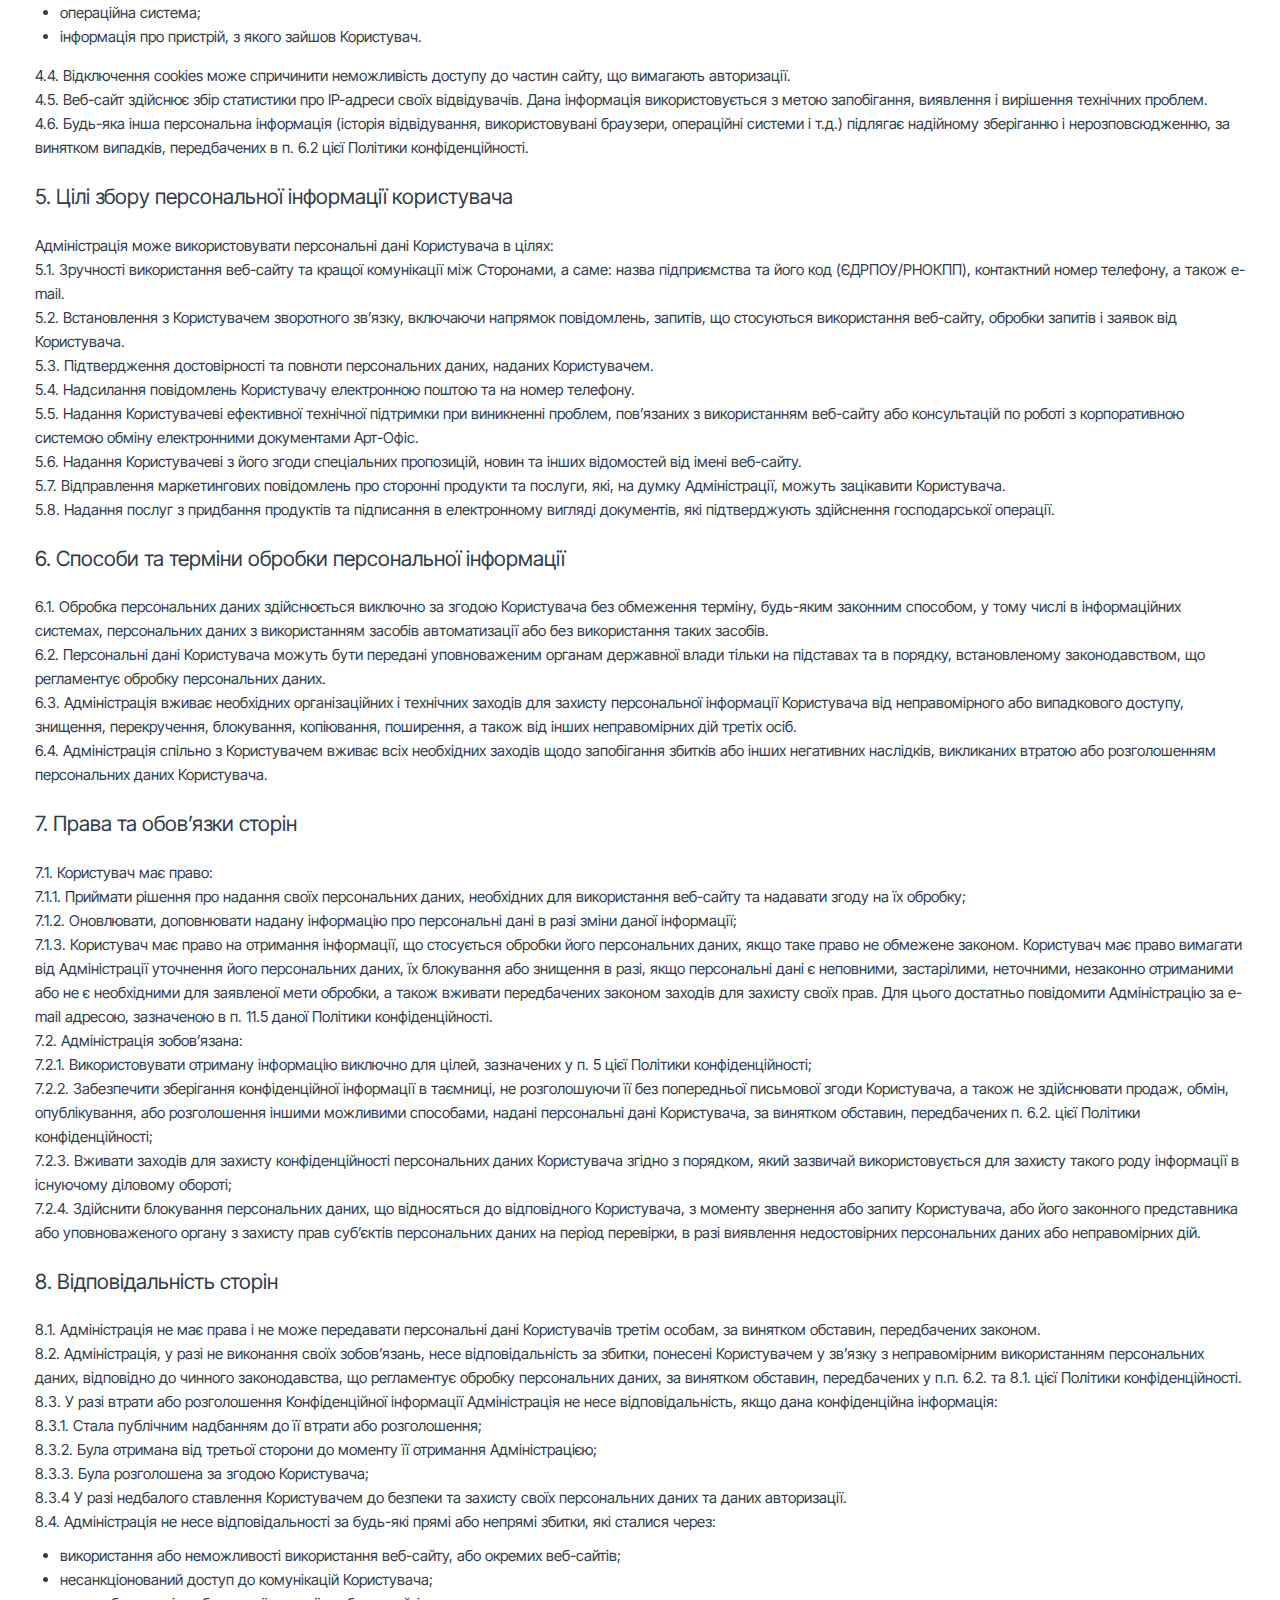
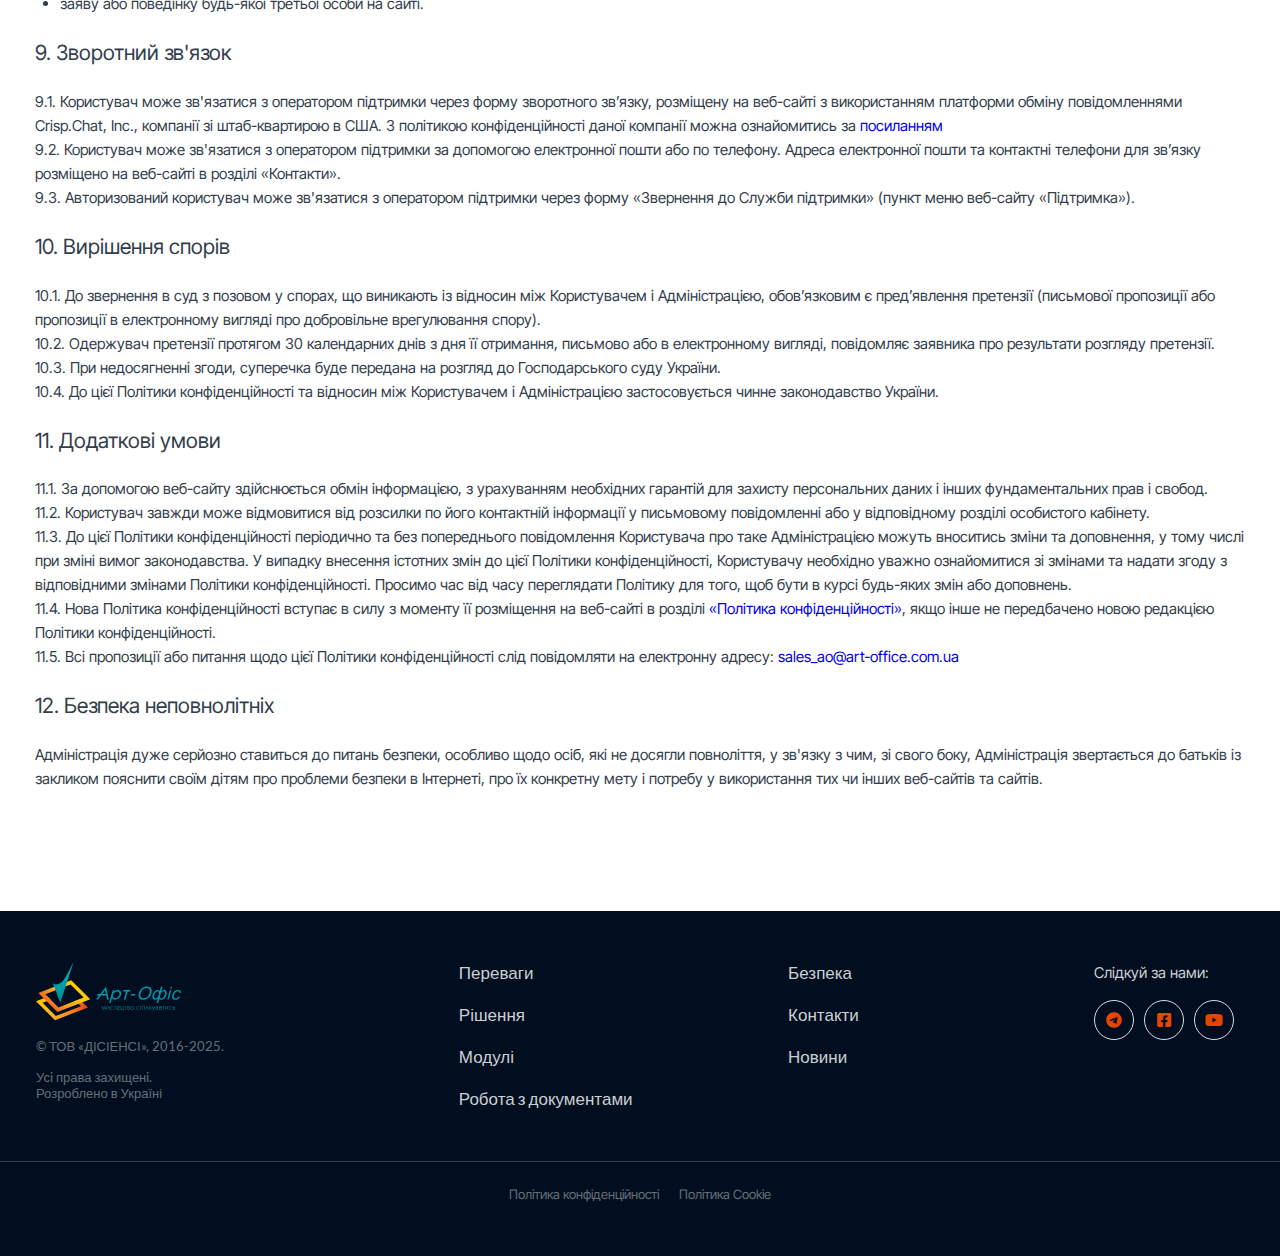
<file: docs/policy/privacypolicy.html>
<!DOCTYPE html>
<html lang="en">
  <head>
    <meta charset="UTF-8" />
    <meta name="viewport" content="width=device-width, initial-scale=1.0" />
    <link rel="stylesheet" href="../src/styles/reset.css" />
    <link rel="stylesheet" href="../src/styles/header.css" />
    <link rel="stylesheet" href="../src/styles/footer.css" />
    <link rel="stylesheet" href="./styles/policy_page.css" />
    <!-- fontawesome -->
    <link rel="stylesheet" href="../src/fontawesome/css/fontawesome.min.css" />
    <link rel="stylesheet" href="../src/fontawesome/css/brands.min.css" />
    <link rel="stylesheet" href="../src/fontawesome/css/solid.min.css" />
    <!-- /fontawesome -->
    <meta
      name="description"
      content="Арт-Офіс - програмні продукти для створення, перевірки та обміну електронними документами, юридично значимими в Україні. Підходить як для ФОП, так і для великих корпорацій."
    />
    <meta
      name="keywords"
      content="хмарний сервіс Арт-Офіс, електронний документообіг в Україні, документообіг на підприємстві, система електронного документообігу, організація електронного документообігу, системи електронного документообігу в Україні, зберігання електронних документів, електронний документообіг програми, електронна система документообігу"
    />
    <meta property="og:type" content="website" />
    <meta property="og:title" content="Арт-Офіс | Політика конфіденційності персональних даних" />
    <meta
      property="og:description"
      content="Арт-Офіс - програмні продукти для створення, перевірки та обміну електронними документами, юридично значимими в Україні. Підходить як для ФОП, так і для великих корпорацій."
    />
    <meta property="og:site_name" content="Арт-Офіс – Офіційний сайт" />
    <meta property="og:image" content="../src/img/svg/AO_logo.svg" />
    <meta property="og:image:width" content="145" />
    <meta property="og:image:height" content="60" />
    <link
      rel="shortcut icon"
      href="../src/img/logo_ao.ico"
      type="image/x-icon"
    />
    <title>Політика конфіденційності персональних даних</title>
  </head>

  <body>
    <header class="header">
      <div class="header__wrapper">
        <div class="header__logo">
          <a href="../index.html">
            <img src="../src/img/svg/AO_logo.svg" alt="Арт-Офіс"
          /></a>
        </div>
        <nav class="header__nav">
          <ul class="nav-list">
            <li class="nav-list__item">
              <a href="../index.html#advantage">Переваги</a>
            </li>
            <li class="nav-list__item">
              <a href="../index.html#solution">Рішення</a>
            </li>
            <li class="nav-list__item">
              <a href="../index.html#corporation">Модулі</a>
            </li>
            <li class="nav-list__item">
              <a href="../index.html#workwith">Робота з документами</a>
            </li>
            <li class="nav-list__item">
              <a href="../index.html#security">Безпека</a>
            </li>
            <li class="nav-list__item">
              <a href="../index.html#contacts">Контакти</a>
            </li>
            <li class="nav-list__item"><a href="../news.html">Новини</a></li>
          </ul>
        </nav>
        <div class="header__social">
          <a href="https://t.me/art_office" target="_blank" class="social-link">
            <i class="fa-brands fa-telegram"></i>
          </a>
          <a
            href="https://www.facebook.com/art.office.com.ua/"
            target="_blank"
            class="social-link"
          >
            <i class="fa-brands fa-square-facebook"></i>
          </a>
          <a
            href="https://www.youtube.com/@Art-Office"
            target="_blank"
            class="social-link"
          >
            <i class="fa-brands fa-youtube"></i>
          </a>
        </div>
        <div class="mobile-btn">
          <span class="mobile-btn__burger"></span>
        </div>
        <div class="mobile-nav">
          <ul class="mobile-nav__list">
            <li class="mobile-nav__item">
              <a href="../index.html#advantage">Переваги</a>
            </li>
            <li class="mobile-nav__item">
              <a href="../index.html#solution">Рішення</a>
            </li>
            <li class="mobile-nav__item">
              <a href="../index.html#corporation">Модулі</a>
            </li>
            <li class="mobile-nav__item">
              <a href="../index.html#workwith">Робота з документами</a>
            </li>
            <li class="mobile-nav__item">
              <a href="../index.html#security">Безпека</a>
            </li>
            <li class="mobile-nav__item">
              <a href="../index.html#contacts">Контакти</a>
            </li>
            <li class="mobile-nav__item"><a href="../news.html">Новини</a></li>
          </ul>
          <div class="mobile__social">
            <a
              href="https://t.me/art_office"
              target="_blank"
              class="social-link"
            >
              <i class="fa-brands fa-telegram"></i>
            </a>
            <a
              href="https://www.facebook.com/art.office.com.ua/"
              target="_blank"
              class="social-link"
            >
              <i class="fa-brands fa-square-facebook"></i>
            </a>
            <a
              href="https://www.youtube.com/@Art-Office"
              target="_blank"
              class="social-link"
            >
              <i class="fa-brands fa-youtube"></i>
            </a>
          </div>
        </div>
      </div>
    </header>
    <div class="section__policy">
      <div class="wrapper">
        <h1 class="policy__title">
          <span class="italic">Політика конфіденційності</span
          ><br />персональних даних
        </h1>
        <h2 class="policy__subtitle">Версія 1.0</h2>
        <div class="policy__content">
          <p class="policy__text">
            Дана Політика конфіденційності персональних даних (далі – Політика
            конфіденційності) діє відносно всієї інформації, яку отримує
            веб-сайт продукту Арт-Офіс - корпоративної системи обміну
            електронними документами, що розташований в мережі Інтернет за
            посиланням <a href="../index.html">https://art‐office.com.ua</a> ,
            (далі – веб-сайт).
          </p>
          <h3 class="policy-content__title">1. Визначення термінів</h3>
          <p class="policy__text">
            1.1. У цій Політиці конфіденційності використовуються такі терміни:
          </p>
          <p class="policy__text">
            1.1.1. «Адміністрація сайту» (далі – Адміністрація) – уповноважені
            на управління веб-сайтом співробітники, що організовують та/або
            здійснюють обробку персональних даних, а також визначають цілі
            обробки персональних даних, склад персональних даних, що підлягають
            обробці, дії (операції), що здійснюються з персональними даними;
          </p>
          <p class="policy__text">
            1.1.2 «Оператор підтримки сайту» (далі – оператор підтримки) –
            уповноважені Адміністрацією співробітники, що організовують обробку
            персональних даних.
          </p>
          <p class="policy__text">
            1.1.3. «Персональні дані» – будь-які відомості, які є власністю
            фізичних осіб, що прямо чи опосередковано дозволяють ідентифікувати
            цю особу (суб’єкта даних), у тому числі ім’я, паспортні дані, дані
            банківських рахунків, електронна пошта, IP‐ідентифікатор,
            місцезнаходження та інші ідентифікуючі фізіологічні, генетичні,
            розумові, економічні та соціально-культурні показники;
          </p>
          <p class="policy__text">
            1.1.4. «Обробка персональних даних» – будь-яка дія або сукупність
            дій, таких як збирання, реєстрація, накопичення, зберігання,
            адаптування, зміна, поновлення, використання і поширення
            (розповсюдження, реалізація, передача), знеособлення, знищення
            персональних даних, у тому числі з використанням інформаційних
            (автоматизованих) систем;
          </p>
          <p class="policy__text">
            1.1.5. «Конфіденційність персональних даних» – обов’язкова вимога
            для володільця та розпорядника або іншої особи, яка отримала доступ
            до персональних даних не допустити поширення персональних даних
            користувачів без їх згоди або наявності іншої законної підстави;
          </p>
          <p class="policy__text">
            1.1.6. «Cookies» – невеликий фрагмент даних, відправлений веб‐сервером, що зберігається на комп’ютері користувача, який веб-клієнт
            або веб-браузер кожен раз пересилає веб-серверу в https-запиті при
            спробі відкрити сторінку відповідного сайту. Політика Cookie, що
            стосується даної Політики конфіденційності, розташована за
            <a
              href="https://my.art-office.com.ua/common/cookiespolicy"
              target="_blank"
              >посиланням</a
            >.
          </p>
          <p class="policy__text">
            1.1.7. «IP-адреса» – унікальна адреса вузла в комп’ютерній мережі,
            через який Користувач отримує доступ до веб-сайту.
          </p>
          <h3 class="policy-content__title">2. Загальні положення</h3>
          <p class="policy__text">
            2.1. Володільцем та розпорядником персональних даних Користувачів
            веб-сайту є ТОВ «ДІСІЕНСІ». Персональні дані зберігаються в
            автоматизованих системах за адресою: вул. Сурикова, 3, м. Київ,
            03035, Україна.
          </p>
          <p class="policy__text">
            2.2. Використання веб-сайту Користувачем означає згоду з цією
            Політикою конфіденційності та умовами обробки персональних даних
            Користувача.
          </p>
          <p class="policy__text">
            2.3. У разі незгоди з умовами Політики конфіденційності Користувач
            повинен припинити використання веб-сайту.
          </p>
          <p class="policy__text">
            2.4. Адміністрація не перевіряє достовірність персональних даних, що
            надаються Користувачем.
          </p>
          <p class="policy__text">
            2.5. Адміністрація рекомендує Користувачу перед внесенням своїх
            персональних даних прочитати цю Політику конфіденційності повністю,
            щоб він був впевнений, що проінформований в повній мірі.
          </p>
          <h3 class="policy-content__title">
            3. Законодавство, що регламентує обробку персональних даних
          </h3>
          <p class="policy__text">
            3.1. Обробка персональних даних Користувача здійснюється відповідно
            до вимог Закону України
            <a
              href="https://zakon.rada.gov.ua/laws/show/2297-17#Text"
              target="_blank"
              >«Про захист персональних даних»</a
            >.
          </p>
          <p class="policy__text">
            3.2. Обробка персональних даних клієнтів, які знаходяться на
            території ЄС або є громадянами ЄС, регулюється, зокрема, Генеральним
            регламентом про захист даних ЄС 2016/679 (General Data Protection
            Regulation), повний текст якого міститься за
            <a
              href="https://eur-lex.europa.eu/eli/reg/2016/679/oj"
              target="_blank"
              >посиланням</a
            >.
          </p>
          <h3 class="policy-content__title">
            4. Предмет політики конфіденційності
          </h3>
          <p class="policy__text">
            4.1. Дана Політика конфіденційності встановлює зобов’язання
            Адміністрації щодо нерозголошення та забезпечення режиму захисту
            конфіденційності персональних даних, які Користувач повинен надати
            Адміністрації при реєстрації та роботі із веб-сайтом, крім випадків,
            передбачених законодавством, що регламентує обробку персональних
            даних.
          </p>
          <p class="policy__text">
            4.2. Персональні дані, дозволені до обробки в рамках цієї Політики
            конфіденційності, надаються Користувачем при відвідуванні веб-сайту,
            використанні платформи обміну повідомленнями Crisp.Chat, Inc.,
            формуванні у веб-сайті запиту в розділі «Звернення до Служби
            підтримки» включають в себе наступну інформацію:
          </p>
          <p class="policy__text">
            4.2.1. прізвище, ім’я, по батькові Користувача та його реєстраційний
            номер облікової картки платника податків;
          </p>
          <p class="policy__text">
            4.2.2 назву юридичної особи, код ЄДРПОУ, юридичну адресу;
          </p>
          <p class="policy__text">
            4.2.3. контактний номер телефону Користувача;
          </p>
          <p class="policy__text">4.2.4. адреса електронної пошти (e-mail).</p>
          <p class="policy__text">
            4.3. Веб-сайт збирає та захищає неперсональні дані, які автоматично
            передаються при відвідуванні сторінок:
          </p>
          <ul>
            <li>IP-адреса;</li>
            <li>інформація з cookies;</li>
            <li>інформація про браузер;</li>
            <li>час доступу;</li>
            <li>реферер (адреса попередньої сторінки);</li>
            <li>операційна система;</li>
            <li>інформація про пристрій, з якого зайшов Користувач.</li>
          </ul>
          <p class="policy__text">
            4.4. Відключення cookies може спричинити неможливість доступу до
            частин сайту, що вимагають авторизації.
          </p>
          <p class="policy__text">
            4.5. Веб-сайт здійснює збір статистики про IP-адреси своїх
            відвідувачів. Дана інформація використовується з метою запобігання,
            виявлення і вирішення технічних проблем.
          </p>
          <p class="policy__text">
            4.6. Будь-яка інша персональна інформація (історія відвідування,
            використовувані браузери, операційні системи і т.д.) підлягає
            надійному зберіганню і нерозповсюдженню, за винятком випадків,
            передбачених в п. 6.2 цієї Політики конфіденційності.
          </p>
          <h3 class="policy-content__title">
            5. Цілі збору персональної інформації користувача
          </h3>
          <p class="policy__text">
            Адміністрація може використовувати персональні дані Користувача в
            цілях:
          </p>
          <p class="policy__text">
            5.1. Зручності використання веб-сайту та кращої комунікації між
            Сторонами, а саме: назва підприємства та його код (ЄДРПОУ/РНОКПП),
            контактний номер телефону, а також e-mail.
          </p>
          <p class="policy__text">
            5.2. Встановлення з Користувачем зворотного зв’язку, включаючи
            напрямок повідомлень, запитів, що стосуються використання веб-сайту,
            обробки запитів і заявок від Користувача.
          </p>
          <p class="policy__text">
            5.3. Підтвердження достовірності та повноти персональних даних,
            наданих Користувачем.
          </p>
          <p class="policy__text">
            5.4. Надсилання повідомлень Користувачу електронною поштою та на
            номер телефону.
          </p>
          <p class="policy__text">
            5.5. Надання Користувачеві ефективної технічної підтримки при
            виникненні проблем, пов’язаних з використанням веб-сайту або
            консультацій по роботі з корпоративною системою обміну електронними
            документами Арт-Офіс.
          </p>
          <p class="policy__text">
            5.6. Надання Користувачеві з його згоди спеціальних пропозицій,
            новин та інших відомостей від імені веб-сайту.
          </p>
          <p class="policy__text">
            5.7. Відправлення маркетингових повідомлень про сторонні продукти та
            послуги, які, на думку Адміністрації, можуть зацікавити Користувача.
          </p>
          <p class="policy__text">
            5.8. Надання послуг з придбання продуктів та підписання в
            електронному вигляді документів, які підтверджують здійснення
            господарської операції.
          </p>
          <h3 class="policy-content__title">
            6. Способи та терміни обробки персональної інформації
          </h3>
          <p class="policy__text">
            6.1. Обробка персональних даних здійснюється виключно за згодою
            Користувача без обмеження терміну, будь-яким законним способом, у
            тому числі в інформаційних системах, персональних даних з
            використанням засобів автоматизації або без використання таких
            засобів.
          </p>
          <p class="policy__text">
            6.2. Персональні дані Користувача можуть бути передані уповноваженим
            органам державної влади тільки на підставах та в порядку,
            встановленому законодавством, що регламентує обробку персональних
            даних.
          </p>
          <p class="policy__text">
            6.3. Адміністрація вживає необхідних організаційних і технічних
            заходів для захисту персональної інформації Користувача від
            неправомірного або випадкового доступу, знищення, перекручення,
            блокування, копіювання, поширення, а також від інших неправомірних
            дій третіх осіб.
          </p>
          <p class="policy__text">
            6.4. Адміністрація спільно з Користувачем вживає всіх необхідних
            заходів щодо запобігання збитків або інших негативних наслідків,
            викликаних втратою або розголошенням персональних даних Користувача.
          </p>
          <h3 class="policy-content__title">7. Права та обов’язки сторін</h3>
          <p class="policy__text">7.1. Користувач має право:</p>
          <p class="policy__text">
            7.1.1. Приймати рішення про надання своїх персональних даних,
            необхідних для використання веб-сайту та надавати згоду на їх
            обробку;
          </p>
          <p class="policy__text">
            7.1.2. Оновлювати, доповнювати надану інформацію про персональні
            дані в разі зміни даної інформації;
          </p>
          <p class="policy__text">
            7.1.3. Користувач має право на отримання інформації, що стосується
            обробки його персональних даних, якщо таке право не обмежене
            законом. Користувач має право вимагати від Адміністрації уточнення
            його персональних даних, їх блокування або знищення в разі, якщо
            персональні дані є неповними, застарілими, неточними, незаконно
            отриманими або не є необхідними для заявленої мети обробки, а також
            вживати передбачених законом заходів для захисту своїх прав. Для
            цього достатньо повідомити Адміністрацію за e-mail адресою,
            зазначеною в п. 11.5 даної Політики конфіденційності.
          </p>
          <p class="policy__text">7.2. Адміністрація зобов’язана:</p>
          <p class="policy__text">
            7.2.1. Використовувати отриману інформацію виключно для цілей,
            зазначених у п. 5 цієї Політики конфіденційності;
          </p>
          <p class="policy__text">
            7.2.2. Забезпечити зберігання конфіденційної інформації в таємниці,
            не розголошуючи її без попередньої письмової згоди Користувача, а
            також не здійснювати продаж, обмін, опублікування, або розголошення
            іншими можливими способами, надані персональні дані Користувача, за
            винятком обставин, передбачених п. 6.2. цієї Політики
            конфіденційності;
          </p>
          <p class="policy__text">
            7.2.3. Вживати заходів для захисту конфіденційності персональних
            даних Користувача згідно з порядком, який зазвичай використовується
            для захисту такого роду інформації в існуючому діловому обороті;
          </p>
          <p class="policy__text">
            7.2.4. Здійснити блокування персональних даних, що відносяться до
            відповідного Користувача, з моменту звернення або запиту
            Користувача, або його законного представника або уповноваженого
            органу з захисту прав суб’єктів персональних даних на період
            перевірки, в разі виявлення недостовірних персональних даних або
            неправомірних дій.
          </p>
          <h3 class="policy-content__title">8. Відповідальність сторін</h3>
          <p class="policy__text">
            8.1. Адміністрація не має права і не може передавати персональні
            дані Користувачів третім особам, за винятком обставин, передбачених
            законом.
          </p>
          <p class="policy__text">
            8.2. Адміністрація, у разі не виконання своїх зобов’язань, несе
            відповідальність за збитки, понесені Користувачем у зв’язку з
            неправомірним використанням персональних даних, відповідно до
            чинного законодавства, що регламентує обробку персональних даних, за
            винятком обставин, передбачених у п.п. 6.2. та 8.1. цієї Політики
            конфіденційності.
          </p>
          <p class="policy__text">
            8.3. У разі втрати або розголошення Конфіденційної інформації
            Адміністрація не несе відповідальність, якщо дана конфіденційна
            інформація:
          </p>
          <p class="policy__text">
            8.3.1. Стала публічним надбанням до її втрати або розголошення;
          </p>
          <p class="policy__text">
            8.3.2. Була отримана від третьої сторони до моменту її отримання
            Адміністрацією;
          </p>
          <p class="policy__text">
            8.3.3. Була розголошена за згодою Користувача;
          </p>
          <p class="policy__text">
            8.3.4 У разі недбалого ставлення Користувачем до безпеки та захисту
            своїх персональних даних та даних авторизації.
          </p>
          <p class="policy__text">
            8.4. Адміністрація не несе відповідальності за будь-які прямі або
            непрямі збитки, які сталися через:
          </p>
          <ul>
            <li>
              використання або неможливості використання веб-сайту, або окремих
              веб-сайтів;
            </li>
            <li>несанкціонований доступ до комунікацій Користувача;</li>
            <li>заяву або поведінку будь-якої третьої особи на сайті.</li>
          </ul>
          <h3 class="policy-content__title">9. Зворотний зв'язок</h3>
          <p class="policy__text">
            9.1. Користувач може зв'язатися з оператором підтримки через форму
            зворотного зв’язку, розміщену на веб-сайті з використанням платформи
            обміну повідомленнями Crisp.Chat, Inc., компанії зі штаб-квартирою в
            США. З політикою конфіденційності даної компанії можна ознайомитись
            за
            <a
              href="https://crisp.chat/en/privacy/"
              target="_blank"
              >посиланням</a
            >
          </p>
          <p class="policy__text">
            9.2. Користувач може зв'язатися з оператором підтримки за допомогою
            електронної пошти або по телефону. Адреса електронної пошти та
            контактні телефони для зв’язку розміщено на веб-сайті в розділі
            «Контакти».
          </p>
          <p class="policy__text">
            9.3. Авторизований користувач може зв'язатися з оператором підтримки
            через форму «Звернення до Служби підтримки» (пункт меню веб-сайту
            «Підтримка»).
          </p>
          <h3 class="policy-content__title">10. Вирішення спорів</h3>
          <p class="policy__text">
            10.1. До звернення в суд з позовом у спорах, що виникають із
            відносин між Користувачем і Адміністрацією, обов’язковим є
            пред’явлення претензії (письмової пропозиції або пропозиції в
            електронному вигляді про добровільне врегулювання спору).
          </p>
          <p class="policy__text">
            10.2. Одержувач претензії протягом 30 календарних днів з дня її
            отримання, письмово або в електронному вигляді, повідомляє заявника
            про результати розгляду претензії.
          </p>
          <p class="policy__text">
            10.3. При недосягненні згоди, суперечка буде передана на розгляд до
            Господарського суду України.
          </p>
          <p class="policy__text">
            10.4. До цієї Політики конфіденційності та відносин між Користувачем
            і Адміністрацією застосовується чинне законодавство України.
          </p>
          <h3 class="policy-content__title">11. Додаткові умови</h3>
          <p class="policy__text">
            11.1. За допомогою веб-сайту здійснюється обмін інформацією, з
            урахуванням необхідних гарантій для захисту персональних даних і
            інших фундаментальних прав і свобод.
          </p>
          <p class="policy__text">
            11.2. Користувач завжди може відмовитися від розсилки по його
            контактній інформації у письмовому повідомленні або у відповідному
            розділі особистого кабінету.
          </p>
          <p class="policy__text">
            11.3. До цієї Політики конфіденційності періодично та без
            попереднього повідомлення Користувача про таке Адміністрацією можуть
            вноситись зміни та доповнення, у тому числі при зміні вимог
            законодавства. У випадку внесення істотних змін до цієї Політики
            конфіденційності, Користувачу необхідно уважно ознайомитися зі
            змінами та надати згоду з відповідними змінами Політики
            конфіденційності. Просимо час від часу переглядати Політику для
            того, щоб бути в курсі будь-яких змін або доповнень.
          </p>
          <p class="policy__text">
            11.4. Нова Політика конфіденційності вступає в силу з моменту її
            розміщення на веб-сайті в розділі
            <a href="./privacypolicy.html">«Політика конфіденційності»</a>, якщо
            інше не передбачено новою редакцією Політики конфіденційності.
          </p>
          <p class="policy__text">
            11.5. Всі пропозиції або питання щодо цієї Політики конфіденційності слід повідомляти на електронну адресу:
            <a href="mailto:sales_ao@art‐office.com.ua"
              >sales_ao@art‐office.com.ua</a
            >
          </p>
          <h3 class="policy-content__title">12. Безпека неповнолітніх</h3>
          <p class="policy__text">
            Адміністрація дуже серйозно ставиться до питань безпеки, особливо
            щодо осіб, які не досягли повноліття, у зв'язку з чим, зі свого
            боку, Адміністрація звертається до батьків із закликом пояснити
            своїм дітям про проблеми безпеки в Інтернеті, про їх конкретну мету
            і потребу у використання тих чи інших веб-сайтів та сайтів.
          </p>
        </div>
      </div>
    </div>
    <footer class="footer">
      <div class="footer__wrapper">
        <div class="footer__logo-rights">
          <div class="footer__logo">
            <a href="../index.html"
              ><img src="../src/img/svg/AO_logo.svg" alt="Арт-Офіс"
            /></a>
          </div>
          <div class="footer__rights">
            © ТОВ «ДІСІЕНСІ», 2016-2025.
            <br />
            <br />
            Усi права захищенi.
            <br />
            Розроблено в Україні
          </div>
        </div>
        <nav class="footer__navigation">
          <ul class="footer-nav-list">
            <li class="footer-nav-list__item">
              <a href="../index.html#advantage">Переваги</a>
            </li>
            <li class="footer-nav-list__item">
              <a href="../index.html#solution">Рішення</a>
            </li>
            <li class="footer-nav-list__item">
              <a href="../index.html#corporation">Модулі</a>
            </li>
            <li class="footer-nav-list__item">
              <a href="../index.html#workwith">Робота з документами</a>
            </li>
          </ul>
          <ul class="footer-nav-list">
            <li class="footer-nav-list__item">
              <a href="../index.html#security">Безпека</a>
            </li>
            <li class="footer-nav-list__item">
              <a href="../index.html#contacts">Контакти</a>
            </li>
            <li class="footer-nav-list__item">
              <a href="../news.html">Новини</a>
            </li>
          </ul>
        </nav>
        <div class="footer__social">
          <h3 class="footer__social-title">Слідкуй за нами:</h3>
          <div class="social-links">
            <a
              href="https://t.me/art_office"
              target="_blank"
              class="social-link"
            >
              <i class="fa-brands fa-telegram"></i>
            </a>
            <a
              href="https://www.facebook.com/art.office.com.ua/"
              target="_blank"
              class="social-link"
            >
              <i class="fa-brands fa-square-facebook"></i>
            </a>
            <a
              href="https://www.youtube.com/@Art-Office"
              target="_blank"
              class="social-link"
            >
              <i class="fa-brands fa-youtube"></i>
            </a>
          </div>
        </div>
        <div class="footer__rights mob">
          © ТОВ «ДІСІЕНСІ», 2016-2025.
          <br />
          <br />
          Усi права захищенi.
          <br />
          Розроблено в Україні
        </div>
      </div>
      <div class="footer__line"></div>
      <div class="footer__wrapper policy">
        <ul class="footer_links-policy">
          <li class="footer_link-policy">
            <a href="./privacypolicy.html">Політика конфіденційності</a>
          </li>
          <li class="footer_link-policy"><a href="./cookiespolicy.html">Політика Cookie</a></li>
        </ul>
      </div>
    </footer>
    <script src="./js/policy.js"></script>
  </body>
</html>
</file>
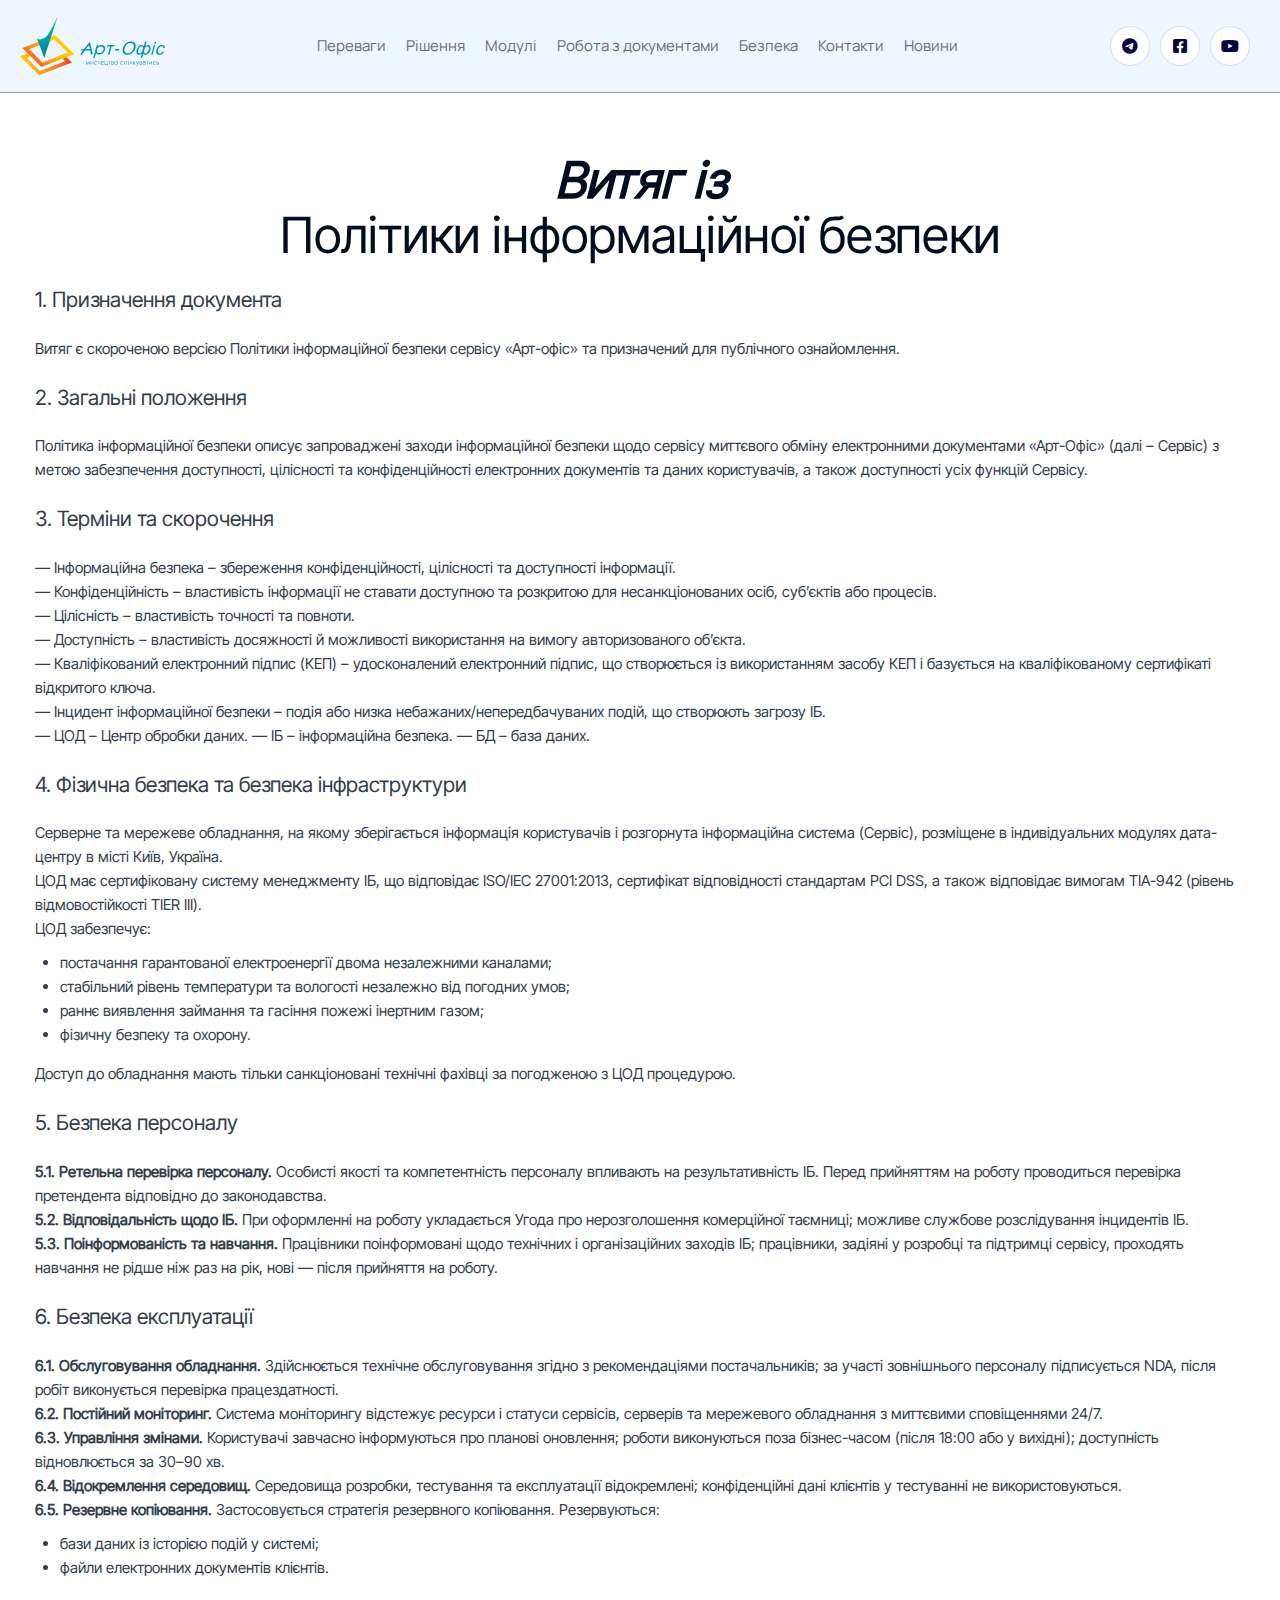
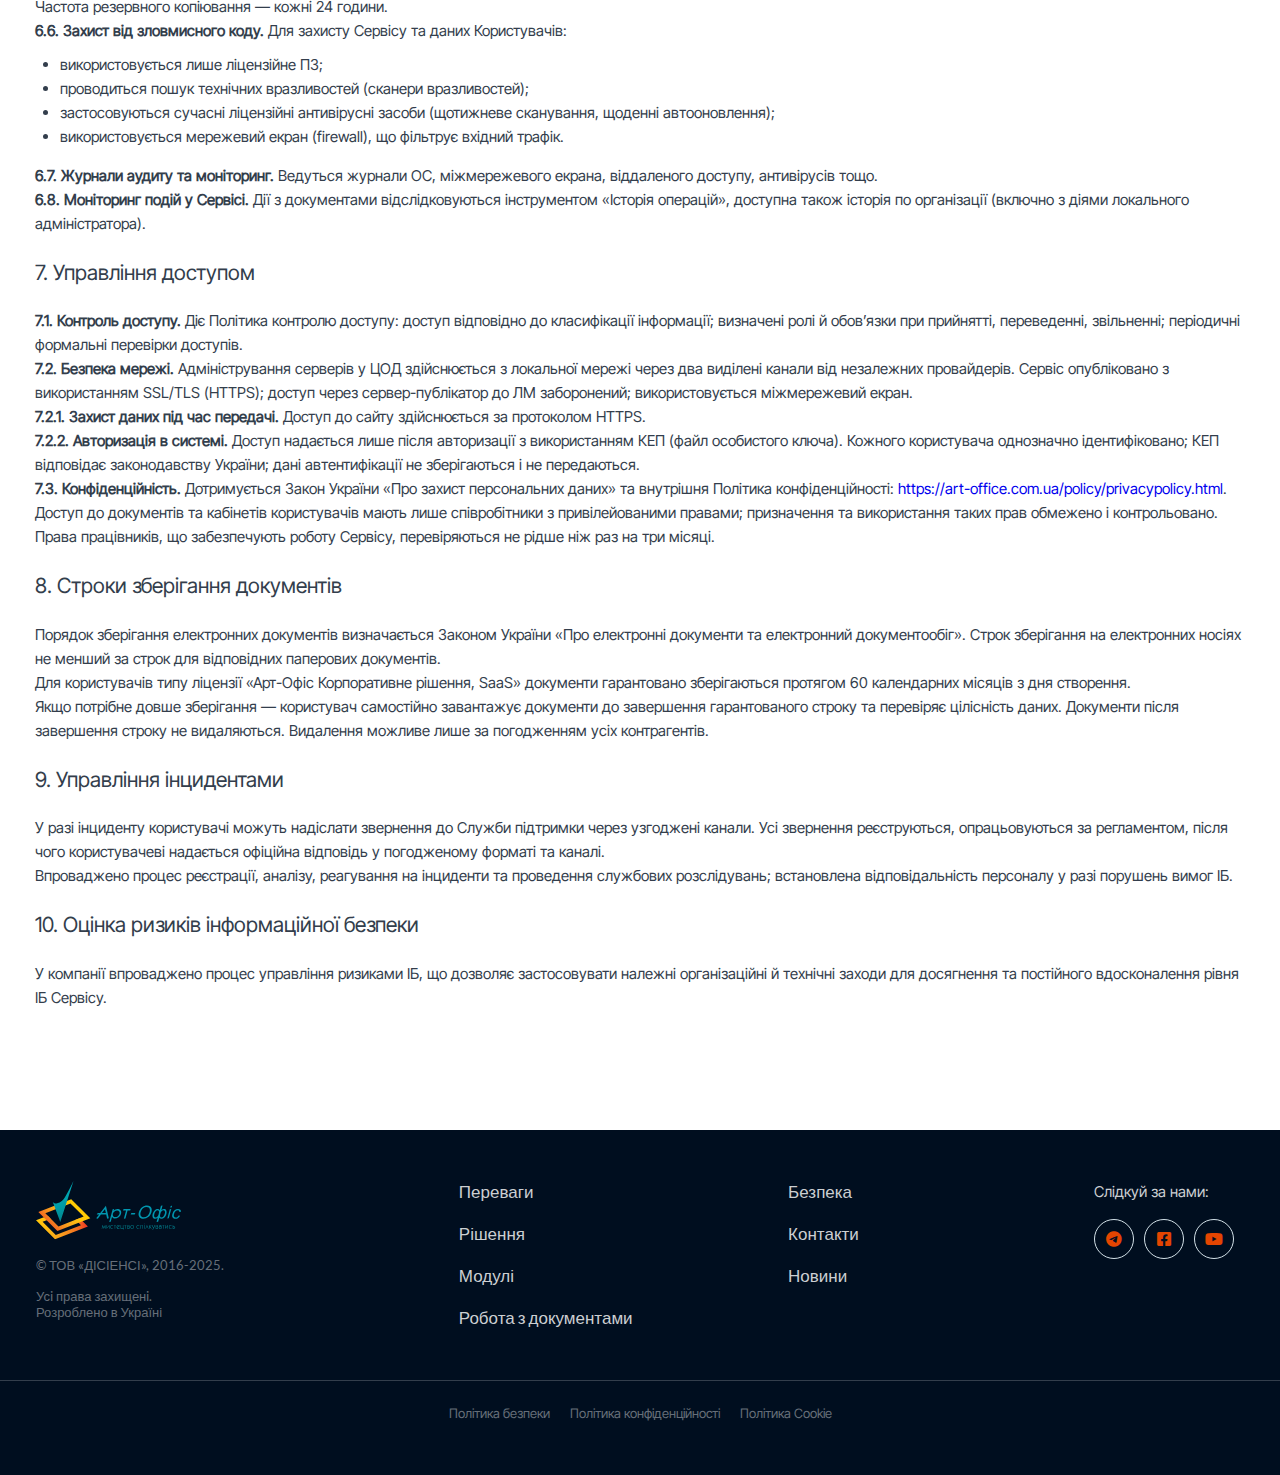
<file: docs/policy/securitypolicy.html>
<!DOCTYPE html>
<html lang="en">

<head>
    <meta charset="UTF-8" />
    <meta name="viewport" content="width=device-width, initial-scale=1.0" />
    <link rel="stylesheet" href="../src/styles/reset.css" />
    <link rel="stylesheet" href="../src/styles/header.css" />
    <link rel="stylesheet" href="../src/styles/footer.css" />
    <link rel="stylesheet" href="./styles/policy_page.css" />
    <!-- fontawesome -->
    <link rel="stylesheet" href="../src/fontawesome/css/fontawesome.min.css" />
    <link rel="stylesheet" href="../src/fontawesome/css/brands.min.css" />
    <link rel="stylesheet" href="../src/fontawesome/css/solid.min.css" />
    <!-- /fontawesome -->
    <meta name="description"
        content="Арт-Офіс - програмні продукти для створення, перевірки та обміну електронними документами, юридично значимими в Україні. Підходить як для ФОП, так і для великих корпорацій." />
    <meta name="keywords"
        content="хмарний сервіс Арт-Офіс, електронний документообіг в Україні, документообіг на підприємстві, система електронного документообігу, організація електронного документообігу, системи електронного документообігу в Україні, зберігання електронних документів, електронний документообіг програми, електронна система документообігу" />
    <meta property="og:type" content="website" />
    <meta property="og:title" content="Арт-Офіс | Політика конфіденційності персональних даних" />
    <meta property="og:description"
        content="Арт-Офіс - програмні продукти для створення, перевірки та обміну електронними документами, юридично значимими в Україні. Підходить як для ФОП, так і для великих корпорацій." />
    <meta property="og:site_name" content="Арт-Офіс – Офіційний сайт" />
    <meta property="og:image" content="../src/img/svg/AO_logo.svg" />
    <meta property="og:image:width" content="145" />
    <meta property="og:image:height" content="60" />
    <link rel="shortcut icon" href="../src/img/logo_ao.ico" type="image/x-icon" />
    <title>Політика конфіденційності персональних даних</title>
</head>

<body>
    <header class="header">
        <div class="header__wrapper">
            <div class="header__logo">
                <a href="../index.html">
                    <img src="../src/img/svg/AO_logo.svg" alt="Арт-Офіс" /></a>
            </div>
            <nav class="header__nav">
                <ul class="nav-list">
                    <li class="nav-list__item">
                        <a href="../index.html#advantage">Переваги</a>
                    </li>
                    <li class="nav-list__item">
                        <a href="../index.html#solution">Рішення</a>
                    </li>
                    <li class="nav-list__item">
                        <a href="../index.html#corporation">Модулі</a>
                    </li>
                    <li class="nav-list__item">
                        <a href="../index.html#workwith">Робота з документами</a>
                    </li>
                    <li class="nav-list__item">
                        <a href="../index.html#security">Безпека</a>
                    </li>
                    <li class="nav-list__item">
                        <a href="../index.html#contacts">Контакти</a>
                    </li>
                    <li class="nav-list__item"><a href="../news.html">Новини</a></li>
                </ul>
            </nav>
            <div class="header__social">
                <a href="https://t.me/art_office" target="_blank" class="social-link">
                    <i class="fa-brands fa-telegram"></i>
                </a>
                <a href="https://www.facebook.com/art.office.com.ua/" target="_blank" class="social-link">
                    <i class="fa-brands fa-square-facebook"></i>
                </a>
                <a href="https://www.youtube.com/@Art-Office" target="_blank" class="social-link">
                    <i class="fa-brands fa-youtube"></i>
                </a>
            </div>
            <div class="mobile-btn">
                <span class="mobile-btn__burger"></span>
            </div>
            <div class="mobile-nav">
                <ul class="mobile-nav__list">
                    <li class="mobile-nav__item">
                        <a href="../index.html#advantage">Переваги</a>
                    </li>
                    <li class="mobile-nav__item">
                        <a href="../index.html#solution">Рішення</a>
                    </li>
                    <li class="mobile-nav__item">
                        <a href="../index.html#corporation">Модулі</a>
                    </li>
                    <li class="mobile-nav__item">
                        <a href="../index.html#workwith">Робота з документами</a>
                    </li>
                    <li class="mobile-nav__item">
                        <a href="../index.html#security">Безпека</a>
                    </li>
                    <li class="mobile-nav__item">
                        <a href="../index.html#contacts">Контакти</a>
                    </li>
                    <li class="mobile-nav__item"><a href="../news.html">Новини</a></li>
                </ul>
                <div class="mobile__social">
                    <a href="https://t.me/art_office" target="_blank" class="social-link">
                        <i class="fa-brands fa-telegram"></i>
                    </a>
                    <a href="https://www.facebook.com/art.office.com.ua/" target="_blank" class="social-link">
                        <i class="fa-brands fa-square-facebook"></i>
                    </a>
                    <a href="https://www.youtube.com/@Art-Office" target="_blank" class="social-link">
                        <i class="fa-brands fa-youtube"></i>
                    </a>
                </div>
            </div>
        </div>
    </header>
    <div class="section__policy">
  <div class="wrapper">
    <h1 class="policy__title">
      <span class="italic">Витяг із</span><br />Політики інформаційної безпеки
    </h1>

    <div class="policy__content">
      <h3 class="policy-content__title">1. Призначення документа</h3>
      <p class="policy__text">
        Витяг є скороченою версією Політики інформаційної безпеки сервісу «Арт-офіс» та призначений для публічного ознайомлення.
      </p>

      <h3 class="policy-content__title">2. Загальні положення</h3>
      <p class="policy__text">
        Політика інформаційної безпеки описує запроваджені заходи інформаційної безпеки щодо сервісу миттєвого обміну електронними
        документами «Арт-Офіс» (далі – Сервіс) з метою забезпечення доступності, цілісності та конфіденційності електронних документів
        та даних користувачів, а також доступності усіх функцій Сервісу.
      </p>

      <h3 class="policy-content__title">3. Терміни та скорочення</h3>
      <p class="policy__text">— Інформаційна безпека – збереження конфіденційності, цілісності та доступності інформації.</p>
      <p class="policy__text">— Конфіденційність – властивість інформації не ставати доступною та розкритою для несанкціонованих осіб, суб’єктів або процесів.</p>
      <p class="policy__text">— Цілісність – властивість точності та повноти.</p>
      <p class="policy__text">— Доступність – властивість досяжності й можливості використання на вимогу авторизованого об’єкта.</p>
      <p class="policy__text">— Кваліфікований електронний підпис (КЕП) – удосконалений електронний підпис, що створюється із використанням засобу КЕП і базується на кваліфікованому сертифікаті відкритого ключа.</p>
      <p class="policy__text">— Інцидент інформаційної безпеки – подія або низка небажаних/непередбачуваних подій, що створюють загрозу ІБ.</p>
      <p class="policy__text">— ЦОД – Центр обробки даних. — ІБ – інформаційна безпека. — БД – база даних.</p>

      <h3 class="policy-content__title">4. Фізична безпека та безпека інфраструктури</h3>
      <p class="policy__text">
        Серверне та мережеве обладнання, на якому зберігається інформація користувачів і розгорнута інформаційна система (Сервіс),
        розміщене в індивідуальних модулях дата-центру в місті Київ, Україна.
      </p>
      <p class="policy__text">
        ЦОД має сертифіковану систему менеджменту ІБ, що відповідає ISO/IEC 27001:2013, сертифікат відповідності стандартам PCI DSS,
        а також відповідає вимогам TIA-942 (рівень відмовостійкості TIER III).
      </p>
      <p class="policy__text">ЦОД забезпечує:</p>
      <ul>
        <li>постачання гарантованої електроенергії двома незалежними каналами;</li>
        <li>стабільний рівень температури та вологості незалежно від погодних умов;</li>
        <li>раннє виявлення займання та гасіння пожежі інертним газом;</li>
        <li>фізичну безпеку та охорону.</li>
      </ul>
      <p class="policy__text">Доступ до обладнання мають тільки санкціоновані технічні фахівці за погодженою з ЦОД процедурою.</p>

      <h3 class="policy-content__title">5. Безпека персоналу</h3>
      <p class="policy__text"><strong>5.1. Ретельна перевірка персоналу.</strong> Особисті якості та компетентність персоналу впливають на результативність ІБ. Перед прийняттям на роботу проводиться перевірка претендента відповідно до законодавства.</p>
      <p class="policy__text"><strong>5.2. Відповідальність щодо ІБ.</strong> При оформленні на роботу укладається Угода про нерозголошення комерційної таємниці; можливе службове розслідування інцидентів ІБ.</p>
      <p class="policy__text"><strong>5.3. Поінформованість та навчання.</strong> Працівники поінформовані щодо технічних і організаційних заходів ІБ; працівники, задіяні у розробці та підтримці сервісу, проходять навчання не рідше ніж раз на рік, нові — після прийняття на роботу.</p>

      <h3 class="policy-content__title">6. Безпека експлуатації</h3>
      <p class="policy__text"><strong>6.1. Обслуговування обладнання.</strong> Здійснюється технічне обслуговування згідно з рекомендаціями постачальників; за участі зовнішнього персоналу підписується NDA, після робіт виконується перевірка працездатності.</p>
      <p class="policy__text"><strong>6.2. Постійний моніторинг.</strong> Система моніторингу відстежує ресурси і статуси сервісів, серверів та мережевого обладнання з миттєвими сповіщеннями 24/7.</p>
      <p class="policy__text"><strong>6.3. Управління змінами.</strong> Користувачі завчасно інформуються про планові оновлення; роботи виконуються поза бізнес-часом (після 18:00 або у вихідні); доступність відновлюється за 30–90 хв.</p>
      <p class="policy__text"><strong>6.4. Відокремлення середовищ.</strong> Середовища розробки, тестування та експлуатації відокремлені; конфіденційні дані клієнтів у тестуванні не використовуються.</p>
      <p class="policy__text"><strong>6.5. Резервне копіювання.</strong> Застосовується стратегія резервного копіювання. Резервуються:</p>
      <ul>
        <li>бази даних із історією подій у системі;</li>
        <li>файли електронних документів клієнтів.</li>
      </ul>
      <p class="policy__text">Частота резервного копіювання — кожні 24 години.</p>
      <p class="policy__text"><strong>6.6. Захист від зловмисного коду.</strong> Для захисту Сервісу та даних Користувачів:</p>
      <ul>
        <li>використовується лише ліцензійне ПЗ;</li>
        <li>проводиться пошук технічних вразливостей (сканери вразливостей);</li>
        <li>застосовуються сучасні ліцензійні антивірусні засоби (щотижневе сканування, щоденні автооновлення);</li>
        <li>використовується мережевий екран (firewall), що фільтрує вхідний трафік.</li>
      </ul>
      <p class="policy__text"><strong>6.7. Журнали аудиту та моніторинг.</strong> Ведуться журнали ОС, міжмережевого екрана, віддаленого доступу, антивірусів тощо.</p>
      <p class="policy__text"><strong>6.8. Моніторинг подій у Сервісі.</strong> Дії з документами відслідковуються інструментом «Історія операцій», доступна також історія по організації (включно з діями локального адміністратора).</p>

      <h3 class="policy-content__title">7. Управління доступом</h3>
      <p class="policy__text"><strong>7.1. Контроль доступу.</strong> Діє Політика контролю доступу: доступ відповідно до класифікації інформації; визначені ролі й обов’язки при прийнятті, переведенні, звільненні; періодичні формальні перевірки доступів.</p>
      <p class="policy__text"><strong>7.2. Безпека мережі.</strong> Адміністрування серверів у ЦОД здійснюється з локальної мережі через два виділені канали від незалежних провайдерів. Сервіс опубліковано з використанням SSL/TLS (HTTPS); доступ через сервер-публікатор до ЛМ заборонений; використовується міжмережевий екран.</p>
      <p class="policy__text"><strong>7.2.1. Захист даних під час передачі.</strong> Доступ до сайту здійснюється за протоколом HTTPS.</p>
      <p class="policy__text"><strong>7.2.2. Авторизація в системі.</strong> Доступ надається лише після авторизації з використанням КЕП (файл особистого ключа). Кожного користувача однозначно ідентифіковано; КЕП відповідає законодавству України; дані автентифікації не зберігаються і не передаються.</p>
      <p class="policy__text"><strong>7.3. Конфіденційність.</strong> Дотримується Закон України «Про захист персональних даних» та внутрішня Політика конфіденційності:
        <a href="https://art-office.com.ua/policy/privacypolicy.html" target="_blank" rel="noopener">https://art-office.com.ua/policy/privacypolicy.html</a>.
      </p>
      <p class="policy__text">Доступ до документів та кабінетів користувачів мають лише співробітники з привілейованими правами; призначення та використання таких прав обмежено і контрольовано. Права працівників, що забезпечують роботу Сервісу, перевіряються не рідше ніж раз на три місяці.</p>

      <h3 class="policy-content__title">8. Строки зберігання документів</h3>
      <p class="policy__text">
        Порядок зберігання електронних документів визначається Законом України «Про електронні документи та електронний документообіг».
        Строк зберігання на електронних носіях не менший за строк для відповідних паперових документів.
      </p>
      <p class="policy__text">
        Для користувачів типу ліцензії «Арт-Офіс Корпоративне рішення, SaaS» документи гарантовано зберігаються протягом 60 календарних місяців з дня створення.
      </p>
      <p class="policy__text">
        Якщо потрібне довше зберігання — користувач самостійно завантажує документи до завершення гарантованого строку та перевіряє цілісність даних. Документи після завершення строку не видаляються. Видалення можливе лише за погодженням усіх контрагентів.
      </p>

      <h3 class="policy-content__title">9. Управління інцидентами</h3>
      <p class="policy__text">
        У разі інциденту користувачі можуть надіслати звернення до Служби підтримки через узгоджені канали. Усі звернення реєструються,
        опрацьовуються за регламентом, після чого користувачеві надається офіційна відповідь у погодженому форматі та каналі.
      </p>
      <p class="policy__text">
        Впроваджено процес реєстрації, аналізу, реагування на інциденти та проведення службових розслідувань; встановлена відповідальність персоналу у разі порушень вимог ІБ.
      </p>

      <h3 class="policy-content__title">10. Оцінка ризиків інформаційної безпеки</h3>
      <p class="policy__text">
        У компанії впроваджено процес управління ризиками ІБ, що дозволяє застосовувати належні організаційні й технічні заходи для
        досягнення та постійного вдосконалення рівня ІБ Сервісу.
      </p>
    </div>
  </div>
</div>

    <footer class="footer">
        <div class="footer__wrapper">
            <div class="footer__logo-rights">
                <div class="footer__logo">
                    <a href="../index.html"><img src="../src/img/svg/AO_logo.svg" alt="Арт-Офіс" /></a>
                </div>
                <div class="footer__rights">
                    © ТОВ «ДІСІЕНСІ», 2016-2025.
                    <br />
                    <br />
                    Усi права захищенi.
                    <br />
                    Розроблено в Україні
                </div>
            </div>
            <nav class="footer__navigation">
                <ul class="footer-nav-list">
                    <li class="footer-nav-list__item">
                        <a href="../index.html#advantage">Переваги</a>
                    </li>
                    <li class="footer-nav-list__item">
                        <a href="../index.html#solution">Рішення</a>
                    </li>
                    <li class="footer-nav-list__item">
                        <a href="../index.html#corporation">Модулі</a>
                    </li>
                    <li class="footer-nav-list__item">
                        <a href="../index.html#workwith">Робота з документами</a>
                    </li>
                </ul>
                <ul class="footer-nav-list">
                    <li class="footer-nav-list__item">
                        <a href="../index.html#security">Безпека</a>
                    </li>
                    <li class="footer-nav-list__item">
                        <a href="../index.html#contacts">Контакти</a>
                    </li>
                    <li class="footer-nav-list__item">
                        <a href="../news.html">Новини</a>
                    </li>
                </ul>
            </nav>
            <div class="footer__social">
                <h3 class="footer__social-title">Слідкуй за нами:</h3>
                <div class="social-links">
                    <a href="https://t.me/art_office" target="_blank" class="social-link">
                        <i class="fa-brands fa-telegram"></i>
                    </a>
                    <a href="https://www.facebook.com/art.office.com.ua/" target="_blank" class="social-link">
                        <i class="fa-brands fa-square-facebook"></i>
                    </a>
                    <a href="https://www.youtube.com/@Art-Office" target="_blank" class="social-link">
                        <i class="fa-brands fa-youtube"></i>
                    </a>
                </div>
            </div>
            <div class="footer__rights mob">
                © ТОВ «ДІСІЕНСІ», 2016-2025.
                <br />
                <br />
                Усi права захищенi.
                <br />
                Розроблено в Україні
            </div>
        </div>
        <div class="footer__line"></div>
        <div class="footer__wrapper policy">
            <ul class="footer_links-policy">
                <li class="footer_link-policy">
                    <a href="./securitypolicy.html">Політика безпеки</a>
                </li>
                <li class="footer_link-policy">
                    <a href="./privacypolicy.html">Політика конфіденційності</a>
                </li>
                <li class="footer_link-policy"><a href="./cookiespolicy.html">Політика Cookie</a></li>
            </ul>
        </div>
    </footer>
    <script src="./js/policy.js"></script>
</body>

</html>
</file>
<file: docs/src/styles/header.css>
.mobile-nav__item a,
.nav-list__item a {
    color: var(--header_color);
    font-family: Manrope-Regular, sans-serif;
    font-size: 15px;
    font-style: normal;
    font-weight: 400;
    line-height: 25px
}

.mobile-nav__item a:after,
.nav-list__item:after {
    content: "";
    width: 0;
    height: 1px;
    left: 0;
    right: 0;
    background: var(--header_active)
}

.mobile-nav__item:hover a,
.nav-list__item:hover a,
.social-link:hover {
    color: var(--header_active)
}

.header {
    padding: 16px;
    background-color: rgba(230, 240, 252, .6);
    border-bottom: 1px solid rgba(6, 6, 64, .4)
}

.header__wrapper {
    margin: 0 auto;
    display: -webkit-box;
    display: -ms-flexbox;
    display: flex;
    -webkit-box-pack: justify;
    -ms-flex-pack: justify;
    justify-content: space-between;
    -webkit-box-align: center;
    -ms-flex-align: center;
    align-items: center;
    max-width: 1240px
}

.header__social,
.nav-list {
    display: -webkit-box;
    display: -ms-flexbox
}

.header__logo {
    font-size: 24px
}

.header__nav {
    margin-left: 20px
}

.nav-list {
    list-style: none;
    display: flex
}

.nav-list__item {
    margin-right: 20px;
    border-bottom: 1px solid transparent;
    -webkit-transition: .1s ease-in-out;
    -o-transition: .1s ease-in-out;
    transition: .1s ease-in-out;
    position: relative
}

.nav-list__item:after {
    position: absolute;
    bottom: 0;
    -webkit-transition: .3s;
    -o-transition: .3s;
    transition: .3s
}

.mobile-btn,
.mobile-btn__burger {
    -webkit-transition: .2s ease-in-out;
    -o-transition: .2s ease-in-out
}

.nav-list__item:hover::after {
    width: 100%
}

.header__social {
    display: flex;
    -webkit-box-align: center;
    -ms-flex-align: center;
    align-items: center
}

.social-link {
    color: #060640;
    display: -webkit-box;
    display: -ms-flexbox;
    display: flex;
    -webkit-box-align: center;
    -ms-flex-align: center;
    align-items: center;
    -webkit-box-pack: center;
    -ms-flex-pack: center;
    justify-content: center;
    margin-right: 10px;
    width: 40px;
    height: 40px;
    background-color: #fff;
    border-radius: 50%;
    border: 1px solid #d3e1e8;
    -webkit-transition-property: border-color, color;
    -o-transition-property: border-color, color;
    transition-property: border-color, color;
    -webkit-transition-duration: .2s;
    -o-transition-duration: .2s;
    transition-duration: .2s;
    -webkit-transition-timing-function: ease-out;
    -o-transition-timing-function: ease-out;
    transition-timing-function: ease-out
}

.social-link:hover {
    border-color: var(--header_active)
}

.mobile-btn {
    width: 36px;
    height: 36px;
    position: relative;
    display: none;
    -webkit-box-pack: center;
    -ms-flex-pack: center;
    justify-content: center;
    -webkit-box-align: center;
    -ms-flex-align: center;
    align-items: center;
    cursor: pointer;
    background-color: #e44501;
    transition: .2s ease-in-out;
    border-radius: 3px
}

.mobile-btn__burger {
    width: 18px;
    height: 2px;
    background: #fff;
    border-radius: 5px;
    transition: .2s ease-in-out
}

.mobile-btn__burger::after,
.mobile-btn__burger::before {
    content: "";
    position: absolute;
    width: 18px;
    height: 2px;
    background: #fff;
    border-radius: 5px;
    -webkit-transition: .2s ease-in-out;
    -o-transition: .2s ease-in-out;
    transition: .2s ease-in-out
}

.mobile-btn__burger::before {
    -webkit-transform: translateY(-6px);
    -ms-transform: translateY(-6px);
    transform: translateY(-6px)
}

.mobile-btn__burger::after {
    -webkit-transform: translateY(6px);
    -ms-transform: translateY(6px);
    transform: translateY(6px)
}

.mobile-btn.open .mobile-btn__burger {
    -webkit-transform: translateX(-50px);
    -ms-transform: translateX(-50px);
    transform: translateX(-50px);
    background: 0 0
}

.mobile-btn.open .mobile-btn__burger::before {
    -webkit-transform: rotate(45deg) translate(35px, -35px);
    -ms-transform: rotate(45deg) translate(35px, -35px);
    transform: rotate(45deg) translate(35px, -35px)
}

.mobile-btn.open .mobile-btn__burger::after {
    -webkit-transform: rotate(-45deg) translate(35px, 35px);
    -ms-transform: rotate(-45deg) translate(35px, 35px);
    transform: rotate(-45deg) translate(35px, 35px)
}

.mobile-nav {
    display: none;
    z-index: 100;
    position: absolute;
    background-color: #e6f0fc;
    left: 0;
    right: 0;
    top: 93px
}

.mobile-nav__item,
.mobile-nav__list {
    display: -webkit-box;
    display: -ms-flexbox
}

.mobile-nav.open {
    display: block
}

.mobile-nav__list {
    display: flex;
    -webkit-box-orient: vertical;
    -webkit-box-direction: normal;
    -ms-flex-direction: column;
    flex-direction: column;
    margin: 0 16px
}

.mobile-nav__item {
    height: 45px;
    display: flex;
    -webkit-box-align: center;
    -ms-flex-align: center;
    align-items: center;
    padding: 0;
    border-bottom: 1px solid rgba(6, 6, 64, .4)
}

.mobile-nav__item a,
.mobile__social {
    width: 100%;
    display: -webkit-box;
    display: -ms-flexbox
}

.mobile-nav__item a {
    height: 100%;
    display: flex;
    -webkit-box-align: center;
    -ms-flex-align: center;
    align-items: center;
    position: relative;
    -webkit-transition: .2s;
    -o-transition: .2s;
    transition: .2s;
    -webkit-transform: translateX(-190px);
    -ms-transform: translateX(-190px);
    transform: translateX(-190px)
}

.mobile-nav__item a:after {
    position: absolute;
    bottom: -1px;
    -webkit-transition: .6s;
    -o-transition: .6s;
    transition: .6s
}

.mobile-nav__item:hover a::after {
    width: 100%
}

.mobile__social {
    display: flex;
    padding: 16px;
    -webkit-box-pack: center;
    -ms-flex-pack: center;
    justify-content: center
}

@media (max-width:1250px) {

    .header__nav,
    .header__social {
        display: none
    }

    .mobile-btn {
        display: -webkit-box;
        display: -ms-flexbox;
        display: flex
    }
}

@media (hover:none) {

    .mobile-nav__item:hover a::after,
    .nav-list__item:hover::after {
        width: 0%
    }

    .mobile-nav__item:hover a,
    .nav-list__item:hover a {
        color: var(--header_color)
    }

    .social-link:hover {
        color: #060640
    }
}
</file>
<file: docs/src/styles/footer.css>
.footer__logo-rights,.footer__wrapper{display:-webkit-box;display:-ms-flexbox}.footer-nav-list__item:hover a,.footer_link-policy:hover a,.social-links .social-link{color:var(--footer_active)}.footer{background-color:#000e1f;color:#fff;padding:50px 0}.footer__wrapper{margin:0 auto 50px;display:flex;-webkit-box-pack:justify;-ms-flex-pack:justify;justify-content:space-between;-webkit-box-align:center;-ms-flex-align:center;align-items:center;max-width:1240px;height:150px;padding:0 16px}.footer__logo-rights{display:flex;-webkit-box-pack:start;-ms-flex-pack:start;justify-content:start;-webkit-box-align:start;-ms-flex-align:start;align-items:start;-webkit-box-orient:vertical;-webkit-box-direction:normal;-ms-flex-direction:column;flex-direction:column;height:100%}.footer__navigation,.social-links{display:-webkit-box;display:-ms-flexbox}.footer__logo{font-size:24px;margin-bottom:18px}.footer__rights{color:var(--footer_dark);font-family:Lato-Regular,sans-serif;font-size:13px;font-style:normal;font-weight:400;line-height:120%}.footer-nav-list__item{margin-bottom:16px;position:relative}.footer-nav-list__item:last-child{margin-bottom:0}.footer-nav-list__item a{color:var(--footer_color);font-family:Lato-Regular,sans-serif;font-size:17px;font-style:normal;font-weight:400;line-height:25px;-webkit-transition:.2s;-o-transition:.2s;transition:.2s;position:relative}.footer__social-title,.footer_link-policy a{font-family:InterTight-Regular,sans-serif;font-style:normal;font-weight:400}.footer-nav-list__item a::after,.footer_link-policy a::after{position:absolute;content:"";width:0;height:1px;bottom:0;left:0;right:0;background:var(--footer_active);-webkit-transition:.3s;-o-transition:.3s;transition:.3s}.footer-nav-list__item:hover a::after,.footer_link-policy:hover a::after{width:100%}.footer__navigation{display:flex;-webkit-box-pack:justify;-ms-flex-pack:justify;justify-content:space-between;width:400px}.footer__social{height:100%}.social-links{display:flex}.social-links .social-link{background-color:transparent;-webkit-transition:.4s;-o-transition:.4s;transition:.4s}.social-links .social-link:hover{background-color:var(--footer_active);color:#060640}.footer__social-title{color:var(--footer_color);font-size:15px;margin-bottom:15px;line-height:160%}.footer__line{width:100%;height:1px;background-color:#333e4c}.footer__wrapper.policy{height:unset;padding-top:20px;margin:0 auto;position:relative}.footer_links-policy{display:-webkit-box;display:-ms-flexbox;display:flex;-webkit-box-pack:justify;-ms-flex-pack:justify;justify-content:center;width:100%}.footer_link-policy{position:relative;margin:0 10px}.footer_link-policy a{color:var(--footer_policy);font-size:13px;line-height:140%}.footer__rights.mob{display:none}@media (max-width:1239px){.footer-nav-list__item a,.footer__social-title{font-size:14px}.social-link{width:36px;height:36px}}@media (max-width:860px){.footer__wrapper{height:-webkit-fit-content;height:-moz-fit-content;height:fit-content;-webkit-box-orient:vertical;-webkit-box-direction:normal;-ms-flex-direction:column;flex-direction:column}.footer__social{width:400px;display:-webkit-box;display:-ms-flexbox;display:flex;-webkit-box-pack:justify;-ms-flex-pack:justify;justify-content:space-between;margin-top:24px;-webkit-box-align:center;-ms-flex-align:center;align-items:center}.footer__social-title{margin-bottom:0}.footer__logo-rights{margin-bottom:24px}.footer__logo-rights .footer__rights{display:none}.footer__social+.footer__rights{margin-top:24px;width:400px;text-align:center}.footer__rights.mob{display:block}}@media (max-width:550px){.footer_links-policy{width:100%;-ms-flex-wrap:wrap;flex-wrap:wrap}.footer_link-policy{width:50%;text-align:center}}@media (max-width:450px){.footer__logo-rights,.footer__navigation,.footer__social,.footer__social+.footer__rights{width:100%;padding:0 20px}.footer__social{-webkit-box-orient:vertical;-webkit-box-direction:normal;-ms-flex-direction:column;flex-direction:column}.footer__social-title{margin-bottom:20px}.social-links .social-link:last-child{margin-right:0}}@media (hover:none){.footer_link-policy:hover a{color:var(--footer_policy)}.social-links .social-link:hover{background-color:transparent;color:var(--header_active)}.footer-nav-list__item:hover a{color:var(--footer_color)}.footer-nav-list__item:hover a::after,.footer_link-policy:hover a::after{width:0%}.social-link:hover{border-color:#d3e1e8}}
</file>
<file: docs/news/styles/news.css>
@import url(../../src/styles/common-styles.css);@import url(../../src/styles/fonts.css);.news_content-right h2,.section_news-title{font-family:InterTight-Regular,sans-serif;color:#000e1f}.news_content,.section_news{-webkit-box-orient:vertical;-webkit-box-direction:normal}.section_news{width:100%;margin:0 auto;display:-webkit-box;display:-ms-flexbox;display:flex;-webkit-box-pack:center;-ms-flex-pack:center;justify-content:center;padding-top:70px;padding-bottom:120px;-ms-flex-direction:column;flex-direction:column;-webkit-box-align:center;-ms-flex-align:center;align-items:center}.news_content,.news_wrapper{display:-webkit-box;display:-ms-flexbox;width:100%}.section_news-title{text-align:center;margin-bottom:70px}.section_news-wrapper{padding:0 20px;width:100%;max-width:1240px}.news_content-right h2{font-size:30px;font-style:normal;font-weight:400;line-height:110%;padding:15px 0}.date_publ,.news_subtitle h3,.service_site{font-family:InterTight-Regular;font-style:normal;font-weight:600}.news_content-right h2 a{color:#000e1f!important}.news_content{height:-webkit-fit-content;height:-moz-fit-content;height:fit-content;padding:0;margin:0 0 90px;display:flex;-ms-flex-direction:column;flex-direction:column}.news_wrapper{display:flex;-webkit-box-pack:justify;-ms-flex-pack:justify;justify-content:space-between}.news_content-left{margin-right:70px}.news_content-left img{display:block;min-width:300px;width:300px;height:300px;-webkit-box-shadow:0 4px 60px rgb(24 24 26 / 6%);box-shadow:0 4px 60px rgb(24 24 26 / 6%);border-radius:12px;background-color:#fff}.news_content-right{max-width:800px;width:100%}.date_publ,.service_site{color:#696969;font-size:12px;line-height:160%}.service_site{margin-left:4px}.news_info{width:285px;display:-webkit-box;display:-ms-flexbox;display:flex;-webkit-box-pack:justify;-ms-flex-pack:justify;justify-content:start}.news_short-text{margin-top:20px}.news_subtitle{margin-top:30px}.news_subtitle h3{color:#2c2d2f;font-size:22px;line-height:135%}.news_subtitle p,.read_more span{font-family:InterTight-Regular;font-style:normal;line-height:160%;font-size:15px}.news_subtitle p{color:#333e4c;font-weight:400}.read_more{display:flex;align-items:center}.read_more span{color:#000e1f;font-weight:600}.read_more .more__btn{width:16px;height:16px;background-color:#e44501;display:flex;align-items:center;justify-content:center;border-radius:50%;margin-left:12px}.read_more img{width:10px}.share_social{display:-webkit-box;display:-ms-flexbox;display:flex;-webkit-box-align:center;-ms-flex-align:center;align-items:center}.share_social .copy_link i{position:relative;cursor:pointer;font-size:15px;color:#060640;display:-webkit-box;display:-ms-flexbox;display:flex;-webkit-box-align:center;-ms-flex-align:center;align-items:center;-webkit-box-pack:center;-ms-flex-pack:center;justify-content:center;margin-right:10px;width:32px;height:32px;background-color:#fff;border-radius:50%;border:1px solid #d3e1e8;-webkit-transition-property:border-color,color;-o-transition-property:border-color,color;transition-property:border-color,color;-webkit-transition-duration:.2s;-o-transition-duration:.2s;transition-duration:.2s;-webkit-transition-timing-function:ease-out;-o-transition-timing-function:ease-out;transition-timing-function:ease-out}.share_social .copy_link i:hover{border-color:#e44501;color:#e44501}.link_success{width:32px;height:32px;display:flex;justify-content:center;align-items:center}#checkmark{display:none;width:24px;height:24px;stroke-dasharray:30;stroke-dashoffset:30;animation:.5s ease-out forwards checkmarkAnimation}@keyframes checkmarkAnimation{0%{stroke-dashoffset:30}100%{stroke-dashoffset:0}}@media (max-width:1135px){.news_content-right,.news_wrapper{-webkit-box-orient:vertical;-webkit-box-direction:normal}.share_social .copy_link:first-child{margin-left:35px}.news_content-left{margin-right:0;margin-bottom:35px}.news_wrapper{-ms-flex-direction:column;flex-direction:column;-webkit-box-align:center;-ms-flex-align:center;align-items:center}.news_content-right{display:-webkit-box;display:-ms-flexbox;display:flex;-ms-flex-direction:column;flex-direction:column;-webkit-box-align:center;-ms-flex-align:center;align-items:center}.news_content-right h2{display:flex;align-items:center;justify-content:center;flex-direction:column;margin-top:10px;font-size:27px;text-align:center}.news_subtitle{text-align:center}.news_info,.read_more{justify-content:center}.section_news{padding-bottom:0}}@media (max-width:450px){.news_content-left img{width:250px;height:unset}.news_content-right .news_subtitle h3{font-size:20px}}
</file>
<file: docs/news/styles/news_page.css>
@import url(../../src/styles/common-styles.css);@import url(../../src/styles/fonts.css);@import url(../../src/styles/common-styles.css);@import url(../../src/styles/fonts.css);.news_content-right h2,.section_news-title{font-family:InterTight-Regular,sans-serif;color:#000e1f}.news_content,.section_news{-webkit-box-orient:vertical;-webkit-box-direction:normal}.section_news{width:100%;margin:0 auto;display:-webkit-box;display:-ms-flexbox;display:flex;-webkit-box-pack:center;-ms-flex-pack:center;justify-content:center;padding-top:120px;padding-bottom:120px;-ms-flex-direction:column;flex-direction:column;-webkit-box-align:center;-ms-flex-align:center;align-items:center}.news_content,.news_wrapper{display:-webkit-box;display:-ms-flexbox;width:100%}.section_news-title{text-align:center;margin-bottom:70px}.section_news-wrapper{padding:0 20px;width:100%;max-width:1240px}.news_content-right h2{font-size:30px;font-style:normal;font-weight:400;line-height:110%;padding:15px 0}.news_content{height:-webkit-fit-content;height:-moz-fit-content;height:fit-content;padding:0;margin:0 0 90px;display:flex;-ms-flex-direction:column;flex-direction:column}.news_wrapper{display:flex;-webkit-box-pack:justify;-ms-flex-pack:justify;justify-content:space-between}.news_content-left{margin-right:70px}.news_content-left img{display:block;min-width:300px;width:300px;height:300px;-webkit-box-shadow:0 4px 60px rgb(24 24 26 / 6%);box-shadow:0 4px 60px rgb(24 24 26 / 6%);border-radius:12px;background-color:#fff}.news_content-right{max-width:800px;width:100%}.date_publ,.service_site{color:#696969;font-family:InterTight-Regular;font-size:12px;font-style:normal;font-weight:600;line-height:160%}.service_site{margin-left:4px}.news_info{width:285px;display:-webkit-box;display:-ms-flexbox;display:flex;-webkit-box-pack:justify;-ms-flex-pack:justify;justify-content:start}.news_bottom .social__items .share_social,.news_short-text{margin-top:20px}.news_subtitle{margin-top:30px}.news_subtitle h3{font-style:normal;font-weight:600;line-height:135%}.news_subtitle p,.read_more span{font-style:normal;line-height:160%;font-size:15px;font-family:InterTight-Regular}.news_subtitle p{color:#333e4c;font-weight:400}.read_more{display:flex;align-items:center}.read_more span{color:#000e1f;font-weight:600}.read_more .more__btn{width:16px;height:16px;background-color:#e44501;display:flex;align-items:center;justify-content:center;border-radius:50%;margin-left:12px}.read_more img{width:10px}.share_social{display:-webkit-box;display:-ms-flexbox;display:flex;-webkit-box-align:center;-ms-flex-align:center;align-items:center}.share_social .copy_link i{position:relative;cursor:pointer;font-size:15px;color:#060640;display:-webkit-box;display:-ms-flexbox;display:flex;-webkit-box-align:center;-ms-flex-align:center;align-items:center;-webkit-box-pack:center;-ms-flex-pack:center;justify-content:center;margin-right:10px;width:32px;height:32px;background-color:#fff;border-radius:50%;border:1px solid #d3e1e8;-webkit-transition-property:border-color,color;-o-transition-property:border-color,color;transition-property:border-color,color;-webkit-transition-duration:.2s;-o-transition-duration:.2s;transition-duration:.2s;-webkit-transition-timing-function:ease-out;-o-transition-timing-function:ease-out;transition-timing-function:ease-out}.share_social .copy_link i:hover{border-color:#e44501;color:#e44501}.link_success{width:32px;height:32px;display:flex;justify-content:center;align-items:center}#checkmark{display:none;width:24px;height:24px;stroke-dasharray:30;stroke-dashoffset:30;animation:.5s ease-out forwards checkmarkAnimation}@keyframes checkmarkAnimation{0%{stroke-dashoffset:30}100%{stroke-dashoffset:0}}.news .news_subtitle,.news_subtitle h3{margin-bottom:10px;color:#2c2d2f;font-family:InterTight-Regular;font-size:22px}.news p,.news ul li{color:#333e4c;font-size:15px;font-style:normal;font-weight:400;line-height:160%;font-family:InterTight-Regular}.news p{margin-bottom:10px}.news ul{padding-left:15px}.news ul li{position:relative;margin-bottom:12px}.news ul li::before{content:"";position:absolute;width:9px;height:9px;background-color:#e44501;left:-14px;top:7px}.news_bottom h4{color:#2c2d2f;font-family:InterTight-Regular;font-weight:100}.news_bottom .bottom_title{margin-bottom:10px;margin-top:40px}@media (max-width:1135px){.news_content-right,.news_wrapper{-webkit-box-orient:vertical;-webkit-box-direction:normal}.share_social .copy_link:first-child{margin-left:35px}.news_subtitle p{text-align:left}.news_content-left{margin-right:0;margin-bottom:35px}.news_wrapper{-ms-flex-direction:column;flex-direction:column;-webkit-box-align:center;-ms-flex-align:center;align-items:center}.news_content-right{display:-webkit-box;display:-ms-flexbox;display:flex;-ms-flex-direction:column;flex-direction:column;-webkit-box-align:center;-ms-flex-align:center;align-items:center}.news_content-right h2{display:flex;align-items:center;justify-content:center;flex-direction:column;margin-top:10px;font-size:27px;text-align:center}.news_subtitle{text-align:center}.news_info,.read_more{justify-content:center}.section_news{padding-bottom:80px}}@media (max-width:450px){.news_content-left img{width:250px;height:unset}.news_content-right .news_subtitle h3{font-size:20px}}
</file>
<file: docs/policy/styles/policy_page.css>
@import url(../../src/styles/common-styles.css);@import url(../../src/styles/fonts.css);@import url(../../src/styles/common-styles.css);@import url(../../src/styles/fonts.css);.section__policy{width:100%;margin:0 auto;display:-webkit-box;display:-ms-flexbox;display:flex;-webkit-box-pack:center;-ms-flex-pack:center;justify-content:center;padding-top:60px;padding-bottom:120px;-webkit-box-orient:vertical;-webkit-box-direction:normal;-ms-flex-direction:column;flex-direction:column;-webkit-box-align:center;-ms-flex-align:center;align-items:center}.policy__subtitle,.policy__title{font-family:InterTight-Regular,sans-serif;color:#000e1f;font-style:normal;font-weight:400;line-height:110%;text-align:center;padding:0 10px}.section__policy .wrapper{width:100%;max-width:1240px;padding:0 15px}.policy__title{font-size:50px;margin-bottom:10px}.policy__subtitle{font-size:26px;margin-bottom:35px}.policy-content__title,.policy__text,li{font-family:InterTight-Regular,sans-serif;color:#333e4c;font-style:normal;font-weight:400;line-height:160%}.policy-content__title{font-size:21px;margin:20px 0}.policy__text,li{font-size:15px;overflow-wrap:anywhere}.policy__content li a,.policy__text a{color:#00e!important}.policy__content ol,.policy__content ul{margin-top:10px;margin-bottom:15px;margin-left:25px}.policy__content ul{list-style:disc}.policy__content ol{list-style:auto}@media (max-width:1239px){.policy__title{font-size:35px}.policy-content__title,.policy__subtitle{font-size:16px}.policy__text,li{font-size:14px}}
</file>
<file: docs/src/fontawesome/css/brands.min.css>
/*!
 * Font Awesome Free 6.4.2 by @fontawesome - https://fontawesome.com
 * License - https://fontawesome.com/license/free (Icons: CC BY 4.0, Fonts: SIL OFL 1.1, Code: MIT License)
 * Copyright 2023 Fonticons, Inc.
 */
:host,:root{--fa-style-family-brands:"Font Awesome 6 Brands";--fa-font-brands:normal 400 1em/1 "Font Awesome 6 Brands"}@font-face{font-family:"Font Awesome 6 Brands";font-style:normal;font-weight:400;font-display:block;src:url(../webfonts/fa-brands-400.woff2) format("woff2"),url(../webfonts/fa-brands-400.ttf) format("truetype")}.fa-brands,.fab{font-weight:400}.fa-monero:before{content:"\f3d0"}.fa-hooli:before{content:"\f427"}.fa-yelp:before{content:"\f1e9"}.fa-cc-visa:before{content:"\f1f0"}.fa-lastfm:before{content:"\f202"}.fa-shopware:before{content:"\f5b5"}.fa-creative-commons-nc:before{content:"\f4e8"}.fa-aws:before{content:"\f375"}.fa-redhat:before{content:"\f7bc"}.fa-yoast:before{content:"\f2b1"}.fa-cloudflare:before{content:"\e07d"}.fa-ups:before{content:"\f7e0"}.fa-wpexplorer:before{content:"\f2de"}.fa-dyalog:before{content:"\f399"}.fa-bity:before{content:"\f37a"}.fa-stackpath:before{content:"\f842"}.fa-buysellads:before{content:"\f20d"}.fa-first-order:before{content:"\f2b0"}.fa-modx:before{content:"\f285"}.fa-guilded:before{content:"\e07e"}.fa-vnv:before{content:"\f40b"}.fa-js-square:before,.fa-square-js:before{content:"\f3b9"}.fa-microsoft:before{content:"\f3ca"}.fa-qq:before{content:"\f1d6"}.fa-orcid:before{content:"\f8d2"}.fa-java:before{content:"\f4e4"}.fa-invision:before{content:"\f7b0"}.fa-creative-commons-pd-alt:before{content:"\f4ed"}.fa-centercode:before{content:"\f380"}.fa-glide-g:before{content:"\f2a6"}.fa-drupal:before{content:"\f1a9"}.fa-hire-a-helper:before{content:"\f3b0"}.fa-creative-commons-by:before{content:"\f4e7"}.fa-unity:before{content:"\e049"}.fa-whmcs:before{content:"\f40d"}.fa-rocketchat:before{content:"\f3e8"}.fa-vk:before{content:"\f189"}.fa-untappd:before{content:"\f405"}.fa-mailchimp:before{content:"\f59e"}.fa-css3-alt:before{content:"\f38b"}.fa-reddit-square:before,.fa-square-reddit:before{content:"\f1a2"}.fa-vimeo-v:before{content:"\f27d"}.fa-contao:before{content:"\f26d"}.fa-square-font-awesome:before{content:"\e5ad"}.fa-deskpro:before{content:"\f38f"}.fa-sistrix:before{content:"\f3ee"}.fa-instagram-square:before,.fa-square-instagram:before{content:"\e055"}.fa-battle-net:before{content:"\f835"}.fa-the-red-yeti:before{content:"\f69d"}.fa-hacker-news-square:before,.fa-square-hacker-news:before{content:"\f3af"}.fa-edge:before{content:"\f282"}.fa-threads:before{content:"\e618"}.fa-napster:before{content:"\f3d2"}.fa-snapchat-square:before,.fa-square-snapchat:before{content:"\f2ad"}.fa-google-plus-g:before{content:"\f0d5"}.fa-artstation:before{content:"\f77a"}.fa-markdown:before{content:"\f60f"}.fa-sourcetree:before{content:"\f7d3"}.fa-google-plus:before{content:"\f2b3"}.fa-diaspora:before{content:"\f791"}.fa-foursquare:before{content:"\f180"}.fa-stack-overflow:before{content:"\f16c"}.fa-github-alt:before{content:"\f113"}.fa-phoenix-squadron:before{content:"\f511"}.fa-pagelines:before{content:"\f18c"}.fa-algolia:before{content:"\f36c"}.fa-red-river:before{content:"\f3e3"}.fa-creative-commons-sa:before{content:"\f4ef"}.fa-safari:before{content:"\f267"}.fa-google:before{content:"\f1a0"}.fa-font-awesome-alt:before,.fa-square-font-awesome-stroke:before{content:"\f35c"}.fa-atlassian:before{content:"\f77b"}.fa-linkedin-in:before{content:"\f0e1"}.fa-digital-ocean:before{content:"\f391"}.fa-nimblr:before{content:"\f5a8"}.fa-chromecast:before{content:"\f838"}.fa-evernote:before{content:"\f839"}.fa-hacker-news:before{content:"\f1d4"}.fa-creative-commons-sampling:before{content:"\f4f0"}.fa-adversal:before{content:"\f36a"}.fa-creative-commons:before{content:"\f25e"}.fa-watchman-monitoring:before{content:"\e087"}.fa-fonticons:before{content:"\f280"}.fa-weixin:before{content:"\f1d7"}.fa-shirtsinbulk:before{content:"\f214"}.fa-codepen:before{content:"\f1cb"}.fa-git-alt:before{content:"\f841"}.fa-lyft:before{content:"\f3c3"}.fa-rev:before{content:"\f5b2"}.fa-windows:before{content:"\f17a"}.fa-wizards-of-the-coast:before{content:"\f730"}.fa-square-viadeo:before,.fa-viadeo-square:before{content:"\f2aa"}.fa-meetup:before{content:"\f2e0"}.fa-centos:before{content:"\f789"}.fa-adn:before{content:"\f170"}.fa-cloudsmith:before{content:"\f384"}.fa-pied-piper-alt:before{content:"\f1a8"}.fa-dribbble-square:before,.fa-square-dribbble:before{content:"\f397"}.fa-codiepie:before{content:"\f284"}.fa-node:before{content:"\f419"}.fa-mix:before{content:"\f3cb"}.fa-steam:before{content:"\f1b6"}.fa-cc-apple-pay:before{content:"\f416"}.fa-scribd:before{content:"\f28a"}.fa-debian:before{content:"\e60b"}.fa-openid:before{content:"\f19b"}.fa-instalod:before{content:"\e081"}.fa-expeditedssl:before{content:"\f23e"}.fa-sellcast:before{content:"\f2da"}.fa-square-twitter:before,.fa-twitter-square:before{content:"\f081"}.fa-r-project:before{content:"\f4f7"}.fa-delicious:before{content:"\f1a5"}.fa-freebsd:before{content:"\f3a4"}.fa-vuejs:before{content:"\f41f"}.fa-accusoft:before{content:"\f369"}.fa-ioxhost:before{content:"\f208"}.fa-fonticons-fi:before{content:"\f3a2"}.fa-app-store:before{content:"\f36f"}.fa-cc-mastercard:before{content:"\f1f1"}.fa-itunes-note:before{content:"\f3b5"}.fa-golang:before{content:"\e40f"}.fa-kickstarter:before{content:"\f3bb"}.fa-grav:before{content:"\f2d6"}.fa-weibo:before{content:"\f18a"}.fa-uncharted:before{content:"\e084"}.fa-firstdraft:before{content:"\f3a1"}.fa-square-youtube:before,.fa-youtube-square:before{content:"\f431"}.fa-wikipedia-w:before{content:"\f266"}.fa-rendact:before,.fa-wpressr:before{content:"\f3e4"}.fa-angellist:before{content:"\f209"}.fa-galactic-republic:before{content:"\f50c"}.fa-nfc-directional:before{content:"\e530"}.fa-skype:before{content:"\f17e"}.fa-joget:before{content:"\f3b7"}.fa-fedora:before{content:"\f798"}.fa-stripe-s:before{content:"\f42a"}.fa-meta:before{content:"\e49b"}.fa-laravel:before{content:"\f3bd"}.fa-hotjar:before{content:"\f3b1"}.fa-bluetooth-b:before{content:"\f294"}.fa-sticker-mule:before{content:"\f3f7"}.fa-creative-commons-zero:before{content:"\f4f3"}.fa-hips:before{content:"\f452"}.fa-behance:before{content:"\f1b4"}.fa-reddit:before{content:"\f1a1"}.fa-discord:before{content:"\f392"}.fa-chrome:before{content:"\f268"}.fa-app-store-ios:before{content:"\f370"}.fa-cc-discover:before{content:"\f1f2"}.fa-wpbeginner:before{content:"\f297"}.fa-confluence:before{content:"\f78d"}.fa-mdb:before{content:"\f8ca"}.fa-dochub:before{content:"\f394"}.fa-accessible-icon:before{content:"\f368"}.fa-ebay:before{content:"\f4f4"}.fa-amazon:before{content:"\f270"}.fa-unsplash:before{content:"\e07c"}.fa-yarn:before{content:"\f7e3"}.fa-square-steam:before,.fa-steam-square:before{content:"\f1b7"}.fa-500px:before{content:"\f26e"}.fa-square-vimeo:before,.fa-vimeo-square:before{content:"\f194"}.fa-asymmetrik:before{content:"\f372"}.fa-font-awesome-flag:before,.fa-font-awesome-logo-full:before,.fa-font-awesome:before{content:"\f2b4"}.fa-gratipay:before{content:"\f184"}.fa-apple:before{content:"\f179"}.fa-hive:before{content:"\e07f"}.fa-gitkraken:before{content:"\f3a6"}.fa-keybase:before{content:"\f4f5"}.fa-apple-pay:before{content:"\f415"}.fa-padlet:before{content:"\e4a0"}.fa-amazon-pay:before{content:"\f42c"}.fa-github-square:before,.fa-square-github:before{content:"\f092"}.fa-stumbleupon:before{content:"\f1a4"}.fa-fedex:before{content:"\f797"}.fa-phoenix-framework:before{content:"\f3dc"}.fa-shopify:before{content:"\e057"}.fa-neos:before{content:"\f612"}.fa-square-threads:before{content:"\e619"}.fa-hackerrank:before{content:"\f5f7"}.fa-researchgate:before{content:"\f4f8"}.fa-swift:before{content:"\f8e1"}.fa-angular:before{content:"\f420"}.fa-speakap:before{content:"\f3f3"}.fa-angrycreative:before{content:"\f36e"}.fa-y-combinator:before{content:"\f23b"}.fa-empire:before{content:"\f1d1"}.fa-envira:before{content:"\f299"}.fa-gitlab-square:before,.fa-square-gitlab:before{content:"\e5ae"}.fa-studiovinari:before{content:"\f3f8"}.fa-pied-piper:before{content:"\f2ae"}.fa-wordpress:before{content:"\f19a"}.fa-product-hunt:before{content:"\f288"}.fa-firefox:before{content:"\f269"}.fa-linode:before{content:"\f2b8"}.fa-goodreads:before{content:"\f3a8"}.fa-odnoklassniki-square:before,.fa-square-odnoklassniki:before{content:"\f264"}.fa-jsfiddle:before{content:"\f1cc"}.fa-sith:before{content:"\f512"}.fa-themeisle:before{content:"\f2b2"}.fa-page4:before{content:"\f3d7"}.fa-hashnode:before{content:"\e499"}.fa-react:before{content:"\f41b"}.fa-cc-paypal:before{content:"\f1f4"}.fa-squarespace:before{content:"\f5be"}.fa-cc-stripe:before{content:"\f1f5"}.fa-creative-commons-share:before{content:"\f4f2"}.fa-bitcoin:before{content:"\f379"}.fa-keycdn:before{content:"\f3ba"}.fa-opera:before{content:"\f26a"}.fa-itch-io:before{content:"\f83a"}.fa-umbraco:before{content:"\f8e8"}.fa-galactic-senate:before{content:"\f50d"}.fa-ubuntu:before{content:"\f7df"}.fa-draft2digital:before{content:"\f396"}.fa-stripe:before{content:"\f429"}.fa-houzz:before{content:"\f27c"}.fa-gg:before{content:"\f260"}.fa-dhl:before{content:"\f790"}.fa-pinterest-square:before,.fa-square-pinterest:before{content:"\f0d3"}.fa-xing:before{content:"\f168"}.fa-blackberry:before{content:"\f37b"}.fa-creative-commons-pd:before{content:"\f4ec"}.fa-playstation:before{content:"\f3df"}.fa-quinscape:before{content:"\f459"}.fa-less:before{content:"\f41d"}.fa-blogger-b:before{content:"\f37d"}.fa-opencart:before{content:"\f23d"}.fa-vine:before{content:"\f1ca"}.fa-paypal:before{content:"\f1ed"}.fa-gitlab:before{content:"\f296"}.fa-typo3:before{content:"\f42b"}.fa-reddit-alien:before{content:"\f281"}.fa-yahoo:before{content:"\f19e"}.fa-dailymotion:before{content:"\e052"}.fa-affiliatetheme:before{content:"\f36b"}.fa-pied-piper-pp:before{content:"\f1a7"}.fa-bootstrap:before{content:"\f836"}.fa-odnoklassniki:before{content:"\f263"}.fa-nfc-symbol:before{content:"\e531"}.fa-ethereum:before{content:"\f42e"}.fa-speaker-deck:before{content:"\f83c"}.fa-creative-commons-nc-eu:before{content:"\f4e9"}.fa-patreon:before{content:"\f3d9"}.fa-avianex:before{content:"\f374"}.fa-ello:before{content:"\f5f1"}.fa-gofore:before{content:"\f3a7"}.fa-bimobject:before{content:"\f378"}.fa-facebook-f:before{content:"\f39e"}.fa-google-plus-square:before,.fa-square-google-plus:before{content:"\f0d4"}.fa-mandalorian:before{content:"\f50f"}.fa-first-order-alt:before{content:"\f50a"}.fa-osi:before{content:"\f41a"}.fa-google-wallet:before{content:"\f1ee"}.fa-d-and-d-beyond:before{content:"\f6ca"}.fa-periscope:before{content:"\f3da"}.fa-fulcrum:before{content:"\f50b"}.fa-cloudscale:before{content:"\f383"}.fa-forumbee:before{content:"\f211"}.fa-mizuni:before{content:"\f3cc"}.fa-schlix:before{content:"\f3ea"}.fa-square-xing:before,.fa-xing-square:before{content:"\f169"}.fa-bandcamp:before{content:"\f2d5"}.fa-wpforms:before{content:"\f298"}.fa-cloudversify:before{content:"\f385"}.fa-usps:before{content:"\f7e1"}.fa-megaport:before{content:"\f5a3"}.fa-magento:before{content:"\f3c4"}.fa-spotify:before{content:"\f1bc"}.fa-optin-monster:before{content:"\f23c"}.fa-fly:before{content:"\f417"}.fa-aviato:before{content:"\f421"}.fa-itunes:before{content:"\f3b4"}.fa-cuttlefish:before{content:"\f38c"}.fa-blogger:before{content:"\f37c"}.fa-flickr:before{content:"\f16e"}.fa-viber:before{content:"\f409"}.fa-soundcloud:before{content:"\f1be"}.fa-digg:before{content:"\f1a6"}.fa-tencent-weibo:before{content:"\f1d5"}.fa-symfony:before{content:"\f83d"}.fa-maxcdn:before{content:"\f136"}.fa-etsy:before{content:"\f2d7"}.fa-facebook-messenger:before{content:"\f39f"}.fa-audible:before{content:"\f373"}.fa-think-peaks:before{content:"\f731"}.fa-bilibili:before{content:"\e3d9"}.fa-erlang:before{content:"\f39d"}.fa-x-twitter:before{content:"\e61b"}.fa-cotton-bureau:before{content:"\f89e"}.fa-dashcube:before{content:"\f210"}.fa-42-group:before,.fa-innosoft:before{content:"\e080"}.fa-stack-exchange:before{content:"\f18d"}.fa-elementor:before{content:"\f430"}.fa-pied-piper-square:before,.fa-square-pied-piper:before{content:"\e01e"}.fa-creative-commons-nd:before{content:"\f4eb"}.fa-palfed:before{content:"\f3d8"}.fa-superpowers:before{content:"\f2dd"}.fa-resolving:before{content:"\f3e7"}.fa-xbox:before{content:"\f412"}.fa-searchengin:before{content:"\f3eb"}.fa-tiktok:before{content:"\e07b"}.fa-facebook-square:before,.fa-square-facebook:before{content:"\f082"}.fa-renren:before{content:"\f18b"}.fa-linux:before{content:"\f17c"}.fa-glide:before{content:"\f2a5"}.fa-linkedin:before{content:"\f08c"}.fa-hubspot:before{content:"\f3b2"}.fa-deploydog:before{content:"\f38e"}.fa-twitch:before{content:"\f1e8"}.fa-ravelry:before{content:"\f2d9"}.fa-mixer:before{content:"\e056"}.fa-lastfm-square:before,.fa-square-lastfm:before{content:"\f203"}.fa-vimeo:before{content:"\f40a"}.fa-mendeley:before{content:"\f7b3"}.fa-uniregistry:before{content:"\f404"}.fa-figma:before{content:"\f799"}.fa-creative-commons-remix:before{content:"\f4ee"}.fa-cc-amazon-pay:before{content:"\f42d"}.fa-dropbox:before{content:"\f16b"}.fa-instagram:before{content:"\f16d"}.fa-cmplid:before{content:"\e360"}.fa-facebook:before{content:"\f09a"}.fa-gripfire:before{content:"\f3ac"}.fa-jedi-order:before{content:"\f50e"}.fa-uikit:before{content:"\f403"}.fa-fort-awesome-alt:before{content:"\f3a3"}.fa-phabricator:before{content:"\f3db"}.fa-ussunnah:before{content:"\f407"}.fa-earlybirds:before{content:"\f39a"}.fa-trade-federation:before{content:"\f513"}.fa-autoprefixer:before{content:"\f41c"}.fa-whatsapp:before{content:"\f232"}.fa-slideshare:before{content:"\f1e7"}.fa-google-play:before{content:"\f3ab"}.fa-viadeo:before{content:"\f2a9"}.fa-line:before{content:"\f3c0"}.fa-google-drive:before{content:"\f3aa"}.fa-servicestack:before{content:"\f3ec"}.fa-simplybuilt:before{content:"\f215"}.fa-bitbucket:before{content:"\f171"}.fa-imdb:before{content:"\f2d8"}.fa-deezer:before{content:"\e077"}.fa-raspberry-pi:before{content:"\f7bb"}.fa-jira:before{content:"\f7b1"}.fa-docker:before{content:"\f395"}.fa-screenpal:before{content:"\e570"}.fa-bluetooth:before{content:"\f293"}.fa-gitter:before{content:"\f426"}.fa-d-and-d:before{content:"\f38d"}.fa-microblog:before{content:"\e01a"}.fa-cc-diners-club:before{content:"\f24c"}.fa-gg-circle:before{content:"\f261"}.fa-pied-piper-hat:before{content:"\f4e5"}.fa-kickstarter-k:before{content:"\f3bc"}.fa-yandex:before{content:"\f413"}.fa-readme:before{content:"\f4d5"}.fa-html5:before{content:"\f13b"}.fa-sellsy:before{content:"\f213"}.fa-sass:before{content:"\f41e"}.fa-wirsindhandwerk:before,.fa-wsh:before{content:"\e2d0"}.fa-buromobelexperte:before{content:"\f37f"}.fa-salesforce:before{content:"\f83b"}.fa-octopus-deploy:before{content:"\e082"}.fa-medapps:before{content:"\f3c6"}.fa-ns8:before{content:"\f3d5"}.fa-pinterest-p:before{content:"\f231"}.fa-apper:before{content:"\f371"}.fa-fort-awesome:before{content:"\f286"}.fa-waze:before{content:"\f83f"}.fa-cc-jcb:before{content:"\f24b"}.fa-snapchat-ghost:before,.fa-snapchat:before{content:"\f2ab"}.fa-fantasy-flight-games:before{content:"\f6dc"}.fa-rust:before{content:"\e07a"}.fa-wix:before{content:"\f5cf"}.fa-behance-square:before,.fa-square-behance:before{content:"\f1b5"}.fa-supple:before{content:"\f3f9"}.fa-rebel:before{content:"\f1d0"}.fa-css3:before{content:"\f13c"}.fa-staylinked:before{content:"\f3f5"}.fa-kaggle:before{content:"\f5fa"}.fa-space-awesome:before{content:"\e5ac"}.fa-deviantart:before{content:"\f1bd"}.fa-cpanel:before{content:"\f388"}.fa-goodreads-g:before{content:"\f3a9"}.fa-git-square:before,.fa-square-git:before{content:"\f1d2"}.fa-square-tumblr:before,.fa-tumblr-square:before{content:"\f174"}.fa-trello:before{content:"\f181"}.fa-creative-commons-nc-jp:before{content:"\f4ea"}.fa-get-pocket:before{content:"\f265"}.fa-perbyte:before{content:"\e083"}.fa-grunt:before{content:"\f3ad"}.fa-weebly:before{content:"\f5cc"}.fa-connectdevelop:before{content:"\f20e"}.fa-leanpub:before{content:"\f212"}.fa-black-tie:before{content:"\f27e"}.fa-themeco:before{content:"\f5c6"}.fa-python:before{content:"\f3e2"}.fa-android:before{content:"\f17b"}.fa-bots:before{content:"\e340"}.fa-free-code-camp:before{content:"\f2c5"}.fa-hornbill:before{content:"\f592"}.fa-js:before{content:"\f3b8"}.fa-ideal:before{content:"\e013"}.fa-git:before{content:"\f1d3"}.fa-dev:before{content:"\f6cc"}.fa-sketch:before{content:"\f7c6"}.fa-yandex-international:before{content:"\f414"}.fa-cc-amex:before{content:"\f1f3"}.fa-uber:before{content:"\f402"}.fa-github:before{content:"\f09b"}.fa-php:before{content:"\f457"}.fa-alipay:before{content:"\f642"}.fa-youtube:before{content:"\f167"}.fa-skyatlas:before{content:"\f216"}.fa-firefox-browser:before{content:"\e007"}.fa-replyd:before{content:"\f3e6"}.fa-suse:before{content:"\f7d6"}.fa-jenkins:before{content:"\f3b6"}.fa-twitter:before{content:"\f099"}.fa-rockrms:before{content:"\f3e9"}.fa-pinterest:before{content:"\f0d2"}.fa-buffer:before{content:"\f837"}.fa-npm:before{content:"\f3d4"}.fa-yammer:before{content:"\f840"}.fa-btc:before{content:"\f15a"}.fa-dribbble:before{content:"\f17d"}.fa-stumbleupon-circle:before{content:"\f1a3"}.fa-internet-explorer:before{content:"\f26b"}.fa-stubber:before{content:"\e5c7"}.fa-telegram-plane:before,.fa-telegram:before{content:"\f2c6"}.fa-old-republic:before{content:"\f510"}.fa-odysee:before{content:"\e5c6"}.fa-square-whatsapp:before,.fa-whatsapp-square:before{content:"\f40c"}.fa-node-js:before{content:"\f3d3"}.fa-edge-legacy:before{content:"\e078"}.fa-slack-hash:before,.fa-slack:before{content:"\f198"}.fa-medrt:before{content:"\f3c8"}.fa-usb:before{content:"\f287"}.fa-tumblr:before{content:"\f173"}.fa-vaadin:before{content:"\f408"}.fa-quora:before{content:"\f2c4"}.fa-square-x-twitter:before{content:"\e61a"}.fa-reacteurope:before{content:"\f75d"}.fa-medium-m:before,.fa-medium:before{content:"\f23a"}.fa-amilia:before{content:"\f36d"}.fa-mixcloud:before{content:"\f289"}.fa-flipboard:before{content:"\f44d"}.fa-viacoin:before{content:"\f237"}.fa-critical-role:before{content:"\f6c9"}.fa-sitrox:before{content:"\e44a"}.fa-discourse:before{content:"\f393"}.fa-joomla:before{content:"\f1aa"}.fa-mastodon:before{content:"\f4f6"}.fa-airbnb:before{content:"\f834"}.fa-wolf-pack-battalion:before{content:"\f514"}.fa-buy-n-large:before{content:"\f8a6"}.fa-gulp:before{content:"\f3ae"}.fa-creative-commons-sampling-plus:before{content:"\f4f1"}.fa-strava:before{content:"\f428"}.fa-ember:before{content:"\f423"}.fa-canadian-maple-leaf:before{content:"\f785"}.fa-teamspeak:before{content:"\f4f9"}.fa-pushed:before{content:"\f3e1"}.fa-wordpress-simple:before{content:"\f411"}.fa-nutritionix:before{content:"\f3d6"}.fa-wodu:before{content:"\e088"}.fa-google-pay:before{content:"\e079"}.fa-intercom:before{content:"\f7af"}.fa-zhihu:before{content:"\f63f"}.fa-korvue:before{content:"\f42f"}.fa-pix:before{content:"\e43a"}.fa-steam-symbol:before{content:"\f3f6"}
</file>
<file: docs/src/fontawesome/css/solid.min.css>
/*!
 * Font Awesome Free 6.4.2 by @fontawesome - https://fontawesome.com
 * License - https://fontawesome.com/license/free (Icons: CC BY 4.0, Fonts: SIL OFL 1.1, Code: MIT License)
 * Copyright 2023 Fonticons, Inc.
 */
:host,:root{--fa-style-family-classic:"Font Awesome 6 Free";--fa-font-solid:normal 900 1em/1 "Font Awesome 6 Free"}@font-face{font-family:"Font Awesome 6 Free";font-style:normal;font-weight:900;font-display:block;src:url(../webfonts/fa-solid-900.woff2) format("woff2"),url(../webfonts/fa-solid-900.ttf) format("truetype")}.fa-solid,.fas{font-weight:900}
</file>
